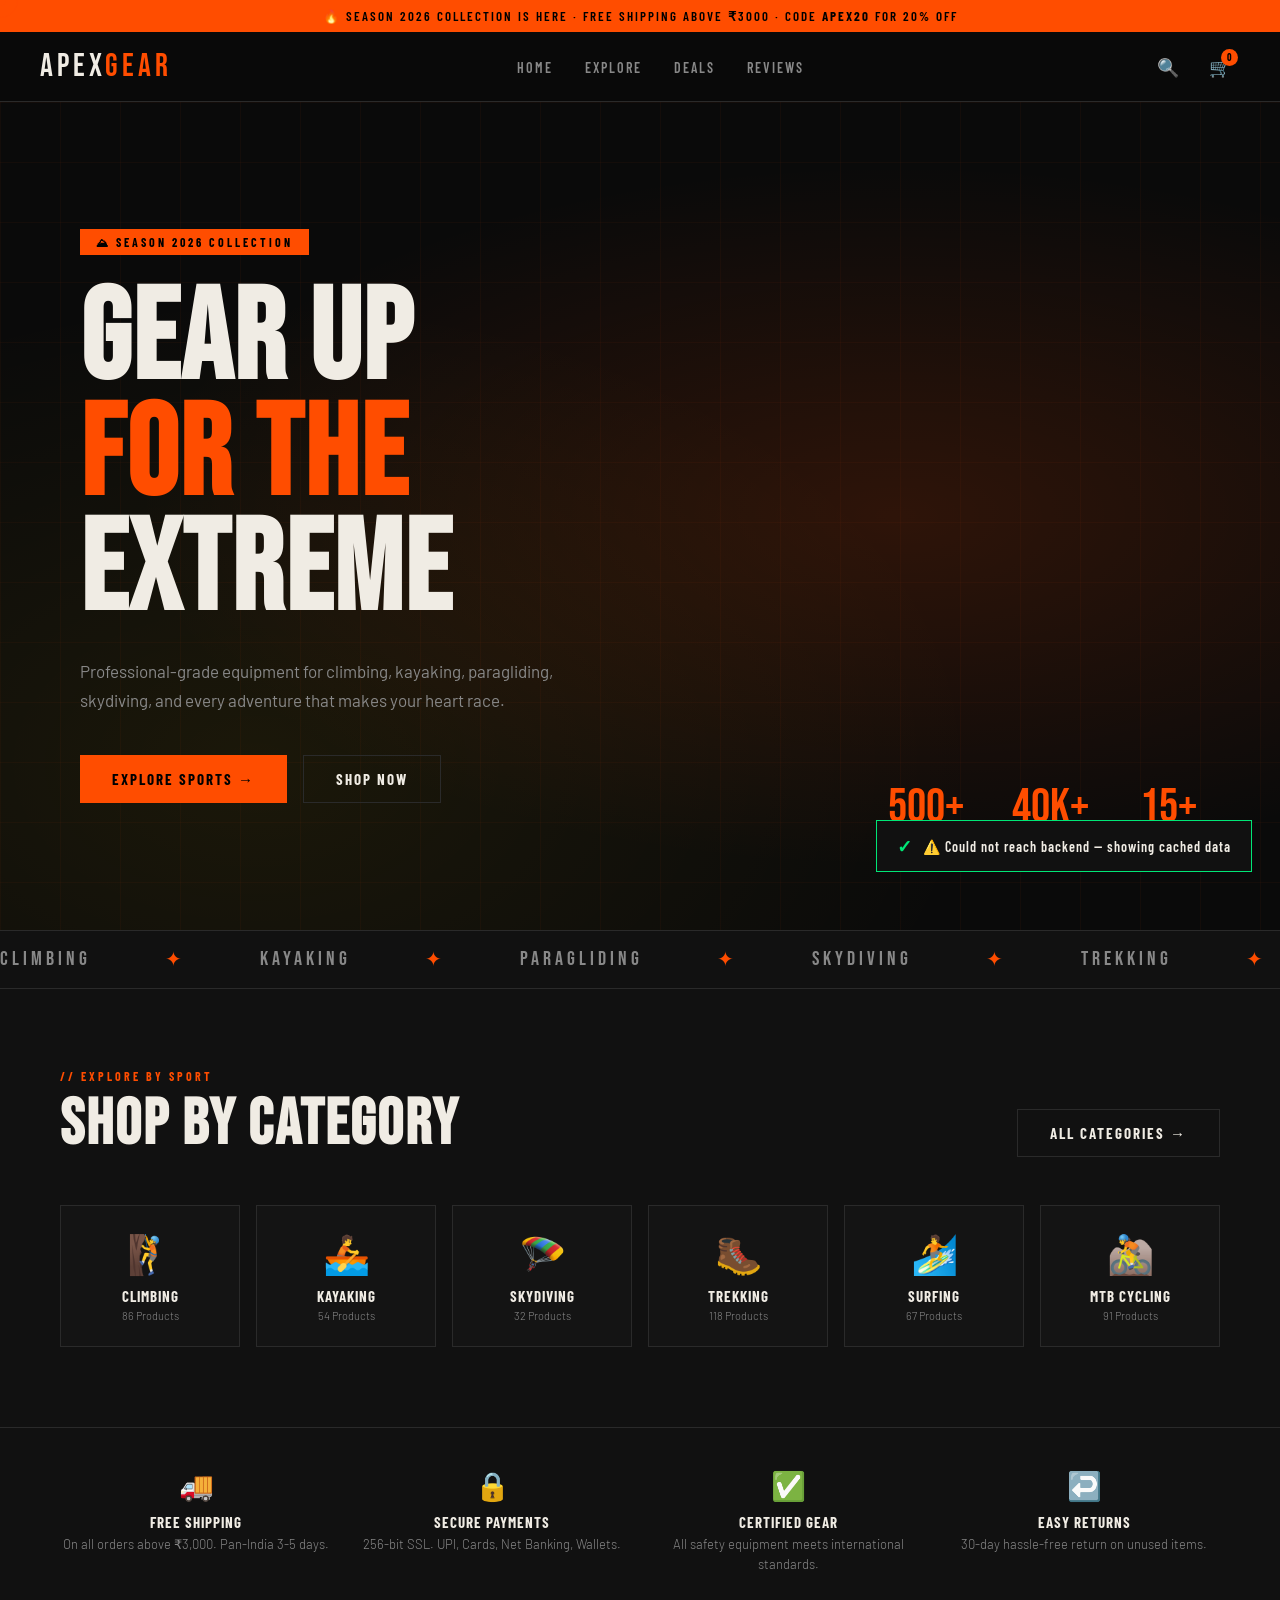
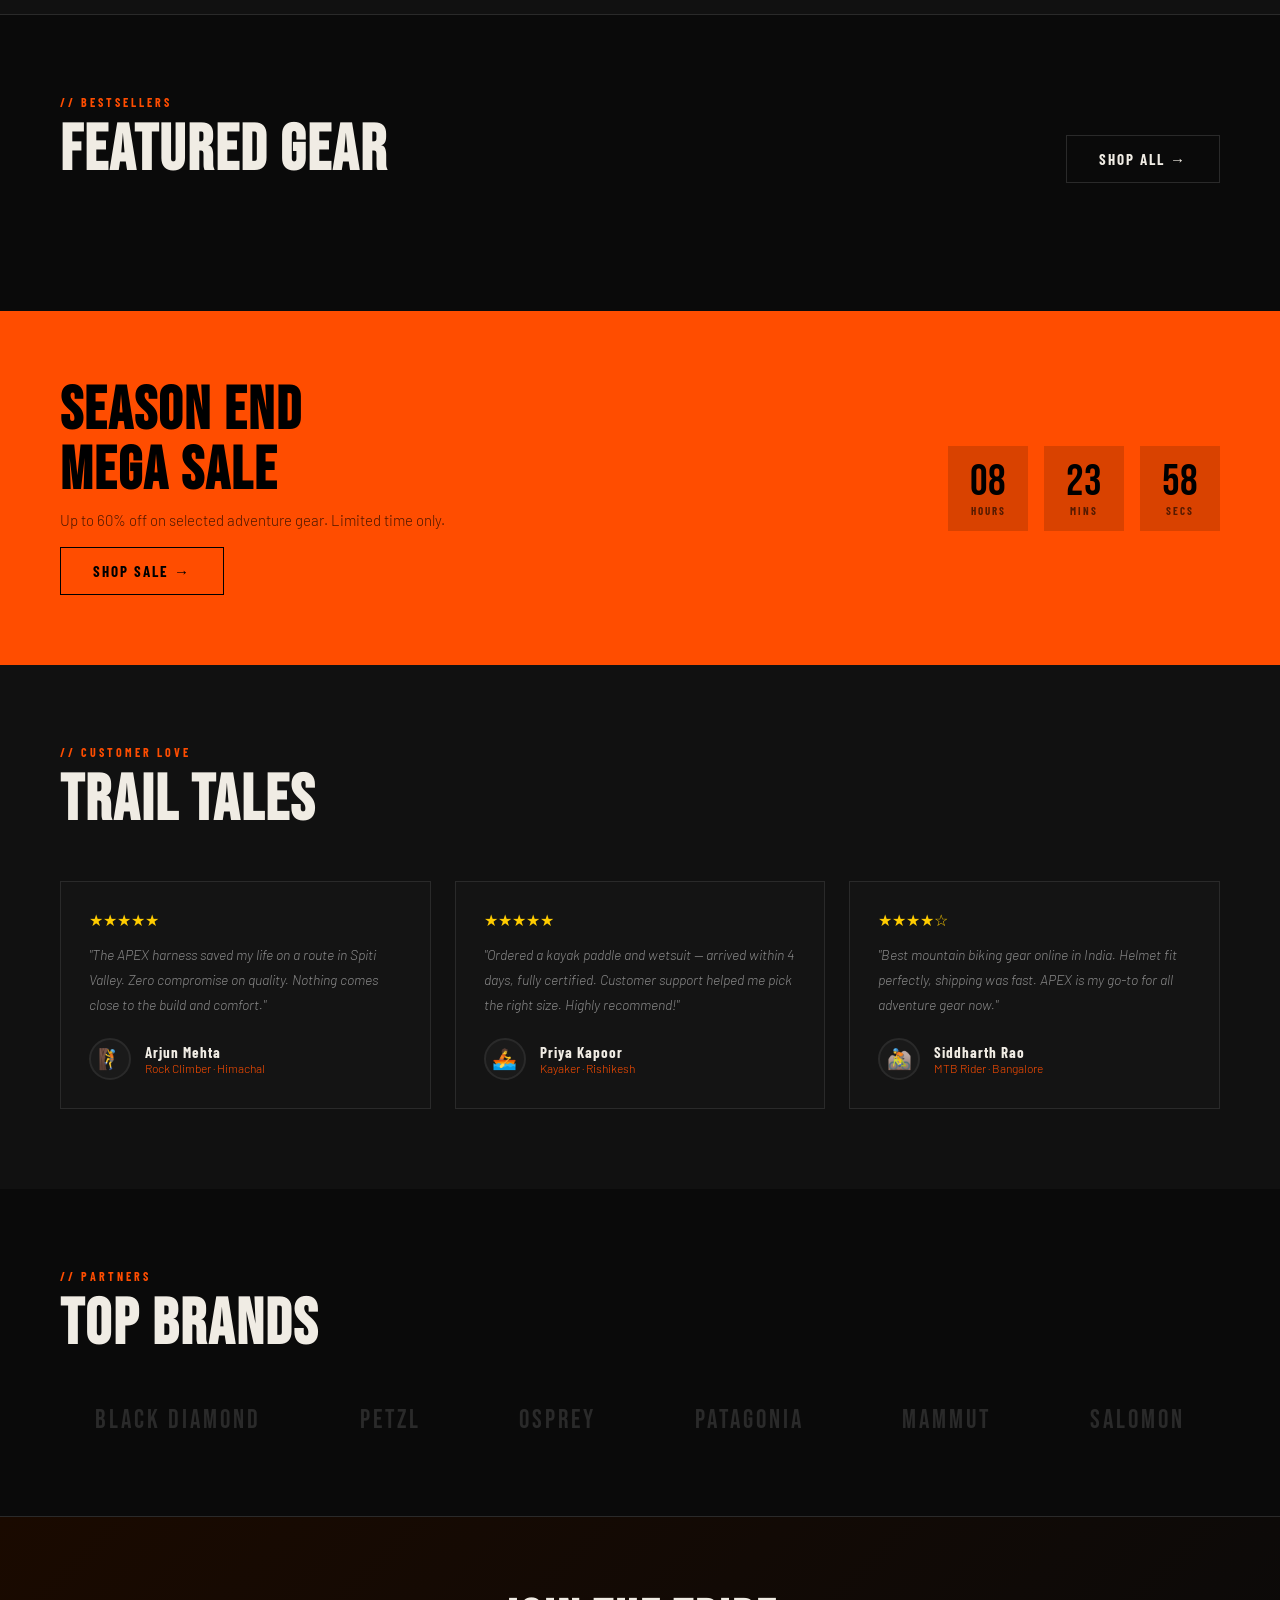
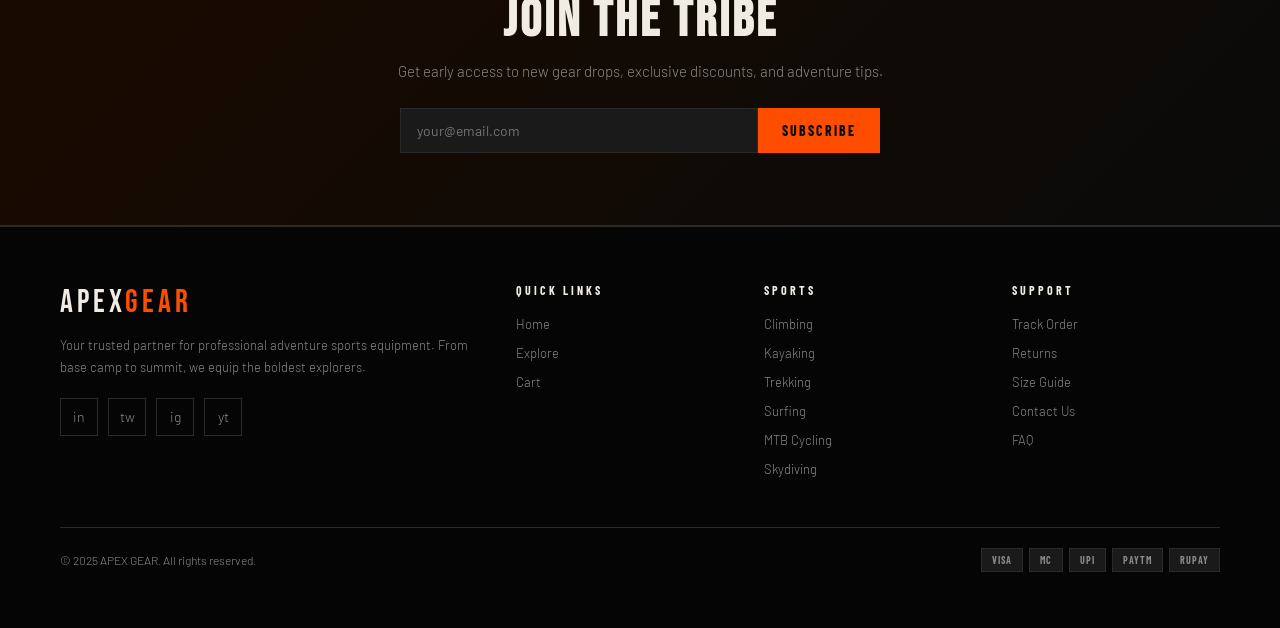
<file: index.html>
<!DOCTYPE html>
<html lang="en">
<head>
<meta charset="UTF-8">
<meta name="viewport" content="width=device-width, initial-scale=1.0">
<title>APEX GEAR — Adventure Sports Equipment</title>
<link href="https://fonts.googleapis.com/css2?family=Bebas+Neue&family=Barlow+Condensed:wght@300;400;600;700&family=Barlow:wght@300;400;500&display=swap" rel="stylesheet">
<style>
:root {
  --bg:#0a0a0a; --surface:#111; --surface2:#1a1a1a; --border:#2a2a2a;
  --accent:#ff4d00; --accent2:#ffcc00; --text:#f0ece4; --muted:#888;
  --green:#00e676; --card-bg:#141414;
}
*,*::before,*::after{box-sizing:border-box;margin:0;padding:0}
html{scroll-behavior:smooth}
body{background:var(--bg);color:var(--text);font-family:'Barlow',sans-serif;font-weight:300;overflow-x:hidden;cursor:none}

/* ── PAGE SYSTEM ── */
.page{display:none;min-height:100vh}
.page.active{display:block}

/* ── CURSOR ── */
#cursor{width:12px;height:12px;background:var(--accent);border-radius:50%;position:fixed;top:0;left:0;pointer-events:none;z-index:99999;transform:translate(-50%,-50%);transition:transform .1s,background .2s}
#cursor-ring{width:36px;height:36px;border:1.5px solid var(--accent);border-radius:50%;position:fixed;top:0;left:0;pointer-events:none;z-index:99998;transform:translate(-50%,-50%);transition:transform .18s ease,width .2s,height .2s;opacity:.6}

/* ── TOPBAR ── */
.topbar{background:var(--accent);color:#000;text-align:center;padding:8px;font-family:'Barlow Condensed',sans-serif;font-size:13px;font-weight:600;letter-spacing:2px;text-transform:uppercase}

/* ── NAV ── */
nav{position:sticky;top:0;z-index:1000;background:rgba(10,10,10,.96);backdrop-filter:blur(20px);border-bottom:1px solid var(--border);padding:0 40px;display:flex;align-items:center;justify-content:space-between;height:70px}
.nav-logo{font-family:'Bebas Neue',sans-serif;font-size:32px;letter-spacing:4px;color:var(--text);text-decoration:none;cursor:none}
.nav-logo span{color:var(--accent)}
.nav-links{display:flex;gap:32px;list-style:none}
.nav-links a{color:var(--muted);text-decoration:none;font-family:'Barlow Condensed',sans-serif;font-size:14px;letter-spacing:2px;text-transform:uppercase;font-weight:600;transition:color .2s;cursor:none}
.nav-links a:hover,.nav-links a.active-link{color:var(--text)}
.nav-actions{display:flex;gap:12px;align-items:center}
.nav-icon{background:none;border:none;color:var(--text);cursor:none;font-size:18px;position:relative;transition:color .2s;display:flex;align-items:center;justify-content:center;width:40px;height:40px;font-family:'Barlow Condensed',sans-serif;font-weight:600;letter-spacing:1px}
.nav-icon:hover{color:var(--accent)}
.cart-badge{position:absolute;top:2px;right:2px;background:var(--accent);color:#000;font-size:10px;font-weight:700;border-radius:50%;width:17px;height:17px;display:flex;align-items:center;justify-content:center}

/* ── BREADCRUMB ── */
.breadcrumb{padding:20px 60px;display:flex;align-items:center;gap:8px;font-family:'Barlow Condensed',sans-serif;font-size:13px;letter-spacing:1px;text-transform:uppercase;color:var(--muted);border-bottom:1px solid var(--border)}
.breadcrumb a{color:var(--muted);cursor:none;background:none;border:none;transition:color .2s;text-decoration:none}
.breadcrumb a:hover{color:var(--accent)}
.breadcrumb span{color:var(--accent)}

/* ── BUTTONS ── */
.btn-primary{background:var(--accent);color:#000;border:none;padding:14px 32px;font-family:'Barlow Condensed',sans-serif;font-size:15px;font-weight:700;letter-spacing:2px;text-transform:uppercase;cursor:none;transition:transform .2s,background .2s;display:inline-block}
.btn-primary:hover{background:#ff6a2a;transform:translateY(-2px)}
.btn-outline{background:transparent;color:var(--text);border:1px solid var(--border);padding:14px 32px;font-family:'Barlow Condensed',sans-serif;font-size:15px;font-weight:700;letter-spacing:2px;text-transform:uppercase;cursor:none;transition:border-color .2s,color .2s;display:inline-block}
.btn-outline:hover{border-color:var(--accent);color:var(--accent)}

/* ── MARQUEE ── */
.marquee-wrap{overflow:hidden;border-top:1px solid var(--border);border-bottom:1px solid var(--border);background:var(--surface);padding:16px 0}
.marquee-inner{display:flex;gap:60px;white-space:nowrap;animation:marquee 22s linear infinite;font-family:'Bebas Neue',sans-serif;font-size:20px;letter-spacing:4px;color:var(--muted)}
.marquee-inner span{color:var(--accent)}
@keyframes marquee{0%{transform:translateX(0)}100%{transform:translateX(-50%)}}

/* ── SECTION ── */
.section-wrap{padding:80px 60px}
.section-label{font-family:'Barlow Condensed',sans-serif;font-size:12px;font-weight:700;letter-spacing:3px;color:var(--accent);text-transform:uppercase;margin-bottom:10px}
.section-title{font-family:'Bebas Neue',sans-serif;font-size:clamp(40px,5vw,72px);letter-spacing:2px;line-height:1}
.section-header{display:flex;align-items:flex-end;justify-content:space-between;margin-bottom:48px}

/* ── PRODUCT CARD ── */
.product-grid{display:grid;grid-template-columns:repeat(4,1fr);gap:24px}
.product-card{background:var(--card-bg);border:1px solid var(--border);overflow:hidden;transition:border-color .25s,transform .25s;cursor:none;position:relative}
.product-card:hover{border-color:var(--accent);transform:translateY(-6px)}
.product-img-wrap{position:relative;height:220px;background:var(--surface2);display:flex;align-items:center;justify-content:center;overflow:hidden}
.product-emoji{font-size:76px;transition:transform .4s;user-select:none}
.product-card:hover .product-emoji{transform:scale(1.15) rotate(-5deg)}
.product-badge{position:absolute;top:10px;left:10px;padding:4px 10px;font-family:'Barlow Condensed',sans-serif;font-size:11px;font-weight:700;letter-spacing:1px;text-transform:uppercase}
.badge-new{background:var(--accent2);color:#000}
.badge-sale{background:var(--accent);color:#000}
.badge-hot{background:var(--green);color:#000}
.product-wishlist{position:absolute;top:10px;right:10px;background:rgba(10,10,10,.7);border:1px solid var(--border);width:34px;height:34px;display:flex;align-items:center;justify-content:center;border-radius:50%;cursor:none;font-size:15px;transition:background .2s,border-color .2s;backdrop-filter:blur(8px)}
.product-wishlist:hover{background:var(--accent);border-color:var(--accent)}
.product-info{padding:18px}
.product-cat{font-family:'Barlow Condensed',sans-serif;font-size:11px;letter-spacing:2px;text-transform:uppercase;color:var(--accent);margin-bottom:6px;font-weight:600}
.product-name{font-family:'Barlow Condensed',sans-serif;font-size:17px;font-weight:700;letter-spacing:.5px;margin-bottom:6px;line-height:1.2}
.product-rating{display:flex;gap:4px;align-items:center;margin-bottom:10px}
.stars{color:var(--accent2);font-size:12px}
.rating-count{font-size:12px;color:var(--muted)}
.product-price-row{display:flex;align-items:center;justify-content:space-between;margin-top:12px}
.product-price{font-family:'Bebas Neue',sans-serif;font-size:26px;color:var(--text);letter-spacing:1px}
.product-original{font-size:13px;color:var(--muted);text-decoration:line-through;margin-left:6px}
.add-cart-btn{background:var(--accent);color:#000;border:none;padding:9px 16px;font-family:'Barlow Condensed',sans-serif;font-size:12px;font-weight:700;letter-spacing:1px;text-transform:uppercase;cursor:none;transition:background .2s,transform .15s}
.add-cart-btn:hover{background:#ff6a2a;transform:scale(1.05)}

/* ── SIDEBAR FILTER ── */
.category-layout{display:grid;grid-template-columns:260px 1fr;gap:32px;align-items:start}
.filter-sidebar{background:var(--card-bg);border:1px solid var(--border);padding:28px;position:sticky;top:90px}
.filter-sidebar h3{font-family:'Bebas Neue',sans-serif;font-size:22px;letter-spacing:2px;margin-bottom:20px;border-bottom:1px solid var(--border);padding-bottom:12px}
.filter-group{margin-bottom:24px}
.filter-group-title{font-family:'Barlow Condensed',sans-serif;font-size:12px;font-weight:700;letter-spacing:2px;text-transform:uppercase;color:var(--muted);margin-bottom:12px}
.filter-option{display:flex;align-items:center;gap:10px;padding:8px 0;cursor:none;transition:color .2s;font-family:'Barlow Condensed',sans-serif;font-size:14px;font-weight:600;letter-spacing:.5px;border:none;background:none;color:var(--muted);width:100%;text-align:left}
.filter-option:hover,.filter-option.active{color:var(--accent)}
.filter-option .check{width:16px;height:16px;border:1px solid var(--border);display:flex;align-items:center;justify-content:center;font-size:10px;flex-shrink:0;transition:all .2s}
.filter-option.active .check{background:var(--accent);border-color:var(--accent);color:#000}
.sort-select{width:100%;background:var(--surface2);border:1px solid var(--border);color:var(--text);padding:10px 12px;font-family:'Barlow Condensed',sans-serif;font-size:13px;font-weight:600;letter-spacing:1px;outline:none;cursor:none;appearance:none}
.sort-select:focus{border-color:var(--accent)}
.results-bar{display:flex;align-items:center;justify-content:space-between;margin-bottom:24px;padding-bottom:16px;border-bottom:1px solid var(--border)}
.results-count{font-family:'Barlow Condensed',sans-serif;font-size:14px;color:var(--muted);letter-spacing:1px}

/* ── HERO ── */
.hero{position:relative;min-height:92vh;display:flex;align-items:center;overflow:hidden;padding:0 80px}
.hero-bg{position:absolute;inset:0;background:radial-gradient(ellipse at 70% 50%,rgba(255,77,0,.15) 0%,transparent 60%),radial-gradient(ellipse at 20% 80%,rgba(255,204,0,.07) 0%,transparent 50%),#0a0a0a}
.hero-grid{position:absolute;inset:0;background-image:linear-gradient(rgba(255,77,0,.04) 1px,transparent 1px),linear-gradient(90deg,rgba(255,77,0,.04) 1px,transparent 1px);background-size:60px 60px}
.hero-content{position:relative;z-index:2;max-width:700px;animation:fadeInUp .8s ease both}
.hero-tag{display:inline-block;background:var(--accent);color:#000;font-family:'Barlow Condensed',sans-serif;font-size:12px;font-weight:700;letter-spacing:3px;text-transform:uppercase;padding:6px 16px;margin-bottom:28px}
.hero h1{font-family:'Bebas Neue',sans-serif;font-size:clamp(72px,10vw,140px);line-height:.9;letter-spacing:2px;margin-bottom:28px}
.hero h1 .acc{color:var(--accent)}
.hero p{font-size:17px;color:var(--muted);max-width:480px;line-height:1.7;margin-bottom:40px;font-weight:400}
.hero-btns{display:flex;gap:16px;flex-wrap:wrap}
.hero-stats{position:absolute;right:80px;bottom:80px;display:flex;gap:48px;z-index:2;animation:fadeInUp .8s .3s ease both}
.stat-item{text-align:center}
.stat-num{font-family:'Bebas Neue',sans-serif;font-size:48px;color:var(--accent);line-height:1}
.stat-label{font-family:'Barlow Condensed',sans-serif;font-size:12px;color:var(--muted);letter-spacing:2px;text-transform:uppercase;margin-top:4px}

/* ── EXPLORE PAGE HERO ── */
.explore-hero{background:var(--surface);border-bottom:1px solid var(--border);padding:60px}
.explore-hero h1{font-family:'Bebas Neue',sans-serif;font-size:72px;letter-spacing:3px;margin-bottom:12px}
.explore-hero p{color:var(--muted);font-size:16px;max-width:560px;line-height:1.7}

/* ── CATEGORY CARDS (Explore Page) ── */
.explore-grid{display:grid;grid-template-columns:repeat(3,1fr);gap:24px}
.explore-card{position:relative;overflow:hidden;border:1px solid var(--border);cursor:none;transition:border-color .3s,transform .3s;background:var(--card-bg)}
.explore-card:hover{border-color:var(--accent);transform:translateY(-6px)}
.explore-card-bg{height:220px;display:flex;align-items:center;justify-content:center;font-size:96px;position:relative;overflow:hidden;transition:background .3s}
.explore-card:hover .explore-card-bg{background:rgba(255,77,0,.08)}
.explore-card-body{padding:24px}
.explore-card-name{font-family:'Bebas Neue',sans-serif;font-size:32px;letter-spacing:2px;margin-bottom:6px}
.explore-card-desc{font-size:14px;color:var(--muted);line-height:1.6;margin-bottom:16px}
.explore-card-meta{display:flex;align-items:center;justify-content:space-between}
.explore-card-count{font-family:'Barlow Condensed',sans-serif;font-size:13px;color:var(--accent);font-weight:700;letter-spacing:1px}
.explore-card-arrow{font-family:'Barlow Condensed',sans-serif;font-size:13px;font-weight:700;letter-spacing:2px;color:var(--muted);transition:color .2s}
.explore-card:hover .explore-card-arrow{color:var(--accent)}
.explore-tags{display:flex;gap:8px;flex-wrap:wrap;margin-top:12px}
.explore-tag{border:1px solid var(--border);padding:4px 10px;font-family:'Barlow Condensed',sans-serif;font-size:11px;font-weight:600;letter-spacing:1px;text-transform:uppercase;color:var(--muted)}

/* ── CATEGORY PAGE HERO ── */
.cat-page-hero{position:relative;padding:60px 60px 40px;border-bottom:1px solid var(--border);overflow:hidden}
.cat-page-hero-bg{position:absolute;inset:0;opacity:.04}
.cat-page-hero-content{position:relative;z-index:2;display:flex;align-items:center;gap:32px}
.cat-page-hero-icon{font-size:80px}
.cat-page-hero-text h1{font-family:'Bebas Neue',sans-serif;font-size:60px;letter-spacing:3px;margin-bottom:8px}
.cat-page-hero-text p{color:var(--muted);font-size:15px;max-width:500px;line-height:1.7}
.cat-page-hero-stats{display:flex;gap:32px;margin-top:20px}
.cat-stat{font-family:'Barlow Condensed',sans-serif;font-size:13px;color:var(--muted);letter-spacing:1px}
.cat-stat strong{color:var(--accent);font-family:'Bebas Neue',sans-serif;font-size:20px;display:block;letter-spacing:1px}

/* ── FEATURES STRIP ── */
.features-strip{background:var(--surface);padding:40px 60px;border-top:1px solid var(--border);border-bottom:1px solid var(--border)}
.features-grid{display:grid;grid-template-columns:repeat(4,1fr);gap:24px;text-align:center}
.feature-icon{font-size:28px;margin-bottom:10px}
.feature-title{font-family:'Barlow Condensed',sans-serif;font-size:15px;font-weight:700;letter-spacing:1px;text-transform:uppercase;margin-bottom:4px}
.feature-desc{font-size:13px;color:var(--muted);line-height:1.5}

/* ── DEALS BANNER ── */
.deals-banner{background:var(--accent);padding:70px 60px;display:flex;align-items:center;justify-content:space-between;gap:40px;flex-wrap:wrap}
.deals-content h2{font-family:'Bebas Neue',sans-serif;font-size:60px;color:#000;letter-spacing:2px;line-height:1}
.deals-content p{color:rgba(0,0,0,.7);font-size:15px;margin-top:10px}
.countdown{display:flex;gap:16px}
.count-unit{text-align:center;background:rgba(0,0,0,.15);padding:14px 22px;min-width:76px}
.count-num{font-family:'Bebas Neue',sans-serif;font-size:44px;color:#000;line-height:1}
.count-label{font-family:'Barlow Condensed',sans-serif;font-size:11px;font-weight:700;letter-spacing:2px;text-transform:uppercase;color:rgba(0,0,0,.6)}

/* ── TESTIMONIALS ── */
.reviews-grid{display:grid;grid-template-columns:repeat(3,1fr);gap:24px}
.review-card{background:var(--card-bg);border:1px solid var(--border);padding:28px}
.review-stars{color:var(--accent2);font-size:16px;margin-bottom:12px}
.review-text{font-size:14px;line-height:1.8;color:var(--muted);margin-bottom:20px;font-style:italic}
.reviewer{display:flex;align-items:center;gap:14px}
.reviewer-avatar{width:42px;height:42px;border-radius:50%;display:flex;align-items:center;justify-content:center;font-size:20px;background:var(--surface2);border:2px solid var(--border)}
.reviewer-name{font-family:'Barlow Condensed',sans-serif;font-size:15px;font-weight:700;letter-spacing:1px}
.reviewer-tag{font-size:12px;color:var(--accent)}

/* ── BRANDS ── */
.brands-row{display:flex;justify-content:space-around;align-items:center;flex-wrap:wrap;gap:28px}
.brand-logo{font-family:'Bebas Neue',sans-serif;font-size:26px;color:var(--border);letter-spacing:3px;transition:color .25s;cursor:none}
.brand-logo:hover{color:var(--text)}

/* ── NEWSLETTER ── */
.newsletter{background:linear-gradient(135deg,#1a0a00,#0a0a0a);border-top:1px solid var(--border);border-bottom:1px solid var(--border);padding:72px 60px;text-align:center}
.newsletter h2{font-family:'Bebas Neue',sans-serif;font-size:52px;letter-spacing:3px;margin-bottom:10px}
.newsletter p{color:var(--muted);margin-bottom:28px;font-size:15px}
.newsletter-form{display:flex;max-width:480px;margin:0 auto}
.newsletter-form input{flex:1;background:var(--surface2);border:1px solid var(--border);color:var(--text);padding:13px 16px;font-family:'Barlow',sans-serif;font-size:14px;outline:none}
.newsletter-form input:focus{border-color:var(--accent)}
.newsletter-form button{background:var(--accent);border:none;color:#000;padding:0 24px;font-family:'Barlow Condensed',sans-serif;font-size:14px;font-weight:700;letter-spacing:2px;text-transform:uppercase;cursor:none;white-space:nowrap;transition:background .2s}
.newsletter-form button:hover{background:#ff6a2a}

/* ── FOOTER ── */
footer{background:#050505;border-top:1px solid var(--border);padding:56px 60px}
.footer-grid{display:grid;grid-template-columns:2fr 1fr 1fr 1fr;gap:40px;margin-bottom:40px}
.footer-brand-name{font-family:'Bebas Neue',sans-serif;font-size:32px;letter-spacing:4px;margin-bottom:12px}
.footer-brand-name span{color:var(--accent)}
.footer-desc{color:var(--muted);font-size:13px;line-height:1.7;margin-bottom:20px}
.social-links{display:flex;gap:10px}
.social-link{width:38px;height:38px;border:1px solid var(--border);display:flex;align-items:center;justify-content:center;color:var(--muted);text-decoration:none;font-size:14px;transition:all .2s;cursor:none}
.social-link:hover{border-color:var(--accent);color:var(--accent)}
.footer-col-title{font-family:'Barlow Condensed',sans-serif;font-size:12px;font-weight:700;letter-spacing:3px;text-transform:uppercase;color:var(--text);margin-bottom:16px}
.footer-links{list-style:none}
.footer-links li{margin-bottom:10px}
.footer-links a{color:var(--muted);text-decoration:none;font-size:13px;transition:color .2s;cursor:none}
.footer-links a:hover{color:var(--accent)}
.footer-bottom{border-top:1px solid var(--border);padding-top:20px;display:flex;justify-content:space-between;align-items:center;flex-wrap:wrap;gap:12px}
.footer-copy{color:var(--muted);font-size:12px}
.payment-icons{display:flex;gap:6px}
.payment-icon{background:var(--surface2);border:1px solid var(--border);padding:5px 10px;font-family:'Barlow Condensed',sans-serif;font-size:10px;font-weight:700;color:var(--muted);letter-spacing:1px}

/* ── PRODUCT DETAIL ── */
.pd-back{display:inline-flex;align-items:center;gap:8px;color:var(--muted);font-family:'Barlow Condensed',sans-serif;font-size:13px;font-weight:600;letter-spacing:2px;text-transform:uppercase;cursor:none;background:none;border:none;transition:color .2s;padding:40px 60px 0}
.pd-back:hover{color:var(--accent)}
.pd-wrapper{display:grid;grid-template-columns:1fr 1fr;gap:72px;padding:24px 60px 80px;align-items:start}
.pd-image-box{background:var(--surface2);border:1px solid var(--border);height:500px;display:flex;align-items:center;justify-content:center;font-size:150px;position:relative;overflow:hidden}
.pd-image-box::after{content:'';position:absolute;inset:0;background:radial-gradient(circle at center,rgba(255,77,0,.08),transparent 70%)}
.pd-cat{font-family:'Barlow Condensed',sans-serif;font-size:12px;letter-spacing:3px;text-transform:uppercase;color:var(--accent);font-weight:600;margin-bottom:10px}
.pd-name{font-family:'Bebas Neue',sans-serif;font-size:clamp(36px,4vw,54px);letter-spacing:2px;line-height:1;margin-bottom:14px}
.pd-rating{display:flex;gap:8px;align-items:center;margin-bottom:20px}
.pd-price{font-family:'Bebas Neue',sans-serif;font-size:44px;color:var(--text);margin-bottom:6px}
.pd-original{font-size:18px;color:var(--muted);text-decoration:line-through;margin-left:10px;vertical-align:middle}
.pd-savings{display:inline-block;background:var(--green);color:#000;font-family:'Barlow Condensed',sans-serif;font-size:12px;font-weight:700;letter-spacing:1px;padding:4px 10px;margin-bottom:22px}
.pd-divider{border:none;border-top:1px solid var(--border);margin:20px 0}
.pd-desc{color:var(--muted);font-size:14px;line-height:1.8;margin-bottom:22px}
.pd-attr-label{font-family:'Barlow Condensed',sans-serif;font-size:11px;font-weight:700;letter-spacing:2px;text-transform:uppercase;color:var(--muted);margin-bottom:8px}
.pd-size-row{display:flex;gap:8px;margin-bottom:20px;flex-wrap:wrap}
.size-btn{border:1px solid var(--border);background:transparent;color:var(--text);padding:7px 14px;font-family:'Barlow Condensed',sans-serif;font-size:13px;font-weight:600;cursor:none;transition:all .2s}
.size-btn:hover,.size-btn.active{border-color:var(--accent);background:var(--accent);color:#000}
.pd-qty-row{display:flex;gap:16px;align-items:center;margin-bottom:22px}
.pd-qty-label{font-family:'Barlow Condensed',sans-serif;font-size:11px;font-weight:700;letter-spacing:2px;text-transform:uppercase;color:var(--muted)}
.pd-qty{display:flex;align-items:center;border:1px solid var(--border)}
.pd-qty-btn{width:38px;height:38px;background:var(--surface2);border:none;color:var(--text);font-size:16px;cursor:none;transition:background .2s}
.pd-qty-btn:hover{background:var(--accent);color:#000}
.pd-qty-num{width:44px;text-align:center;font-family:'Barlow Condensed',sans-serif;font-size:17px;font-weight:700;background:transparent;color:var(--text)}
.pd-actions{display:flex;gap:10px;margin-bottom:24px}
.pd-add-btn{flex:1;background:var(--accent);color:#000;border:none;padding:16px;font-family:'Barlow Condensed',sans-serif;font-size:15px;font-weight:700;letter-spacing:2px;text-transform:uppercase;cursor:none;transition:background .2s}
.pd-add-btn:hover{background:#ff6a2a}
.pd-buy-btn{flex:1;background:transparent;color:var(--text);border:1px solid var(--border);padding:16px;font-family:'Barlow Condensed',sans-serif;font-size:15px;font-weight:700;letter-spacing:1px;text-transform:uppercase;cursor:none;transition:all .2s}
.pd-buy-btn:hover{border-color:var(--accent);color:var(--accent)}
.pd-features{display:grid;grid-template-columns:1fr 1fr;gap:10px}
.pd-feat{display:flex;gap:8px;align-items:center;font-size:13px;color:var(--muted)}
.pd-feat span:first-child{color:var(--green);font-size:14px}

/* ── CART PAGE ── */
.cart-page-wrap{padding:60px;min-height:70vh}
.cart-page-title{font-family:'Bebas Neue',sans-serif;font-size:60px;letter-spacing:3px;margin-bottom:6px}
.cart-page-sub{color:var(--muted);font-size:13px;margin-bottom:40px;letter-spacing:1px;font-family:'Barlow Condensed',sans-serif;text-transform:uppercase}
.cart-page-layout{display:grid;grid-template-columns:1fr 360px;gap:32px;align-items:start}
.cart-items-list{border:1px solid var(--border)}
.cart-row{display:grid;grid-template-columns:76px 1fr auto auto;gap:18px;align-items:center;padding:20px;border-bottom:1px solid var(--border);transition:background .2s}
.cart-row:last-child{border-bottom:none}
.cart-row:hover{background:var(--surface2)}
.cart-row-img{width:76px;height:76px;background:var(--surface2);border:1px solid var(--border);display:flex;align-items:center;justify-content:center;font-size:34px;flex-shrink:0}
.cart-row-cat{font-size:11px;color:var(--accent);font-family:'Barlow Condensed',sans-serif;letter-spacing:2px;text-transform:uppercase;margin-bottom:4px}
.cart-row-name{font-family:'Barlow Condensed',sans-serif;font-size:16px;font-weight:700;letter-spacing:.5px;margin-bottom:4px}
.cart-row-unit{font-size:12px;color:var(--muted)}
.cart-row-qty{display:flex;align-items:center;border:1px solid var(--border)}
.cq-btn{width:32px;height:32px;background:var(--surface2);border:none;color:var(--text);font-size:15px;cursor:none;transition:all .2s}
.cq-btn:hover{background:var(--accent);color:#000}
.cq-num{width:36px;text-align:center;font-family:'Barlow Condensed',sans-serif;font-size:15px;font-weight:700}
.cart-row-total{font-family:'Bebas Neue',sans-serif;font-size:26px;color:var(--accent);text-align:right}
.cart-row-remove{font-size:12px;color:var(--muted);font-family:'Barlow Condensed',sans-serif;cursor:none;background:none;border:none;letter-spacing:1px;margin-top:4px;transition:color .2s;display:block;text-align:right}
.cart-row-remove:hover{color:var(--accent)}
.cart-summary-box{background:var(--card-bg);border:1px solid var(--border);padding:28px;position:sticky;top:80px}
.cart-sum-title{font-family:'Bebas Neue',sans-serif;font-size:26px;letter-spacing:2px;margin-bottom:20px}
.sum-row{display:flex;justify-content:space-between;align-items:center;padding:10px 0;border-bottom:1px solid var(--border);font-family:'Barlow Condensed',sans-serif;font-size:13px;font-weight:600;letter-spacing:1px;text-transform:uppercase;color:var(--muted)}
.sum-row.grand{color:var(--text);font-size:15px;border:none;padding-top:14px}
.sum-row.grand .sum-val{font-family:'Bebas Neue',sans-serif;font-size:30px;color:var(--accent)}
.promo-wrap{display:flex;margin:16px 0}
.promo-wrap input{flex:1;background:var(--surface2);border:1px solid var(--border);border-right:none;color:var(--text);padding:10px 12px;font-family:'Barlow',sans-serif;font-size:12px;outline:none}
.promo-wrap input:focus{border-color:var(--accent)}
.promo-wrap button{background:var(--accent);border:none;color:#000;padding:0 16px;font-family:'Barlow Condensed',sans-serif;font-size:12px;font-weight:700;letter-spacing:1px;text-transform:uppercase;cursor:none}
.checkout-big-btn{width:100%;background:var(--accent);color:#000;border:none;padding:16px;font-family:'Barlow Condensed',sans-serif;font-size:15px;font-weight:700;letter-spacing:2px;text-transform:uppercase;cursor:none;transition:background .2s;margin-top:6px}
.checkout-big-btn:hover{background:#ff6a2a}
.cart-continue{display:block;text-align:center;margin-top:10px;color:var(--muted);font-family:'Barlow Condensed',sans-serif;font-size:12px;letter-spacing:1px;text-transform:uppercase;cursor:none;background:none;border:none;transition:color .2s;width:100%;padding:8px}
.cart-continue:hover{color:var(--accent)}
.cart-trust{display:flex;gap:12px;margin-top:16px;padding-top:16px;border-top:1px solid var(--border)}
.cart-trust-item{display:flex;flex-direction:column;align-items:center;text-align:center;flex:1}
.cart-trust-item span:first-child{font-size:18px;margin-bottom:4px}
.cart-trust-item span:last-child{font-family:'Barlow Condensed',sans-serif;font-size:10px;color:var(--muted);letter-spacing:1px;text-transform:uppercase}
.empty-cart{text-align:center;padding:80px 40px;color:var(--muted)}
.empty-cart .empty-icon{font-size:72px;margin-bottom:20px}
.empty-cart h2{font-family:'Bebas Neue',sans-serif;font-size:36px;letter-spacing:2px;margin-bottom:10px;color:var(--text)}
.empty-cart p{margin-bottom:28px;font-size:14px}

/* ── CHECKOUT ── */
.checkout-wrap{padding:60px}
.checkout-grid{display:grid;grid-template-columns:1fr 400px;gap:48px;align-items:start}
.checkout-title{font-family:'Bebas Neue',sans-serif;font-size:60px;letter-spacing:3px;margin-bottom:6px}
.checkout-sub{color:var(--muted);font-size:13px;margin-bottom:40px;letter-spacing:1px;font-family:'Barlow Condensed',sans-serif;text-transform:uppercase}
.checkout-step{margin-bottom:36px}
.step-header{display:flex;align-items:center;gap:14px;margin-bottom:20px;padding-bottom:14px;border-bottom:1px solid var(--border)}
.step-num{width:34px;height:34px;background:var(--accent);color:#000;font-family:'Bebas Neue',sans-serif;font-size:18px;display:flex;align-items:center;justify-content:center;flex-shrink:0}
.step-name{font-family:'Bebas Neue',sans-serif;font-size:22px;letter-spacing:2px}
.form-grid{display:grid;grid-template-columns:1fr 1fr;gap:14px}
.form-field{display:flex;flex-direction:column;gap:5px}
.form-field.full{grid-column:1/-1}
.form-field label{font-family:'Barlow Condensed',sans-serif;font-size:11px;font-weight:700;letter-spacing:2px;text-transform:uppercase;color:var(--muted)}
.form-field input,.form-field select{background:var(--surface2);border:1px solid var(--border);color:var(--text);padding:11px 13px;font-family:'Barlow',sans-serif;font-size:13px;outline:none;transition:border-color .2s;width:100%}
.form-field input:focus,.form-field select:focus{border-color:var(--accent)}
.form-field select{appearance:none;cursor:none}
.pay-tabs{display:flex;border:1px solid var(--border);margin-bottom:20px}
.pay-tab{flex:1;padding:12px;background:transparent;border:none;color:var(--muted);font-family:'Barlow Condensed',sans-serif;font-size:12px;font-weight:600;letter-spacing:1px;text-transform:uppercase;cursor:none;transition:all .2s;display:flex;align-items:center;justify-content:center;gap:6px}
.pay-tab.active{background:var(--accent);color:#000}
.pay-tab-content{display:none}
.pay-tab-content.active{display:block}
.pay-now-btn{width:100%;background:var(--accent);color:#000;border:none;padding:18px;font-family:'Barlow Condensed',sans-serif;font-size:16px;font-weight:700;letter-spacing:3px;text-transform:uppercase;cursor:none;transition:background .2s;margin-top:14px;display:flex;align-items:center;justify-content:center;gap:10px}
.pay-now-btn:hover{background:#ff6a2a}
.secure-badge{display:flex;align-items:center;justify-content:center;gap:6px;margin-top:10px;color:var(--muted);font-size:12px}
.secure-badge .green{color:var(--green)}
.checkout-order-box{background:var(--card-bg);border:1px solid var(--border);padding:28px;position:sticky;top:80px}
.order-box-title{font-family:'Bebas Neue',sans-serif;font-size:26px;letter-spacing:2px;margin-bottom:20px}
.order-item-row{display:flex;gap:14px;padding:14px 0;border-bottom:1px solid var(--border);align-items:center}
.order-item-thumb{width:52px;height:52px;background:var(--surface2);border:1px solid var(--border);display:flex;align-items:center;justify-content:center;font-size:22px;flex-shrink:0}
.order-item-info{flex:1}
.order-item-name{font-family:'Barlow Condensed',sans-serif;font-size:14px;font-weight:600}
.order-item-sub{font-size:11px;color:var(--muted);margin-top:2px}
.order-item-price{font-family:'Bebas Neue',sans-serif;font-size:20px;color:var(--accent)}
.order-totals{margin-top:16px}
.ototal-row{display:flex;justify-content:space-between;padding:9px 0;font-family:'Barlow Condensed',sans-serif;font-size:13px;font-weight:600;letter-spacing:1px;text-transform:uppercase;color:var(--muted);border-bottom:1px solid var(--border)}
.ototal-row.grand{color:var(--text);font-size:14px;border:none;padding-top:14px}
.ototal-row.grand .oval{font-family:'Bebas Neue',sans-serif;font-size:26px;color:var(--accent)}

/* ── SUCCESS ── */
.success-page{display:flex;flex-direction:column;align-items:center;justify-content:center;min-height:80vh;text-align:center;padding:60px}
.success-icon{font-size:72px;margin-bottom:20px;animation:bounceIn .6s ease}
.success-title{font-family:'Bebas Neue',sans-serif;font-size:60px;letter-spacing:3px;margin-bottom:10px;color:var(--green)}
.success-sub{color:var(--muted);font-size:15px;max-width:460px;line-height:1.7;margin-bottom:10px}
.success-order{font-family:'Barlow Condensed',sans-serif;font-size:14px;color:var(--accent);letter-spacing:2px;font-weight:700;margin-bottom:36px}
@keyframes bounceIn{0%{transform:scale(0);opacity:0}60%{transform:scale(1.2)}100%{transform:scale(1);opacity:1}}

/* ── SEARCH ── */
.search-modal{position:fixed;inset:0;background:rgba(5,5,5,.97);z-index:8000;display:flex;align-items:flex-start;justify-content:center;padding-top:120px;opacity:0;pointer-events:none;transition:opacity .25s}
.search-modal.open{opacity:1;pointer-events:all}
.search-inner{width:100%;max-width:700px;padding:0 24px}
.search-input-wrap{display:flex;align-items:center;gap:14px;border-bottom:2px solid var(--accent);padding-bottom:14px}
.search-input-big{flex:1;background:transparent;border:none;color:var(--text);font-family:'Barlow Condensed',sans-serif;font-size:34px;letter-spacing:1px;outline:none}
.search-input-big::placeholder{color:var(--border)}
.search-close{background:none;border:none;color:var(--muted);font-size:22px;cursor:none;transition:color .2s}
.search-close:hover{color:var(--accent)}
.search-tags{display:flex;gap:10px;flex-wrap:wrap;margin-top:28px}
.search-tag{border:1px solid var(--border);color:var(--muted);padding:7px 14px;font-family:'Barlow Condensed',sans-serif;font-size:12px;font-weight:600;letter-spacing:1px;text-transform:uppercase;cursor:none;background:none;transition:all .2s}
.search-tag:hover{border-color:var(--accent);color:var(--accent)}

/* ── TOAST ── */
.toast{position:fixed;bottom:28px;right:28px;background:var(--surface);border:1px solid var(--green);padding:14px 20px;z-index:99999;font-family:'Barlow Condensed',sans-serif;font-size:14px;font-weight:600;letter-spacing:1px;display:flex;align-items:center;gap:10px;transform:translateY(80px);opacity:0;transition:all .35s cubic-bezier(.4,0,.2,1)}
.toast.show{transform:translateY(0);opacity:1}
.toast-icon{color:var(--green);font-size:18px}

@keyframes fadeInUp{from{opacity:0;transform:translateY(30px)}to{opacity:1;transform:translateY(0)}}
::-webkit-scrollbar{width:6px}
::-webkit-scrollbar-track{background:var(--bg)}
::-webkit-scrollbar-thumb{background:var(--border);border-radius:3px}
::-webkit-scrollbar-thumb:hover{background:var(--accent)}

/* ── RESPONSIVE ── */
@media(max-width:1100px){
  .explore-grid{grid-template-columns:repeat(2,1fr)}
  .product-grid{grid-template-columns:repeat(2,1fr)}
  .footer-grid{grid-template-columns:1fr 1fr}
  .features-grid{grid-template-columns:repeat(2,1fr)}
  .cart-page-layout{grid-template-columns:1fr}
  .checkout-grid{grid-template-columns:1fr}
  .category-layout{grid-template-columns:1fr}
  .filter-sidebar{position:static}
}
@media(max-width:768px){
  nav{padding:0 20px}
  .nav-links{display:none}
  .hero{padding:0 24px;min-height:80vh;flex-direction:column}
  .hero-stats{position:static;margin-top:32px;gap:28px}
  .section-wrap{padding:60px 24px}
  .explore-grid{grid-template-columns:1fr}
  .product-grid{grid-template-columns:1fr}
  .footer-grid{grid-template-columns:1fr}
  .features-grid{grid-template-columns:1fr 1fr}
  .reviews-grid{grid-template-columns:1fr}
  .deals-banner{flex-direction:column}
  .hero h1{font-size:64px}
  .pd-wrapper{grid-template-columns:1fr;padding:0 24px 60px}
  .pd-back{padding:32px 24px 0}
  .cart-page-wrap{padding:40px 24px}
  .checkout-wrap{padding:40px 24px}
  .form-grid{grid-template-columns:1fr}
  .breadcrumb{padding:16px 24px}
  .cat-page-hero{padding:40px 24px 28px}
  .explore-hero{padding:40px 24px}
}
</style>
</head>
<body>

<div id="cursor"></div>
<div id="cursor-ring"></div>

<div class="toast" id="toast"><span class="toast-icon">✓</span><span id="toast-msg"></span></div>

<div class="search-modal" id="searchModal">
  <div class="search-inner">
    <div class="search-input-wrap">
      <span style="font-size:22px;color:var(--accent)">🔍</span>
      <input type="text" class="search-input-big" placeholder="Search gear, sports, brands..." id="searchInput" oninput="liveSearch(this.value)">
      <button class="search-close" onclick="closeSearch()">✕</button>
    </div>
    <div class="search-tags">
      <button class="search-tag" onclick="doSearch('climbing')">Climbing</button>
      <button class="search-tag" onclick="doSearch('kayaking')">Kayaking</button>
      <button class="search-tag" onclick="doSearch('trekking')">Trekking</button>
      <button class="search-tag" onclick="doSearch('surfing')">Surfing</button>
      <button class="search-tag" onclick="doSearch('cycling')">Cycling</button>
      <button class="search-tag" onclick="doSearch('skydiving')">Skydiving</button>
    </div>
    <div id="searchResults" style="margin-top:24px;display:grid;grid-template-columns:repeat(3,1fr);gap:12px"></div>
  </div>
</div>

<!-- ═══════════════════════ PAGE: HOME ═══════════════════════ -->
<div class="page active" id="page-home">
  <div class="topbar">🔥 SEASON 2026 COLLECTION IS HERE · FREE SHIPPING ABOVE ₹3000 · CODE <strong>APEX20</strong> FOR 20% OFF</div>
  <nav>
    <a class="nav-logo" onclick="goHome()">APEX<span>GEAR</span></a>
    <ul class="nav-links">
      <li><a onclick="goHome()">Home</a></li>
      <li><a onclick="goExplore()">Explore</a></li>
      <li><a onclick="goHome(); setTimeout(()=>document.getElementById('deals').scrollIntoView({behavior:'smooth'}),100)">Deals</a></li>
      <li><a onclick="goHome(); setTimeout(()=>document.getElementById('testimonials').scrollIntoView({behavior:'smooth'}),100)">Reviews</a></li>
    </ul>
    <div class="nav-actions">
      <button class="nav-icon" onclick="openSearch()">🔍</button>
      <button class="nav-icon" style="position:relative" onclick="goCart()">🛒<span class="cart-badge" id="cc1">0</span></button>
    </div>
  </nav>

  <section class="hero">
    <div class="hero-bg"></div>
    <div class="hero-grid"></div>
    <div class="hero-content">
      <div class="hero-tag">⛰ Season 2026 Collection</div>
      <h1>GEAR UP<br><span class="acc">FOR THE</span><br>EXTREME</h1>
      <p>Professional-grade equipment for climbing, kayaking, paragliding, skydiving, and every adventure that makes your heart race.</p>
      <div class="hero-btns">
        <button class="btn-primary" onclick="goExplore()">Explore Sports →</button>
        <button class="btn-outline" onclick="goHome(); setTimeout(()=>document.getElementById('featured').scrollIntoView({behavior:'smooth'}),100)">Shop Now</button>
      </div>
    </div>
    <div class="hero-stats">
      <div class="stat-item"><div class="stat-num">500+</div><div class="stat-label">Products</div></div>
      <div class="stat-item"><div class="stat-num">40K+</div><div class="stat-label">Athletes</div></div>
      <div class="stat-item"><div class="stat-num">15+</div><div class="stat-label">Countries</div></div>
    </div>
  </section>

  <div class="marquee-wrap">
    <div class="marquee-inner">
      CLIMBING &nbsp;<span>✦</span>&nbsp; KAYAKING &nbsp;<span>✦</span>&nbsp; PARAGLIDING &nbsp;<span>✦</span>&nbsp; SKYDIVING &nbsp;<span>✦</span>&nbsp; TREKKING &nbsp;<span>✦</span>&nbsp; SURFING &nbsp;<span>✦</span>&nbsp; MOUNTAIN BIKING &nbsp;<span>✦</span>&nbsp; BUNGEE JUMPING &nbsp;<span>✦</span>&nbsp; WHITE WATER RAFTING &nbsp;<span>✦</span>&nbsp;
      CLIMBING &nbsp;<span>✦</span>&nbsp; KAYAKING &nbsp;<span>✦</span>&nbsp; PARAGLIDING &nbsp;<span>✦</span>&nbsp; SKYDIVING &nbsp;<span>✦</span>&nbsp; TREKKING &nbsp;<span>✦</span>&nbsp; SURFING &nbsp;<span>✦</span>&nbsp; MOUNTAIN BIKING &nbsp;<span>✦</span>&nbsp; BUNGEE JUMPING &nbsp;<span>✦</span>&nbsp; WHITE WATER RAFTING &nbsp;<span>✦</span>&nbsp;
    </div>
  </div>

  <!-- SHOP BY SPORT (mini) -->
  <div class="section-wrap" style="background:var(--surface)">
    <div class="section-header">
      <div><div class="section-label">// Explore By Sport</div><h2 class="section-title">SHOP BY CATEGORY</h2></div>
      <button class="btn-outline" onclick="goExplore()">All Categories →</button>
    </div>
    <div style="display:grid;grid-template-columns:repeat(6,1fr);gap:16px">
      <div onclick="goCategoryPage('climbing')" style="background:var(--card-bg);border:1px solid var(--border);padding:24px 16px;text-align:center;cursor:none;transition:border-color .25s,transform .25s,background .25s;position:relative;overflow:hidden" onmouseover="this.style.borderColor='var(--accent)';this.style.transform='translateY(-4px)'" onmouseout="this.style.borderColor='var(--border)';this.style.transform=''">
        <div style="font-size:38px;margin-bottom:10px">🧗</div>
        <div style="font-family:Barlow Condensed,sans-serif;font-size:15px;font-weight:700;letter-spacing:1px;text-transform:uppercase">Climbing</div>
        <div style="font-size:11px;color:var(--muted);margin-top:4px">86 Products</div>
      </div>
      <div onclick="goCategoryPage('kayaking')" style="background:var(--card-bg);border:1px solid var(--border);padding:24px 16px;text-align:center;cursor:none;transition:border-color .25s,transform .25s" onmouseover="this.style.borderColor='var(--accent)';this.style.transform='translateY(-4px)'" onmouseout="this.style.borderColor='var(--border)';this.style.transform=''">
        <div style="font-size:38px;margin-bottom:10px">🚣</div>
        <div style="font-family:Barlow Condensed,sans-serif;font-size:15px;font-weight:700;letter-spacing:1px;text-transform:uppercase">Kayaking</div>
        <div style="font-size:11px;color:var(--muted);margin-top:4px">54 Products</div>
      </div>
      <div onclick="goCategoryPage('skydiving')" style="background:var(--card-bg);border:1px solid var(--border);padding:24px 16px;text-align:center;cursor:none;transition:border-color .25s,transform .25s" onmouseover="this.style.borderColor='var(--accent)';this.style.transform='translateY(-4px)'" onmouseout="this.style.borderColor='var(--border)';this.style.transform=''">
        <div style="font-size:38px;margin-bottom:10px">🪂</div>
        <div style="font-family:Barlow Condensed,sans-serif;font-size:15px;font-weight:700;letter-spacing:1px;text-transform:uppercase">Skydiving</div>
        <div style="font-size:11px;color:var(--muted);margin-top:4px">32 Products</div>
      </div>
      <div onclick="goCategoryPage('trekking')" style="background:var(--card-bg);border:1px solid var(--border);padding:24px 16px;text-align:center;cursor:none;transition:border-color .25s,transform .25s" onmouseover="this.style.borderColor='var(--accent)';this.style.transform='translateY(-4px)'" onmouseout="this.style.borderColor='var(--border)';this.style.transform=''">
        <div style="font-size:38px;margin-bottom:10px">🥾</div>
        <div style="font-family:Barlow Condensed,sans-serif;font-size:15px;font-weight:700;letter-spacing:1px;text-transform:uppercase">Trekking</div>
        <div style="font-size:11px;color:var(--muted);margin-top:4px">118 Products</div>
      </div>
      <div onclick="goCategoryPage('surfing')" style="background:var(--card-bg);border:1px solid var(--border);padding:24px 16px;text-align:center;cursor:none;transition:border-color .25s,transform .25s" onmouseover="this.style.borderColor='var(--accent)';this.style.transform='translateY(-4px)'" onmouseout="this.style.borderColor='var(--border)';this.style.transform=''">
        <div style="font-size:38px;margin-bottom:10px">🏄</div>
        <div style="font-family:Barlow Condensed,sans-serif;font-size:15px;font-weight:700;letter-spacing:1px;text-transform:uppercase">Surfing</div>
        <div style="font-size:11px;color:var(--muted);margin-top:4px">67 Products</div>
      </div>
      <div onclick="goCategoryPage('cycling')" style="background:var(--card-bg);border:1px solid var(--border);padding:24px 16px;text-align:center;cursor:none;transition:border-color .25s,transform .25s" onmouseover="this.style.borderColor='var(--accent)';this.style.transform='translateY(-4px)'" onmouseout="this.style.borderColor='var(--border)';this.style.transform=''">
        <div style="font-size:38px;margin-bottom:10px">🚵</div>
        <div style="font-family:Barlow Condensed,sans-serif;font-size:15px;font-weight:700;letter-spacing:1px;text-transform:uppercase">MTB Cycling</div>
        <div style="font-size:11px;color:var(--muted);margin-top:4px">91 Products</div>
      </div>
    </div>
  </div>

  <div class="features-strip">
    <div class="features-grid">
      <div><div class="feature-icon">🚚</div><div class="feature-title">Free Shipping</div><div class="feature-desc">On all orders above ₹3,000. Pan-India 3-5 days.</div></div>
      <div><div class="feature-icon">🔒</div><div class="feature-title">Secure Payments</div><div class="feature-desc">256-bit SSL. UPI, Cards, Net Banking, Wallets.</div></div>
      <div><div class="feature-icon">✅</div><div class="feature-title">Certified Gear</div><div class="feature-desc">All safety equipment meets international standards.</div></div>
      <div><div class="feature-icon">↩️</div><div class="feature-title">Easy Returns</div><div class="feature-desc">30-day hassle-free return on unused items.</div></div>
    </div>
  </div>

  <!-- FEATURED PRODUCTS -->
  <div class="section-wrap" id="featured">
    <div class="section-header">
      <div><div class="section-label">// Bestsellers</div><h2 class="section-title">FEATURED GEAR</h2></div>
      <button class="btn-outline" onclick="goExplore()">Shop All →</button>
    </div>
    <div class="product-grid" id="homeProductGrid"></div>
  </div>

  <!-- DEALS -->
  <section class="deals-banner" id="deals">
    <div class="deals-content">
      <h2>SEASON END<br>MEGA SALE</h2>
      <p>Up to 60% off on selected adventure gear. Limited time only.</p>
      <button class="btn-outline" style="margin-top:18px;border-color:#000;color:#000;" onclick="goExplore()">Shop Sale →</button>
    </div>
    <div class="countdown">
      <div class="count-unit"><div class="count-num" id="cd-h">08</div><div class="count-label">Hours</div></div>
      <div class="count-unit"><div class="count-num" id="cd-m">24</div><div class="count-label">Mins</div></div>
      <div class="count-unit"><div class="count-num" id="cd-s">00</div><div class="count-label">Secs</div></div>
    </div>
  </section>

  <!-- TESTIMONIALS -->
  <div class="section-wrap" id="testimonials" style="background:var(--surface)">
    <div class="section-header"><div><div class="section-label">// Customer Love</div><h2 class="section-title">TRAIL TALES</h2></div></div>
    <div class="reviews-grid">
      <div class="review-card"><div class="review-stars">★★★★★</div><p class="review-text">"The APEX harness saved my life on a route in Spiti Valley. Zero compromise on quality. Nothing comes close to the build and comfort."</p><div class="reviewer"><div class="reviewer-avatar">🧗</div><div><div class="reviewer-name">Arjun Mehta</div><div class="reviewer-tag">Rock Climber · Himachal</div></div></div></div>
      <div class="review-card"><div class="review-stars">★★★★★</div><p class="review-text">"Ordered a kayak paddle and wetsuit — arrived within 4 days, fully certified. Customer support helped me pick the right size. Highly recommend!"</p><div class="reviewer"><div class="reviewer-avatar">🚣</div><div><div class="reviewer-name">Priya Kapoor</div><div class="reviewer-tag">Kayaker · Rishikesh</div></div></div></div>
      <div class="review-card"><div class="review-stars">★★★★☆</div><p class="review-text">"Best mountain biking gear online in India. Helmet fit perfectly, shipping was fast. APEX is my go-to for all adventure gear now."</p><div class="reviewer"><div class="reviewer-avatar">🚵</div><div><div class="reviewer-name">Siddharth Rao</div><div class="reviewer-tag">MTB Rider · Bangalore</div></div></div></div>
    </div>
  </div>

  <!-- BRANDS -->
  <div class="section-wrap">
    <div class="section-header"><div><div class="section-label">// Partners</div><h2 class="section-title">TOP BRANDS</h2></div></div>
    <div class="brands-row">
      <div class="brand-logo">BLACK DIAMOND</div><div class="brand-logo">PETZL</div><div class="brand-logo">OSPREY</div>
      <div class="brand-logo">PATAGONIA</div><div class="brand-logo">MAMMUT</div><div class="brand-logo">SALOMON</div>
    </div>
  </div>

  <div class="newsletter">
    <h2>JOIN THE TRIBE</h2>
    <p>Get early access to new gear drops, exclusive discounts, and adventure tips.</p>
    <div class="newsletter-form">
      <input type="email" placeholder="your@email.com">
      <button onclick="showToast('Thanks for subscribing! 🏔')">Subscribe</button>
    </div>
  </div>

  <footer>
    <div class="footer-grid">
      <div>
        <div class="footer-brand-name">APEX<span>GEAR</span></div>
        <p class="footer-desc">Your trusted partner for professional adventure sports equipment. From base camp to summit, we equip the boldest explorers.</p>
        <div class="social-links"><a class="social-link" href="#">in</a><a class="social-link" href="#">tw</a><a class="social-link" href="#">ig</a><a class="social-link" href="#">yt</a></div>
      </div>
      <div>
        <div class="footer-col-title">Quick Links</div>
        <ul class="footer-links">
          <li><a onclick="goHome()">Home</a></li>
          <li><a onclick="goExplore()">Explore</a></li>
          <li><a onclick="goCart()">Cart</a></li>
        </ul>
      </div>
      <div>
        <div class="footer-col-title">Sports</div>
        <ul class="footer-links">
          <li><a onclick="goCategoryPage('climbing')">Climbing</a></li>
          <li><a onclick="goCategoryPage('kayaking')">Kayaking</a></li>
          <li><a onclick="goCategoryPage('trekking')">Trekking</a></li>
          <li><a onclick="goCategoryPage('surfing')">Surfing</a></li>
          <li><a onclick="goCategoryPage('cycling')">MTB Cycling</a></li>
          <li><a onclick="goCategoryPage('skydiving')">Skydiving</a></li>
        </ul>
      </div>
      <div>
        <div class="footer-col-title">Support</div>
        <ul class="footer-links">
          <li><a href="#">Track Order</a></li>
          <li><a href="#">Returns</a></li>
          <li><a href="#">Size Guide</a></li>
          <li><a href="#">Contact Us</a></li>
          <li><a href="#">FAQ</a></li>
        </ul>
      </div>
    </div>
    <div class="footer-bottom">
      <div class="footer-copy">© 2025 APEX GEAR. All rights reserved.</div>
      <div class="payment-icons"><div class="payment-icon">VISA</div><div class="payment-icon">MC</div><div class="payment-icon">UPI</div><div class="payment-icon">PAYTM</div><div class="payment-icon">RUPAY</div></div>
    </div>
  </footer>
</div>

<!-- ═══════════════════════ PAGE: EXPLORE ═══════════════════════ -->
<div class="page" id="page-explore">
  <div class="topbar">🔥 FREE SHIPPING ABOVE ₹3000 · CODE <strong>APEX20</strong> FOR 20% OFF</div>
  <nav>
    <a class="nav-logo" onclick="goHome()">APEX<span>GEAR</span></a>
    <ul class="nav-links">
      <li><a onclick="goHome()">Home</a></li>
      <li><a class="active-link" onclick="goExplore()">Explore</a></li>
    </ul>
    <div class="nav-actions">
      <button class="nav-icon" onclick="openSearch()">🔍</button>
      <button class="nav-icon" style="position:relative" onclick="goCart()">🛒<span class="cart-badge" id="cc2">0</span></button>
    </div>
  </nav>

  <div class="breadcrumb">
    <button onclick="goHome()">Home</button>
    <span>›</span>
    <span>Explore All Sports</span>
  </div>

  <div class="explore-hero">
    <div class="section-label">// All Categories</div>
    <h1>EXPLORE SPORTS</h1>
    <p>From high altitude climbing to deep water kayaking — find your sport and the gear that takes you further. Every category has expert-curated equipment for beginners and professionals alike.</p>
  </div>

  <div class="section-wrap">
    <div class="explore-grid" id="exploreGrid">
      <!-- Injected by JS -->
    </div>
  </div>

  <div class="features-strip">
    <div class="features-grid">
      <div><div class="feature-icon">🚚</div><div class="feature-title">Free Shipping</div><div class="feature-desc">On all orders above ₹3,000.</div></div>
      <div><div class="feature-icon">🔒</div><div class="feature-title">Secure Payments</div><div class="feature-desc">256-bit SSL encryption.</div></div>
      <div><div class="feature-icon">✅</div><div class="feature-title">Certified Gear</div><div class="feature-desc">International safety standards.</div></div>
      <div><div class="feature-icon">↩️</div><div class="feature-title">Easy Returns</div><div class="feature-desc">30-day hassle-free returns.</div></div>
    </div>
  </div>

  <footer>
    <div class="footer-grid">
      <div>
        <div class="footer-brand-name">APEX<span>GEAR</span></div>
        <p class="footer-desc">Your trusted partner for professional adventure sports equipment.</p>
        <div class="social-links"><a class="social-link" href="#">in</a><a class="social-link" href="#">ig</a><a class="social-link" href="#">yt</a></div>
      </div>
      <div>
        <div class="footer-col-title">Sports</div>
        <ul class="footer-links">
          <li><a onclick="goCategoryPage('climbing')">Climbing</a></li>
          <li><a onclick="goCategoryPage('kayaking')">Kayaking</a></li>
          <li><a onclick="goCategoryPage('trekking')">Trekking</a></li>
          <li><a onclick="goCategoryPage('surfing')">Surfing</a></li>
          <li><a onclick="goCategoryPage('cycling')">MTB Cycling</a></li>
          <li><a onclick="goCategoryPage('skydiving')">Skydiving</a></li>
        </ul>
      </div>
      <div><div class="footer-col-title">Support</div><ul class="footer-links"><li><a href="#">Track Order</a></li><li><a href="#">Returns</a></li><li><a href="#">FAQ</a></li></ul></div>
      <div><div class="footer-col-title">Company</div><ul class="footer-links"><li><a href="#">About Us</a></li><li><a href="#">Careers</a></li><li><a href="#">Contact</a></li></ul></div>
    </div>
    <div class="footer-bottom">
      <div class="footer-copy">© 2025 APEX GEAR. All rights reserved.</div>
      <div class="payment-icons"><div class="payment-icon">VISA</div><div class="payment-icon">MC</div><div class="payment-icon">UPI</div><div class="payment-icon">RUPAY</div></div>
    </div>
  </footer>
</div>

<!-- ═══════════════════════ PAGE: CATEGORY ═══════════════════════ -->
<div class="page" id="page-category">
  <div class="topbar">🔥 FREE SHIPPING ABOVE ₹3000 · CODE <strong>APEX20</strong> FOR 20% OFF</div>
  <nav>
    <a class="nav-logo" onclick="goHome()">APEX<span>GEAR</span></a>
    <ul class="nav-links">
      <li><a onclick="goHome()">Home</a></li>
      <li><a onclick="goExplore()">Explore</a></li>
      <li><a id="catNavLink" class="active-link">Climbing</a></li>
    </ul>
    <div class="nav-actions">
      <button class="nav-icon" onclick="openSearch()">🔍</button>
      <button class="nav-icon" style="position:relative" onclick="goCart()">🛒<span class="cart-badge" id="cc3">0</span></button>
    </div>
  </nav>

  <div class="breadcrumb">
    <button onclick="goHome()">Home</button>
    <span>›</span>
    <button onclick="goExplore()">Explore</button>
    <span>›</span>
    <span id="catBreadcrumb">Climbing</span>
  </div>

  <div class="cat-page-hero" id="catPageHero">
    <!-- Injected by JS -->
  </div>

  <div class="section-wrap">
    <div class="category-layout">
      <!-- SIDEBAR -->
      <div class="filter-sidebar">
        <h3>FILTER</h3>
        <div class="filter-group">
          <div class="filter-group-title">Price Range</div>
          <button class="filter-option active" onclick="applyPriceFilter('all',this)"><span class="check">✓</span>All Prices</button>
          <button class="filter-option" onclick="applyPriceFilter('under5k',this)"><span class="check"></span>Under ₹5,000</button>
          <button class="filter-option" onclick="applyPriceFilter('5k-10k',this)"><span class="check"></span>₹5,000 – ₹10,000</button>
          <button class="filter-option" onclick="applyPriceFilter('above10k',this)"><span class="check"></span>Above ₹10,000</button>
        </div>
        <div class="filter-group">
          <div class="filter-group-title">Availability</div>
          <button class="filter-option active" id="filterBadgeAll" onclick="applyBadgeFilter('all',this)"><span class="check">✓</span>All Items</button>
          <button class="filter-option" id="filterBadgeSale" onclick="applyBadgeFilter('sale',this)"><span class="check"></span>On Sale</button>
          <button class="filter-option" id="filterBadgeNew" onclick="applyBadgeFilter('new',this)"><span class="check"></span>New Arrivals</button>
          <button class="filter-option" id="filterBadgeHot" onclick="applyBadgeFilter('hot',this)"><span class="check"></span>🔥 Trending</button>
        </div>
        <div class="filter-group">
          <div class="filter-group-title">Sort By</div>
          <select class="sort-select" onchange="applySort(this.value)">
            <option value="default">Featured</option>
            <option value="low">Price: Low to High</option>
            <option value="high">Price: High to Low</option>
            <option value="rating">Top Rated</option>
          </select>
        </div>
        <div class="filter-group" style="border-top:1px solid var(--border);padding-top:20px;margin-top:4px">
          <div class="filter-group-title">Other Sports</div>
          <div id="otherSportsLinks"></div>
        </div>
      </div>

      <!-- PRODUCTS -->
      <div>
        <div class="results-bar">
          <span class="results-count" id="resultsCount">12 products</span>
          <div style="display:flex;gap:10px;align-items:center;font-family:Barlow Condensed,sans-serif;font-size:13px;color:var(--muted)">
            Showing all results
          </div>
        </div>
        <div class="product-grid" id="catProductGrid"></div>
      </div>
    </div>
  </div>

  <footer>
    <div class="footer-grid">
      <div>
        <div class="footer-brand-name">APEX<span>GEAR</span></div>
        <p class="footer-desc">Your trusted partner for professional adventure sports equipment.</p>
        <div class="social-links"><a class="social-link" href="#">in</a><a class="social-link" href="#">ig</a><a class="social-link" href="#">yt</a></div>
      </div>
      <div><div class="footer-col-title">Sports</div><ul class="footer-links"><li><a onclick="goCategoryPage('climbing')">Climbing</a></li><li><a onclick="goCategoryPage('kayaking')">Kayaking</a></li><li><a onclick="goCategoryPage('trekking')">Trekking</a></li><li><a onclick="goCategoryPage('surfing')">Surfing</a></li><li><a onclick="goCategoryPage('cycling')">MTB Cycling</a></li><li><a onclick="goCategoryPage('skydiving')">Skydiving</a></li></ul></div>
      <div><div class="footer-col-title">Support</div><ul class="footer-links"><li><a href="#">Track Order</a></li><li><a href="#">Returns</a></li><li><a href="#">FAQ</a></li></ul></div>
      <div><div class="footer-col-title">Company</div><ul class="footer-links"><li><a href="#">About Us</a></li><li><a href="#">Contact</a></li></ul></div>
    </div>
    <div class="footer-bottom">
      <div class="footer-copy">© 2025 APEX GEAR. All rights reserved.</div>
      <div class="payment-icons"><div class="payment-icon">VISA</div><div class="payment-icon">MC</div><div class="payment-icon">UPI</div><div class="payment-icon">RUPAY</div></div>
    </div>
  </footer>
</div>

<!-- ═══════════════════════ PAGE: PRODUCT DETAIL ═══════════════════════ -->
<div class="page" id="page-product">
  <div class="topbar">🔥 FREE SHIPPING ABOVE ₹3000 · CODE <strong>APEX20</strong> FOR 20% OFF</div>
  <nav>
    <a class="nav-logo" onclick="goHome()">APEX<span>GEAR</span></a>
    <ul class="nav-links">
      <li><a onclick="goHome()">Home</a></li>
      <li><a onclick="goExplore()">Explore</a></li>
    </ul>
    <div class="nav-actions">
      <button class="nav-icon" onclick="openSearch()">🔍</button>
      <button class="nav-icon" style="position:relative" onclick="goCart()">🛒<span class="cart-badge" id="cc4">0</span></button>
    </div>
  </nav>

  <div class="breadcrumb" id="pdBreadcrumb"></div>
  <div class="pd-wrapper" id="pdWrapper"></div>

  <div class="section-wrap" id="relatedSection" style="background:var(--surface)">
    <div class="section-header"><div><div class="section-label">// You May Also Like</div><h2 class="section-title">RELATED GEAR</h2></div></div>
    <div class="product-grid" id="relatedGrid"></div>
  </div>
</div>

<!-- ═══════════════════════ PAGE: CART ═══════════════════════ -->
<div class="page" id="page-cart">
  <div class="topbar">🛒 REVIEW YOUR GEAR · FREE SHIPPING ABOVE ₹3000</div>
  <nav>
    <a class="nav-logo" onclick="goHome()">APEX<span>GEAR</span></a>
    <ul class="nav-links">
      <li><a onclick="goHome()">Home</a></li>
      <li><a onclick="goExplore()">Explore</a></li>
    </ul>
    <div class="nav-actions">
      <button class="nav-icon" style="position:relative" onclick="goCart()">🛒<span class="cart-badge" id="cc5">0</span></button>
    </div>
  </nav>
  <div class="breadcrumb"><button onclick="goHome()">Home</button><span>›</span><span>Cart</span></div>

  <div class="cart-page-wrap">
    <div class="cart-page-title">YOUR CART</div>
    <div class="cart-page-sub" id="cartPageSub">0 items</div>
    <div id="cartPageEmpty" class="empty-cart" style="display:none">
      <div class="empty-icon">🛒</div>
      <h2>YOUR CART IS EMPTY</h2>
      <p>Looks like you haven't added any gear yet.</p>
      <button class="btn-primary" onclick="goExplore()">Explore Gear →</button>
    </div>
    <div class="cart-page-layout" id="cartPageLayout">
      <div class="cart-items-list" id="cartItemsList"></div>
      <div class="cart-summary-box">
        <div class="cart-sum-title">ORDER SUMMARY</div>
        <div class="sum-row"><span>Subtotal</span><span id="sumSubtotal">₹0</span></div>
        <div class="sum-row"><span>Shipping</span><span style="color:var(--green)">FREE</span></div>
        <div class="sum-row"><span>Discount</span><span style="color:var(--green)" id="sumDiscount">₹0</span></div>
        <div class="sum-row grand"><span>Grand Total</span><span class="sum-val" id="sumTotal">₹0</span></div>
        <div class="promo-wrap">
          <input type="text" placeholder="Promo code (try APEX20)" id="cartPromoInput">
          <button onclick="applyCartPromo()">Apply</button>
        </div>
        <button class="checkout-big-btn" onclick="goCheckout()">⚡ Proceed to Checkout</button>
        <button class="cart-continue" onclick="goExplore()">← Continue Shopping</button>
        <div class="cart-trust">
          <div class="cart-trust-item"><span>🔒</span><span>Secure</span></div>
          <div class="cart-trust-item"><span>🚚</span><span>Fast Ship</span></div>
          <div class="cart-trust-item"><span>↩️</span><span>Returns</span></div>
          <div class="cart-trust-item"><span>✅</span><span>Certified</span></div>
        </div>
      </div>
    </div>
  </div>
</div>

<!-- ═══════════════════════ PAGE: CHECKOUT ═══════════════════════ -->
<div class="page" id="page-checkout">
  <div class="topbar">🔒 SECURE CHECKOUT · 256-BIT SSL ENCRYPTED</div>
  <nav>
    <a class="nav-logo" onclick="goHome()">APEX<span>GEAR</span></a>
    <ul class="nav-links"><li><a onclick="goCart()">← Back to Cart</a></li></ul>
    <div class="nav-actions"><button class="nav-icon" style="position:relative" onclick="goCart()">🛒<span class="cart-badge" id="cc6">0</span></button></div>
  </nav>
  <div class="breadcrumb"><button onclick="goHome()">Home</button><span>›</span><button onclick="goCart()">Cart</button><span>›</span><span>Checkout</span></div>

  <div class="checkout-wrap">
    <div class="checkout-title">CHECKOUT</div>
    <div class="checkout-sub">Secure · Fast · Easy</div>
    <div class="checkout-grid">
      <div>
        <div class="checkout-step">
          <div class="step-header"><div class="step-num">1</div><div class="step-name">DELIVERY DETAILS</div></div>
          <div class="form-grid">
            <div class="form-field"><label>First Name</label><input type="text" placeholder="Arjun"></div>
            <div class="form-field"><label>Last Name</label><input type="text" placeholder="Mehta"></div>
            <div class="form-field"><label>Email</label><input type="email" placeholder="arjun@example.com"></div>
            <div class="form-field"><label>Phone</label><input type="tel" placeholder="98765 43210"></div>
            <div class="form-field full"><label>Address</label><input type="text" placeholder="Flat 4B, Mountain View Apartments"></div>
            <div class="form-field"><label>City</label><input type="text" placeholder="Dehradun"></div>
            <div class="form-field"><label>State</label><select><option>Uttarakhand</option><option>Delhi</option><option>Maharashtra</option><option>Karnataka</option><option>Rajasthan</option><option>Himachal Pradesh</option></select></div>
            <div class="form-field"><label>PIN Code</label><input type="text" placeholder="248001" maxlength="6"></div>
            <div class="form-field"><label>Country</label><select><option>India</option></select></div>
          </div>
        </div>
        <div class="checkout-step">
          <div class="step-header"><div class="step-num">2</div><div class="step-name">PAYMENT METHOD</div></div>
          <div class="pay-tabs">
            <button class="pay-tab active" onclick="switchPayTab('card',this)">💳 Card</button>
            <button class="pay-tab" onclick="switchPayTab('upi',this)">📱 UPI</button>
            <button class="pay-tab" onclick="switchPayTab('netbanking',this)">🏦 Net Banking</button>
            <button class="pay-tab" onclick="switchPayTab('wallet',this)">👛 Wallet</button>
          </div>
          <div class="pay-tab-content active" id="ptab-card">
            <div style="display:flex;gap:8px;margin-bottom:14px;flex-wrap:wrap">
              <span style="background:var(--surface2);border:1px solid var(--border);padding:5px 10px;font-family:Barlow Condensed;font-size:11px;font-weight:700;color:var(--muted)">VISA</span>
              <span style="background:var(--surface2);border:1px solid var(--border);padding:5px 10px;font-family:Barlow Condensed;font-size:11px;font-weight:700;color:var(--muted)">MASTERCARD</span>
              <span style="background:var(--surface2);border:1px solid var(--border);padding:5px 10px;font-family:Barlow Condensed;font-size:11px;font-weight:700;color:var(--muted)">AMEX</span>
              <span style="background:var(--surface2);border:1px solid var(--border);padding:5px 10px;font-family:Barlow Condensed;font-size:11px;font-weight:700;color:var(--muted)">RUPAY</span>
            </div>
            <div class="form-grid">
              <div class="form-field full"><label>Card Number</label><input type="text" placeholder="1234 5678 9012 3456" maxlength="19" oninput="formatCard(this)"></div>
              <div class="form-field full"><label>Cardholder Name</label><input type="text" placeholder="ARJUN MEHTA"></div>
              <div class="form-field"><label>Expiry</label><input type="text" placeholder="MM / YY" maxlength="7" oninput="formatExpiry(this)"></div>
              <div class="form-field"><label>CVV</label><input type="password" placeholder="•••" maxlength="4"></div>
            </div>
          </div>
          <div class="pay-tab-content" id="ptab-upi">
            <div class="form-grid"><div class="form-field full"><label>UPI ID</label><input type="text" placeholder="yourname@upi"></div></div>
            <p style="color:var(--muted);font-size:13px;margin-top:8px">Supported: PhonePe, Google Pay, Paytm, BHIM UPI</p>
          </div>
          <div class="pay-tab-content" id="ptab-netbanking">
            <div class="form-grid"><div class="form-field full"><label>Select Bank</label><select><option>State Bank of India</option><option>HDFC Bank</option><option>ICICI Bank</option><option>Axis Bank</option><option>Kotak Mahindra Bank</option></select></div></div>
            <p style="color:var(--muted);font-size:13px;margin-top:8px">You will be redirected to your bank's secure portal.</p>
          </div>
          <div class="pay-tab-content" id="ptab-wallet">
            <div class="form-grid">
              <div class="form-field"><label>Wallet</label><select><option>Paytm</option><option>PhonePe</option><option>Amazon Pay</option><option>MobiKwik</option></select></div>
              <div class="form-field"><label>Mobile</label><input type="tel" placeholder="98765 43210" maxlength="10"></div>
            </div>
          </div>
          <button class="pay-now-btn" onclick="processPayment()"><span>🔒</span> PAY NOW — <span id="payBtnTotal">₹0</span></button>
          <div class="secure-badge">🔐 256-bit SSL Secured by <span class="green">&nbsp;RazorPay</span>&nbsp;&amp;&nbsp;<span class="green">Stripe</span></div>
        </div>
      </div>
      <div class="checkout-order-box">
        <div class="order-box-title">ORDER SUMMARY</div>
        <div id="checkoutOrderItems"></div>
        <div class="order-totals">
          <div class="ototal-row"><span>Subtotal</span><span id="coSubtotal">₹0</span></div>
          <div class="ototal-row"><span>Shipping</span><span style="color:var(--green)">FREE</span></div>
          <div class="ototal-row"><span>Discount</span><span style="color:var(--green)" id="coDiscount">₹0</span></div>
          <div class="ototal-row grand"><span>Total</span><span class="oval" id="coTotal">₹0</span></div>
        </div>
        <div style="margin-top:20px;padding-top:16px;border-top:1px solid var(--border);display:flex;flex-direction:column;gap:12px">
          <div style="display:flex;gap:10px;align-items:center"><span style="font-size:20px">🔒</span><div><div style="font-family:Barlow Condensed;font-size:13px;font-weight:700;letter-spacing:1px">SECURE TRANSACTION</div><div style="font-size:11px;color:var(--muted)">Your data is protected</div></div></div>
          <div style="display:flex;gap:10px;align-items:center"><span style="font-size:20px">🚚</span><div><div style="font-family:Barlow Condensed;font-size:13px;font-weight:700;letter-spacing:1px">FAST DELIVERY</div><div style="font-size:11px;color:var(--muted)">Ships within 24 hours</div></div></div>
          <div style="display:flex;gap:10px;align-items:center"><span style="font-size:20px">↩️</span><div><div style="font-family:Barlow Condensed;font-size:13px;font-weight:700;letter-spacing:1px">EASY RETURNS</div><div style="font-size:11px;color:var(--muted)">30-day hassle-free</div></div></div>
        </div>
      </div>
    </div>
  </div>
</div>

<!-- ═══════════════════════ PAGE: SUCCESS ═══════════════════════ -->
<div class="page" id="page-success">
  <div class="topbar">🎉 ORDER CONFIRMED — APEX GEAR</div>
  <nav><a class="nav-logo" onclick="goHome()">APEX<span>GEAR</span></a></nav>
  <div class="success-page">
    <div class="success-icon">📦</div>
    <div class="success-title">ORDER CONFIRMED!</div>
    <p class="success-sub">Your adventure gear is packed and ready to ship. You'll receive a tracking email shortly.</p>
    <div class="success-order" id="successOrderId">ORDER #APEX-2026-XXXX</div>
    <div style="display:flex;gap:14px;flex-wrap:wrap;justify-content:center">
      <button class="btn-primary" onclick="goHome()">Continue Shopping →</button>
      <button class="btn-outline" onclick="showToast('📧 Tracking email sent!')">Track Order</button>
    </div>
  </div>
</div>

<script>
// ── CURSOR ──────────────────────────────────────────────────
const cursor = document.getElementById('cursor');
const ring = document.getElementById('cursor-ring');
document.addEventListener('mousemove', e => {
  cursor.style.left = e.clientX+'px'; cursor.style.top = e.clientY+'px';
  setTimeout(() => { ring.style.left = e.clientX+'px'; ring.style.top = e.clientY+'px'; }, 60);
});

// ── DATA ────────────────────────────────────────────────────
const categories = {
  climbing: {
    name:'Climbing', emoji:'🧗', color:'#ff4d00',
    desc:'Conquer vertical terrain with professional-grade climbing equipment. From beginner-friendly gear to advanced alpine tools — safety is paramount.',
    longDesc:'Whether you\'re a gym climber or an alpine mountaineer, our climbing gear collection covers every style and level. All equipment is CE EN and UIAA certified.',
    count:86, tags:['Ropes','Harnesses','Helmets','Carabiners','Chalk Bags','Cams','Shoes'],
    banner:'High-altitude performance gear'
  },
  kayaking: {
    name:'Kayaking', emoji:'🚣', color:'#0088ff',
    desc:'Navigate rivers, lakes and open seas with expert kayaking gear. From inflatable kayaks to carbon paddles — built for every water condition.',
    longDesc:'Our kayaking range covers everything from flatwater touring to whitewater rapids. All boats and accessories are rigorously tested for durability and performance.',
    count:54, tags:['Kayaks','Paddles','PFDs','Wetsuits','Dry Bags','Helmets','Leashes'],
    banner:'Master every waterway'
  },
  trekking: {
    name:'Trekking', emoji:'🥾', color:'#4caf50',
    desc:'Hit the trails in comfort and confidence. Our trekking collection has boots, packs, poles and all-weather apparel for every terrain and season.',
    longDesc:'From day hikes to multi-week expeditions, our trekking gear is built to handle it all. Featuring top brands like Salomon, Osprey, and Black Diamond.',
    count:118, tags:['Boots','Backpacks','Poles','Gaiters','Headlamps','Sleeping Bags','Tents'],
    banner:'Every trail, every season'
  },
  surfing: {
    name:'Surfing', emoji:'🏄', color:'#00bcd4',
    desc:'Ride the waves with professional surfing gear. Wetsuits, boards, leashes and accessories — designed for performance in all water conditions.',
    longDesc:'From beginner softboards to pro shortboards, we have everything to get you on the water and shredding. All surf apparel is made from eco-friendly materials.',
    count:67, tags:['Boards','Wetsuits','Leashes','Fins','Wax','Rashguards','Bags'],
    banner:'Ride every swell'
  },
  cycling: {
    name:'MTB Cycling', emoji:'🚵', color:'#ff9800',
    desc:'Dominate singletrack and mountain trails with our MTB gear collection. Helmets, shoes, apparel and components for all riding styles.',
    longDesc:'Whether you\'re hitting downhill runs or cross-country racing, our MTB range has the protection and performance gear to push your limits.',
    count:91, tags:['Helmets','Shoes','Gloves','Jerseys','Shorts','Goggles','Body Armour'],
    banner:'Shred every trail'
  },
  skydiving: {
    name:'Skydiving', emoji:'🪂', color:'#9c27b0',
    desc:'Leap into the sky with certified, professional-grade skydiving equipment. AAD units, jumpsuits, altimeters and training gear for every jump level.',
    longDesc:'Our skydiving equipment is sourced from the world\'s most trusted manufacturers. Every product is FAA/TSO certified and meets international safety standards.',
    count:32, tags:['AAD Units','Jumpsuits','Altimeters','Helmets','Gloves','Audible Altimeters'],
    banner:'Certified for every altitude'
  }
};

// ── BACKEND CONFIG ───────────────────────────────────────────
const API_BASE = 'https://adventure-sports-devops-1.onrender.com';

// ── VISUAL EXTRAS LOOKUP (emoji, badge, stars, etc. keyed by product id) ──
// Backend only stores: id, name, category, price, description
// Frontend enriches with visual data from this map (falls back to defaults)
const VISUAL_EXTRAS = {
  1:  { emoji:'⛑️',  badge:'sale', stars:'★★★★★', reviews:142, stock:24, original:5499, sizes:['S','M','L','XL'] },
  2:  { emoji:'🧗',  badge:'hot',  stars:'★★★★★', reviews:98,  stock:15, original:null,  sizes:['XS','S','M','L','XL'] },
  3:  { emoji:'🔗',  badge:'sale', stars:'★★★★☆', reviews:215, stock:60, original:2499,  sizes:['One Size'] },
  4:  { emoji:'🚣',  badge:'new',  stars:'★★★★★', reviews:57,  stock:8,  original:34999, sizes:['One Size'] },
  5:  { emoji:'🏓',  badge:null,   stars:'★★★★☆', reviews:81,  stock:19, original:null,  sizes:['220cm','230cm','240cm'] },
  6:  { emoji:'🤿',  badge:'sale', stars:'★★★★★', reviews:63,  stock:33, original:7999,  sizes:['XS','S','M','L','XL','XXL'] },
  7:  { emoji:'🥾',  badge:'new',  stars:'★★★★★', reviews:189, stock:41, original:null,  sizes:['UK 6','UK 7','UK 8','UK 9','UK 10','UK 11'] },
  8:  { emoji:'🎒',  badge:'sale', stars:'★★★★★', reviews:302, stock:12, original:17999, sizes:['S/M','M/L'] },
  9:  { emoji:'🚵',  badge:'hot',  stars:'★★★★☆', reviews:74,  stock:28, original:null,  sizes:['S','M','L','XL'] },
  10: { emoji:'👟',  badge:'sale', stars:'★★★★☆', reviews:91,  stock:36, original:6999,  sizes:['EU 40','EU 41','EU 42','EU 43','EU 44','EU 45'] },
  11: { emoji:'🪂',  badge:'new',  stars:'★★★★★', reviews:28,  stock:5,  original:null,  sizes:['One Size'] },
  12: { emoji:'🏄',  badge:'sale', stars:'★★★★☆', reviews:155, stock:72, original:1799,  sizes:['One Size'] },
};

// Category emoji map for new products from backend
const CAT_EMOJI = { climbing:'🧗', kayaking:'🚣', trekking:'🥾', surfing:'🏄', cycling:'🚵', skydiving:'🪂' };

// ── MAP backend product → frontend product ───────────────────
function mapProduct(p) {
  const extra = VISUAL_EXTRAS[p.id] || {};
  return {
    id:       p.id,
    name:     p.name,
    cat:      (p.category || '').toLowerCase(),
    price:    p.price,
    desc:     p.description,
    emoji:    extra.emoji  || CAT_EMOJI[(p.category||'').toLowerCase()] || '🏔️',
    badge:    extra.badge  ?? null,
    stars:    extra.stars  || '★★★★☆',
    reviews:  extra.reviews|| 0,
    stock:    extra.stock  || 10,
    original: extra.original || null,
    sizes:    extra.sizes  || ['One Size'],
  };
}

// ── API HELPERS ──────────────────────────────────────────────
async function apiFetch(path, options = {}) {
  try {
    const res = await fetch(API_BASE + path, {
      headers: { 'Content-Type': 'application/json', ...options.headers },
      ...options,
    });
    if (!res.ok) throw new Error(`HTTP ${res.status}`);
    const text = await res.text();
    return text ? JSON.parse(text) : null;
  } catch (err) {
    console.error('API error:', err);
    showToast('⚠️ Backend error: ' + err.message);
    return null;
  }
}

async function loadProducts() {
  const data = await apiFetch('/products');
  if (data && Array.isArray(data)) return data.map(mapProduct);
  // fallback to localStorage cache if backend is unreachable
  try { const s = localStorage.getItem('apexgear_products'); return s ? JSON.parse(s).map(mapProduct) : []; } catch(e){ return []; }
}

async function saveProducts(updatedList) {
  // Persist to localStorage as a local cache
  try { localStorage.setItem('apexgear_products', JSON.stringify(updatedList)); } catch(e){}
  // No bulk PUT on this backend — individual updates go through updateProductOnBackend()
}

async function addProductToBackend(p) {
  // Sends: { id, name, category, price, description }
  return await apiFetch('/products', {
    method: 'POST',
    body: JSON.stringify({ id: p.id, name: p.name, category: p.cat, price: p.price, description: p.desc }),
  });
}

async function updateProductOnBackend(id, p) {
  return await apiFetch(`/products/${id}`, {
    method: 'PUT',
    body: JSON.stringify({ id: p.id, name: p.name, category: p.cat, price: p.price, description: p.desc }),
  });
}

async function deleteProductFromBackend(id) {
  return await apiFetch(`/products/${id}`, { method: 'DELETE' });
}

// ── INIT: load products from backend ────────────────────────
let products = [];
(async () => {
  showToast('⏳ Loading products...');
  products = await loadProducts();
  if (products.length) {
    localStorage.setItem('apexgear_products', JSON.stringify(products));
    showToast('✅ Products loaded from backend!');
  } else {
    showToast('⚠️ Could not reach backend — showing cached data');
  }
  renderHomeProducts();
  renderExplorePage();
})();

// Reload products from backend whenever tab becomes visible
document.addEventListener('visibilitychange', async () => {
  if (!document.hidden) {
    products = await loadProducts();
    renderHomeProducts();
  }
});

let cart = [], cartPromoApplied = false, selectedPdQty = 1, selectedSize = '';
let currentCat = 'climbing', currentPriceFilter = 'all', currentBadgeFilter = 'all', currentSort = 'default';
let prevPage = 'home'; // track where to go back from product page

// ── PAGE NAVIGATION ─────────────────────────────────────────
function showPage(id) {
  document.querySelectorAll('.page').forEach(p => p.classList.remove('active'));
  document.getElementById(id).classList.add('active');
  window.scrollTo(0,0);
}
function goHome() { showPage('page-home'); }
function goExplore() { renderExplorePage(); showPage('page-explore'); }
function goCart() { renderCartPage(); showPage('page-cart'); }
function goCheckout() { if(!cart.length){showToast('⚠️ Add some gear first!');return;} renderCheckoutSummary(); showPage('page-checkout'); }

// ── HOME PRODUCTS ────────────────────────────────────────────
function renderHomeProducts() {
  const grid = document.getElementById('homeProductGrid');
  const featured = products.slice(0,8);
  grid.innerHTML = featured.map(p => productCardHTML(p)).join('');
}

// ── EXPLORE PAGE ─────────────────────────────────────────────
function renderExplorePage() {
  const grid = document.getElementById('exploreGrid');
  grid.innerHTML = Object.entries(categories).map(([key, cat]) => `
    <div class="explore-card" onclick="goCategoryPage('${key}')">
      <div class="explore-card-bg" style="background:var(--surface2)">
        <span style="font-size:96px;z-index:1;position:relative">${cat.emoji}</span>
      </div>
      <div class="explore-card-body">
        <div class="explore-card-name">${cat.name.toUpperCase()}</div>
        <p class="explore-card-desc">${cat.desc}</p>
        <div class="explore-card-meta">
          <span class="explore-card-count">${cat.count} Products</span>
          <span class="explore-card-arrow">SHOP NOW →</span>
        </div>
        <div class="explore-tags">
          ${cat.tags.slice(0,4).map(t=>`<span class="explore-tag">${t}</span>`).join('')}
        </div>
      </div>
    </div>
  `).join('');
}

// ── CATEGORY PAGE ────────────────────────────────────────────
function goCategoryPage(catKey, fromPage='explore') {
  currentCat = catKey;
  currentPriceFilter = 'all';
  currentBadgeFilter = 'all';
  currentSort = 'default';
  prevPage = fromPage;

  const cat = categories[catKey];
  document.getElementById('catBreadcrumb').textContent = cat.name;
  document.getElementById('catNavLink').textContent = cat.name;
  document.title = `APEX GEAR — ${cat.name}`;

  // hero
  document.getElementById('catPageHero').innerHTML = `
    <div class="cat-page-hero-bg" style="background:radial-gradient(circle at 70% 50%,${cat.color}22,transparent 70%)"></div>
    <div class="cat-page-hero-content">
      <div class="cat-page-hero-icon">${cat.emoji}</div>
      <div class="cat-page-hero-text">
        <h1>${cat.name.toUpperCase()}</h1>
        <p>${cat.longDesc}</p>
        <div class="cat-page-hero-stats">
          <div class="cat-stat"><strong>${cat.count}</strong>Products</div>
          <div class="cat-stat"><strong>Top</strong>Brands</div>
          <div class="cat-stat"><strong>✅</strong>Certified</div>
        </div>
        <div style="margin-top:16px;display:flex;gap:8px;flex-wrap:wrap">
          ${cat.tags.map(t=>`<span style="border:1px solid var(--border);padding:4px 10px;font-family:Barlow Condensed,sans-serif;font-size:11px;font-weight:600;letter-spacing:1px;color:var(--muted);text-transform:uppercase">${t}</span>`).join('')}
        </div>
      </div>
    </div>
  `;

  // other sports sidebar
  const otherLinks = document.getElementById('otherSportsLinks');
  otherLinks.innerHTML = Object.entries(categories).map(([key,c]) =>
    `<button class="filter-option${key===catKey?' active':''}" onclick="goCategoryPage('${key}')">
      <span class="check">${key===catKey?'✓':''}</span>${c.emoji} ${c.name}
    </button>`
  ).join('');

  // reset filter UI
  document.querySelectorAll('.filter-sidebar .filter-option').forEach(b => {
    b.classList.remove('active');
    b.querySelector('.check').textContent = '';
  });
  const firstPrice = document.querySelector('.filter-sidebar .filter-option');
  if(firstPrice){ firstPrice.classList.add('active'); firstPrice.querySelector('.check').textContent='✓'; }
  document.getElementById('filterBadgeAll').classList.add('active');
  document.getElementById('filterBadgeAll').querySelector('.check').textContent='✓';

  renderCategoryProducts();
  showPage('page-category');
}

function getFilteredCatProducts() {
  let items = products.filter(p => p.cat === currentCat);
  if(currentPriceFilter==='under5k') items=items.filter(p=>p.price<5000);
  else if(currentPriceFilter==='5k-10k') items=items.filter(p=>p.price>=5000&&p.price<=10000);
  else if(currentPriceFilter==='above10k') items=items.filter(p=>p.price>10000);
  if(currentBadgeFilter!=='all') items=items.filter(p=>p.badge===currentBadgeFilter);
  if(currentSort==='low') items=[...items].sort((a,b)=>a.price-b.price);
  else if(currentSort==='high') items=[...items].sort((a,b)=>b.price-a.price);
  else if(currentSort==='rating') items=[...items].sort((a,b)=>b.reviews-a.reviews);
  return items;
}

function renderCategoryProducts() {
  const items = getFilteredCatProducts();
  document.getElementById('resultsCount').textContent = `${items.length} product${items.length!==1?'s':''}`;
  const grid = document.getElementById('catProductGrid');
  if(!items.length) {
    grid.innerHTML = `<div style="grid-column:1/-1;text-align:center;padding:60px;color:var(--muted)"><div style="font-size:48px;margin-bottom:16px">😔</div><div style="font-family:Bebas Neue;font-size:28px;letter-spacing:2px">No Products Found</div><p style="margin-top:8px">Try adjusting your filters</p></div>`;
    return;
  }
  grid.innerHTML = items.map(p => productCardHTML(p)).join('');
}

function applyPriceFilter(filter, btn) {
  currentPriceFilter = filter;
  document.querySelectorAll('.filter-sidebar .filter-option').forEach(b => {
    if(['all','under5k','5k-10k','above10k'].some(v=>b.getAttribute('onclick')&&b.getAttribute('onclick').includes(v))){
      b.classList.remove('active'); b.querySelector('.check').textContent='';
    }
  });
  btn.classList.add('active'); btn.querySelector('.check').textContent='✓';
  renderCategoryProducts();
}

function applyBadgeFilter(filter, btn) {
  currentBadgeFilter = filter;
  ['filterBadgeAll','filterBadgeSale','filterBadgeNew','filterBadgeHot'].forEach(id=>{
    const el=document.getElementById(id);
    if(el){el.classList.remove('active');el.querySelector('.check').textContent='';}
  });
  btn.classList.add('active'); btn.querySelector('.check').textContent='✓';
  renderCategoryProducts();
}

function applySort(val) { currentSort = val; renderCategoryProducts(); }

// ── PRODUCT CARD HTML ────────────────────────────────────────
function productCardHTML(p) {
  return `
    <div class="product-card" onclick="openProduct(${p.id})">
      <div class="product-img-wrap">
        <div class="product-emoji">${p.emoji}</div>
        ${p.badge?`<div class="product-badge badge-${p.badge}">${p.badge==='new'?'NEW':p.badge==='sale'?'SALE':'🔥 HOT'}</div>`:''}
        <button class="product-wishlist" onclick="event.stopPropagation();toggleWishlist(this)">♡</button>
      </div>
      <div class="product-info">
        <div class="product-cat">${p.cat.toUpperCase()}</div>
        <div class="product-name">${p.name}</div>
        <div class="product-rating"><span class="stars">${p.stars}</span><span class="rating-count">(${p.reviews})</span></div>
        <div class="product-price-row">
          <div>
            <span class="product-price">₹${p.price.toLocaleString()}</span>
            ${p.original?`<span class="product-original">₹${p.original.toLocaleString()}</span>`:''}
          </div>
          <button class="add-cart-btn" onclick="event.stopPropagation();addToCart(${p.id})">+ ADD</button>
        </div>
      </div>
    </div>`;
}

// ── PRODUCT DETAIL ───────────────────────────────────────────
function openProduct(id) {
  const p = products.find(x=>x.id===id); if(!p) return;
  selectedPdQty = 1; selectedSize = p.sizes?.[0]||'';
  const savings = p.original ? Math.round(((p.original-p.price)/p.original)*100) : 0;
  const cat = categories[p.cat];

  // breadcrumb
  document.getElementById('pdBreadcrumb').innerHTML = `
    <button onclick="goHome()">Home</button><span>›</span>
    <button onclick="goExplore()">Explore</button><span>›</span>
    <button onclick="goCategoryPage('${p.cat}')">${cat.name}</button><span>›</span>
    <span>${p.name}</span>`;

  document.getElementById('pdWrapper').innerHTML = `
    <div class="pd-image-box">
      <div style="font-size:150px;z-index:1;position:relative">${p.emoji}</div>
      ${p.badge?`<div class="product-badge badge-${p.badge}" style="position:absolute;top:16px;left:16px;padding:5px 12px;font-family:Barlow Condensed;font-size:12px;font-weight:700;letter-spacing:1px;text-transform:uppercase">${p.badge==='new'?'NEW':p.badge==='sale'?'SALE':'🔥 HOT'}</div>`:''}
    </div>
    <div>
      <div class="pd-cat">${p.cat.toUpperCase()} / ${cat.name}</div>
      <h1 class="pd-name">${p.name}</h1>
      <div class="pd-rating"><span class="stars" style="font-size:15px">${p.stars}</span><span style="font-size:13px;color:var(--muted);margin-left:4px">(${p.reviews} verified reviews)</span></div>
      <div class="pd-price">₹${p.price.toLocaleString()}${p.original?`<span class="pd-original">₹${p.original.toLocaleString()}</span>`:''}</div>
      ${savings>0?`<div class="pd-savings">✓ You save ${savings}% — ₹${(p.original-p.price).toLocaleString()}</div>`:''}
      <hr class="pd-divider">
      <p class="pd-desc">${p.desc}</p>
      ${p.sizes&&p.sizes.length>1?`
        <div class="pd-attr-label">Select Size</div>
        <div class="pd-size-row" id="sizeRow">
          ${p.sizes.map((s,i)=>`<button class="size-btn${i===0?' active':''}" onclick="selectSize(this,'${s}')">${s}</button>`).join('')}
        </div>`:''}
      <div class="pd-qty-row">
        <span class="pd-qty-label">Quantity</span>
        <div class="pd-qty">
          <button class="pd-qty-btn" onclick="changePdQty(-1)">−</button>
          <span class="pd-qty-num" id="pdQtyNum">1</span>
          <button class="pd-qty-btn" onclick="changePdQty(1)">+</button>
        </div>
      </div>
      <div class="pd-actions">
        <button class="pd-add-btn" onclick="addToCartPd(${p.id})">🛒 ADD TO CART</button>
        <button class="pd-buy-btn" onclick="addToCartPd(${p.id},true)">⚡ BUY NOW</button>
      </div>
      <div class="pd-features">
        <div class="pd-feat"><span>✓</span><span>Free shipping above ₹3,000</span></div>
        <div class="pd-feat"><span>✓</span><span>Certified & safety tested</span></div>
        <div class="pd-feat"><span>✓</span><span>30-day easy returns</span></div>
        <div class="pd-feat"><span>✓</span><span>Authentic brand guarantee</span></div>
      </div>
    </div>`;

  // Related
  const related = products.filter(x=>x.cat===p.cat&&x.id!==p.id).slice(0,4);
  if(related.length) {
    document.getElementById('relatedSection').style.display='';
    document.getElementById('relatedGrid').innerHTML = related.map(rp=>productCardHTML(rp)).join('');
  } else {
    document.getElementById('relatedSection').style.display='none';
  }
  showPage('page-product');
}

function selectSize(btn, size) {
  document.querySelectorAll('#sizeRow .size-btn').forEach(b=>b.classList.remove('active'));
  btn.classList.add('active'); selectedSize=size;
}
function changePdQty(d) {
  selectedPdQty = Math.max(1, selectedPdQty+d);
  document.getElementById('pdQtyNum').textContent = selectedPdQty;
}
function addToCartPd(id, buyNow=false) {
  const p=products.find(x=>x.id===id);
  const ex=cart.find(x=>x.id===id);
  if(ex) ex.qty+=selectedPdQty; else cart.push({...p,qty:selectedPdQty,size:selectedSize});
  updateCartBadges(); showToast(`${p.emoji} ${p.name} added to cart!`);
  if(buyNow) setTimeout(()=>goCart(),600);
}

// ── CART ────────────────────────────────────────────────────
function addToCart(id) {
  const p=products.find(x=>x.id===id);
  const ex=cart.find(x=>x.id===id);
  if(ex) ex.qty++; else cart.push({...p,qty:1});
  updateCartBadges(); showToast(`${p.emoji} ${p.name} added to cart!`);
}

function updateCartBadges() {
  const count=cart.reduce((s,x)=>s+x.qty,0);
  ['cc1','cc2','cc3','cc4','cc5','cc6'].forEach(id=>{
    const el=document.getElementById(id); if(el) el.textContent=count;
  });
}

function renderCartPage() {
  const count=cart.reduce((s,x)=>s+x.qty,0);
  document.getElementById('cartPageSub').textContent=`${count} item${count!==1?'s':''}`;
  const layout=document.getElementById('cartPageLayout');
  const empty=document.getElementById('cartPageEmpty');
  if(!cart.length){layout.style.display='none';empty.style.display='block';return;}
  empty.style.display='none'; layout.style.display='';
  document.getElementById('cartItemsList').innerHTML = cart.map(item=>`
    <div class="cart-row">
      <div class="cart-row-img">${item.emoji}</div>
      <div>
        <div class="cart-row-cat">${item.cat}</div>
        <div class="cart-row-name">${item.name}</div>
        ${item.size?`<div class="cart-row-unit">Size: ${item.size}</div>`:''}
        <div class="cart-row-unit">Unit: ₹${item.price.toLocaleString()}</div>
      </div>
      <div class="cart-row-qty">
        <button class="cq-btn" onclick="cartQty(${item.id},-1)">−</button>
        <span class="cq-num">${item.qty}</span>
        <button class="cq-btn" onclick="cartQty(${item.id},1)">+</button>
      </div>
      <div>
        <div class="cart-row-total">₹${(item.price*item.qty).toLocaleString()}</div>
        <button class="cart-row-remove" onclick="removeFromCart(${item.id})">Remove</button>
      </div>
    </div>`).join('');
  const sub=cart.reduce((s,x)=>s+x.price*x.qty,0);
  const disc=cartPromoApplied?Math.round(sub*.2):0;
  document.getElementById('sumSubtotal').textContent='₹'+sub.toLocaleString();
  document.getElementById('sumDiscount').textContent=disc>0?'−₹'+disc.toLocaleString():'₹0';
  document.getElementById('sumTotal').textContent='₹'+(sub-disc).toLocaleString();
}

function cartQty(id,d){const it=cart.find(x=>x.id===id);if(!it)return;it.qty+=d;if(it.qty<=0)cart=cart.filter(x=>x.id!==id);renderCartPage();updateCartBadges();}
function removeFromCart(id){cart=cart.filter(x=>x.id!==id);renderCartPage();updateCartBadges();showToast('Item removed from cart');}
function applyCartPromo(){const c=document.getElementById('cartPromoInput').value.toUpperCase();if(c==='APEX20'){cartPromoApplied=true;showToast('✅ 20% discount applied!');renderCartPage();}else{showToast('❌ Invalid promo code');}}

// ── CHECKOUT ────────────────────────────────────────────────
function renderCheckoutSummary(){
  const sub=cart.reduce((s,x)=>s+x.price*x.qty,0);
  const disc=cartPromoApplied?Math.round(sub*.2):0;
  const total=sub-disc;
  document.getElementById('checkoutOrderItems').innerHTML=cart.map(it=>`
    <div class="order-item-row">
      <div class="order-item-thumb">${it.emoji}</div>
      <div class="order-item-info"><div class="order-item-name">${it.name}</div><div class="order-item-sub">${it.size?`Size:${it.size} · `:''}Qty:${it.qty}</div></div>
      <div class="order-item-price">₹${(it.price*it.qty).toLocaleString()}</div>
    </div>`).join('');
  document.getElementById('coSubtotal').textContent='₹'+sub.toLocaleString();
  document.getElementById('coDiscount').textContent=disc>0?'−₹'+disc.toLocaleString():'₹0';
  document.getElementById('coTotal').textContent='₹'+total.toLocaleString();
  document.getElementById('payBtnTotal').textContent='₹'+total.toLocaleString();
}

function switchPayTab(tab,btn){
  document.querySelectorAll('.pay-tab-content').forEach(t=>t.classList.remove('active'));
  document.getElementById('ptab-'+tab).classList.add('active');
  document.querySelectorAll('.pay-tab').forEach(b=>b.classList.remove('active'));
  btn.classList.add('active');
}
function formatCard(i){let v=i.value.replace(/\D/g,'').substring(0,16);i.value=v.replace(/(.{4})/g,'$1 ').trim();}
function formatExpiry(i){let v=i.value.replace(/\D/g,'').substring(0,4);if(v.length>2)v=v.substring(0,2)+' / '+v.substring(2);i.value=v;}
async function processPayment(){
  showToast('⏳ Processing payment...');
  const orderId='APEX-2026-'+Math.floor(Math.random()*90000+10000);
  const sub=cart.reduce((s,x)=>s+x.price*x.qty,0);
  const disc=cartPromoApplied?Math.round(sub*.2):0;
  const order={
    id:orderId, date:new Date().toISOString(),
    items:cart.map(i=>({id:i.id,name:i.name,emoji:i.emoji,cat:i.cat,qty:i.qty,price:i.price,size:i.size||''})),
    subtotal:sub, discount:disc, total:sub-disc,
    status:'Processing', customer:'Customer'
  };
  // Save order locally
  try{
    const orders=JSON.parse(localStorage.getItem('apexgear_orders')||'[]');
    orders.unshift(order);
    localStorage.setItem('apexgear_orders',JSON.stringify(orders));
  }catch(e){}
  // Update stock on backend via PUT for each cart item
  for(const ci of cart){
    const p=products.find(x=>x.id===ci.id);
    if(p){
      const newStock=Math.max(0,(p.stock||10)-ci.qty);
      p.stock=newStock;
      // PUT updated product to backend
      await updateProductOnBackend(p.id, p);
    }
  }
  // Reload fresh product list from backend
  products = await loadProducts();
  cart=[];cartPromoApplied=false;updateCartBadges();
  document.getElementById('successOrderId').textContent='ORDER #'+orderId;
  showPage('page-success');showToast('🎉 Order confirmed! Gear ships in 24 hours.');
}

// ── SEARCH ──────────────────────────────────────────────────
function openSearch(){document.getElementById('searchModal').classList.add('open');setTimeout(()=>document.getElementById('searchInput').focus(),100);}
function closeSearch(){document.getElementById('searchModal').classList.remove('open');}
function liveSearch(q){
  const res=document.getElementById('searchResults');
  if(!q.trim()){res.innerHTML='';return;}
  const matches=products.filter(p=>p.name.toLowerCase().includes(q.toLowerCase())||p.cat.toLowerCase().includes(q.toLowerCase())).slice(0,6);
  res.innerHTML=matches.map(p=>`
    <div onclick="closeSearch();openProduct(${p.id})" style="background:var(--card-bg);border:1px solid var(--border);padding:12px;display:flex;gap:10px;align-items:center;cursor:none;transition:border-color .2s" onmouseover="this.style.borderColor='var(--accent)'" onmouseout="this.style.borderColor='var(--border)'">
      <span style="font-size:28px">${p.emoji}</span>
      <div><div style="font-family:Barlow Condensed;font-size:14px;font-weight:700">${p.name}</div><div style="font-size:12px;color:var(--accent);font-family:Barlow Condensed;letter-spacing:1px">${p.cat.toUpperCase()} · ₹${p.price.toLocaleString()}</div></div>
    </div>`).join('');
}
function doSearch(q){
  closeSearch();
  const cat=q.toLowerCase();
  if(categories[cat]){goCategoryPage(cat);}else{
    goHome();showToast('🔍 Showing results for "'+q+'"');
  }
}
document.addEventListener('keydown',e=>{if(e.key==='Escape')closeSearch();});

// ── WISHLIST ────────────────────────────────────────────────
function toggleWishlist(btn){const a=btn.textContent==='♥';btn.textContent=a?'♡':'♥';btn.style.color=a?'':'var(--accent)';showToast(a?'Removed from wishlist':'♥ Added to wishlist!');}

// ── TOAST ───────────────────────────────────────────────────
function showToast(msg){const t=document.getElementById('toast');document.getElementById('toast-msg').textContent=msg;t.classList.add('show');setTimeout(()=>t.classList.remove('show'),2800);}

// ── COUNTDOWN ───────────────────────────────────────────────
let cdTarget=Date.now()+(8*3600+24*60)*1000;
function tick(){const d=cdTarget-Date.now();if(d<=0){cdTarget=Date.now()+(8*3600+24*60)*1000;return;}const h=Math.floor(d/3600000),m=Math.floor((d%3600000)/60000),s=Math.floor((d%60000)/1000);const p=n=>String(n).padStart(2,'0');const h_=document.getElementById('cd-h');if(h_){h_.textContent=p(h);document.getElementById('cd-m').textContent=p(m);document.getElementById('cd-s').textContent=p(s);}}
setInterval(tick,1000);tick();

// ── INIT handled by async IIFE above ─────────────────────────
</script>
</body>
</html>
</file>
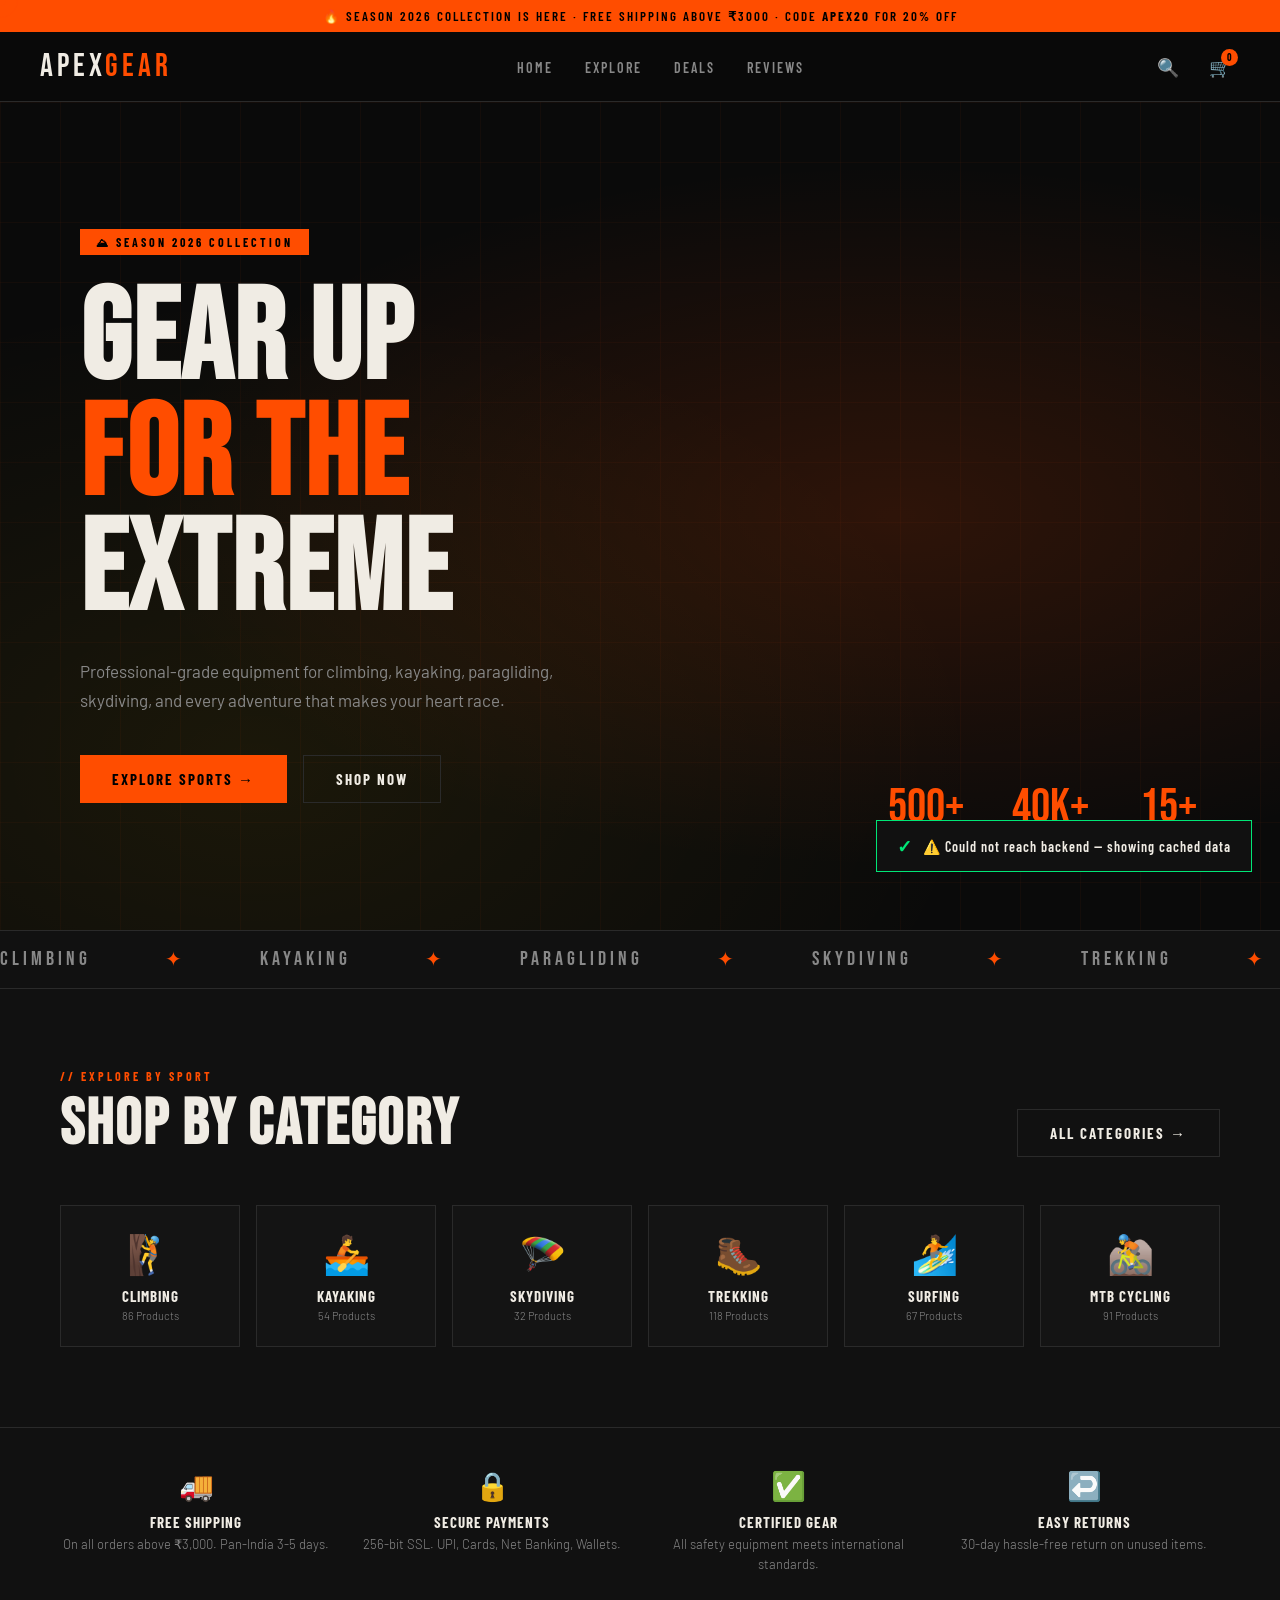
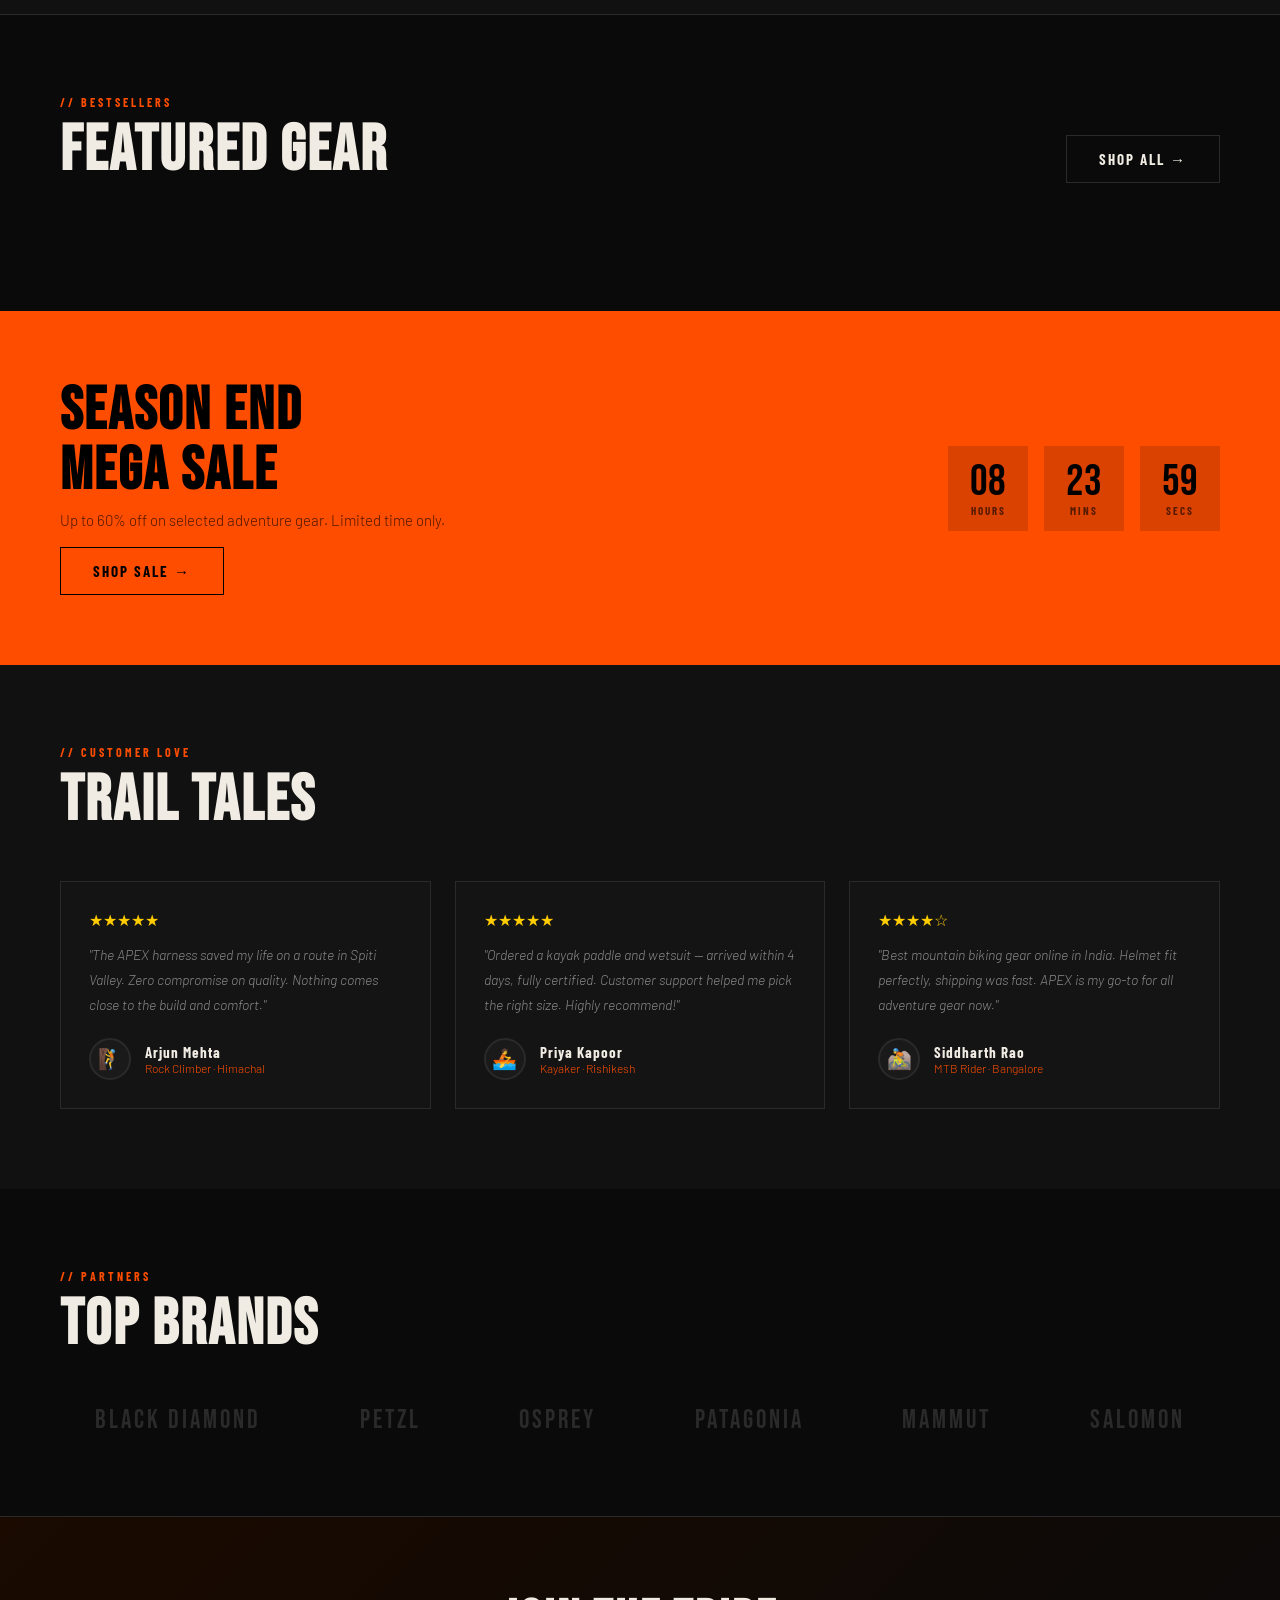
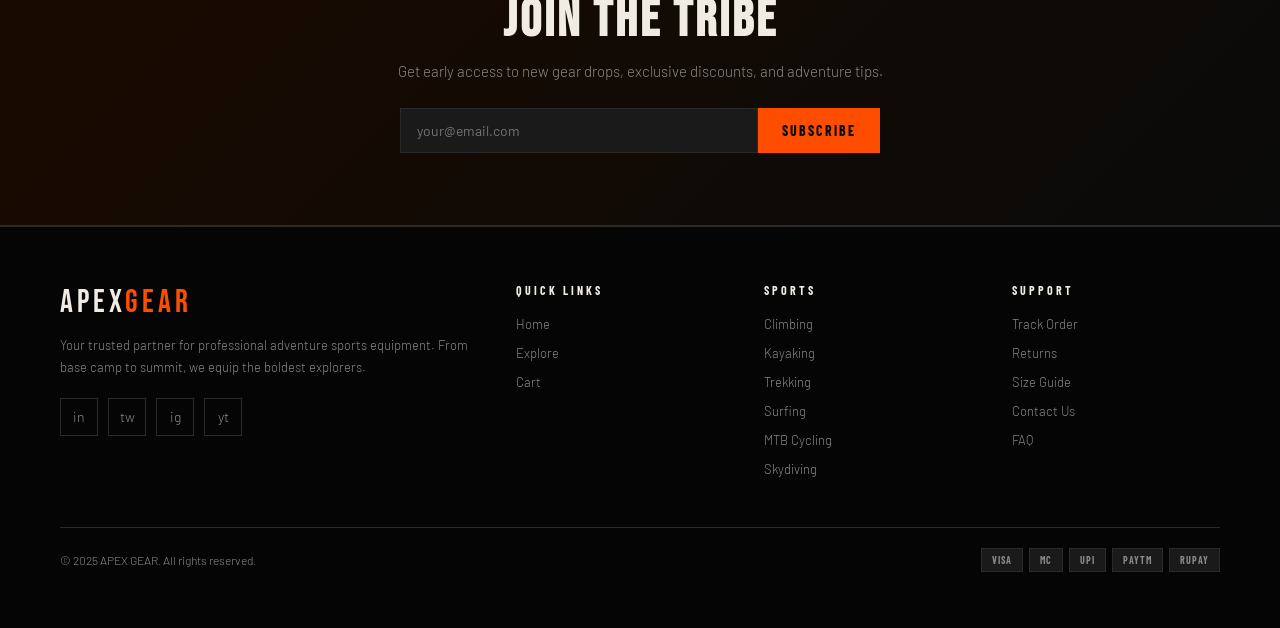
<file: frontend/index.html>
<!DOCTYPE html>
<html lang="en">
<head>
<meta charset="UTF-8">
<meta name="viewport" content="width=device-width, initial-scale=1.0">
<title>APEX GEAR — Adventure Sports Equipment</title>
<link href="https://fonts.googleapis.com/css2?family=Bebas+Neue&family=Barlow+Condensed:wght@300;400;600;700&family=Barlow:wght@300;400;500&display=swap" rel="stylesheet">
<style>
:root {
  --bg:#0a0a0a; --surface:#111; --surface2:#1a1a1a; --border:#2a2a2a;
  --accent:#ff4d00; --accent2:#ffcc00; --text:#f0ece4; --muted:#888;
  --green:#00e676; --card-bg:#141414;
}
*,*::before,*::after{box-sizing:border-box;margin:0;padding:0}
html{scroll-behavior:smooth}
body{background:var(--bg);color:var(--text);font-family:'Barlow',sans-serif;font-weight:300;overflow-x:hidden;cursor:none}

/* ── PAGE SYSTEM ── */
.page{display:none;min-height:100vh}
.page.active{display:block}

/* ── CURSOR ── */
#cursor{width:12px;height:12px;background:var(--accent);border-radius:50%;position:fixed;top:0;left:0;pointer-events:none;z-index:99999;transform:translate(-50%,-50%);transition:transform .1s,background .2s}
#cursor-ring{width:36px;height:36px;border:1.5px solid var(--accent);border-radius:50%;position:fixed;top:0;left:0;pointer-events:none;z-index:99998;transform:translate(-50%,-50%);transition:transform .18s ease,width .2s,height .2s;opacity:.6}

/* ── TOPBAR ── */
.topbar{background:var(--accent);color:#000;text-align:center;padding:8px;font-family:'Barlow Condensed',sans-serif;font-size:13px;font-weight:600;letter-spacing:2px;text-transform:uppercase}

/* ── NAV ── */
nav{position:sticky;top:0;z-index:1000;background:rgba(10,10,10,.96);backdrop-filter:blur(20px);border-bottom:1px solid var(--border);padding:0 40px;display:flex;align-items:center;justify-content:space-between;height:70px}
.nav-logo{font-family:'Bebas Neue',sans-serif;font-size:32px;letter-spacing:4px;color:var(--text);text-decoration:none;cursor:none}
.nav-logo span{color:var(--accent)}
.nav-links{display:flex;gap:32px;list-style:none}
.nav-links a{color:var(--muted);text-decoration:none;font-family:'Barlow Condensed',sans-serif;font-size:14px;letter-spacing:2px;text-transform:uppercase;font-weight:600;transition:color .2s;cursor:none}
.nav-links a:hover,.nav-links a.active-link{color:var(--text)}
.nav-actions{display:flex;gap:12px;align-items:center}
.nav-icon{background:none;border:none;color:var(--text);cursor:none;font-size:18px;position:relative;transition:color .2s;display:flex;align-items:center;justify-content:center;width:40px;height:40px;font-family:'Barlow Condensed',sans-serif;font-weight:600;letter-spacing:1px}
.nav-icon:hover{color:var(--accent)}
.cart-badge{position:absolute;top:2px;right:2px;background:var(--accent);color:#000;font-size:10px;font-weight:700;border-radius:50%;width:17px;height:17px;display:flex;align-items:center;justify-content:center}

/* ── BREADCRUMB ── */
.breadcrumb{padding:20px 60px;display:flex;align-items:center;gap:8px;font-family:'Barlow Condensed',sans-serif;font-size:13px;letter-spacing:1px;text-transform:uppercase;color:var(--muted);border-bottom:1px solid var(--border)}
.breadcrumb a{color:var(--muted);cursor:none;background:none;border:none;transition:color .2s;text-decoration:none}
.breadcrumb a:hover{color:var(--accent)}
.breadcrumb span{color:var(--accent)}

/* ── BUTTONS ── */
.btn-primary{background:var(--accent);color:#000;border:none;padding:14px 32px;font-family:'Barlow Condensed',sans-serif;font-size:15px;font-weight:700;letter-spacing:2px;text-transform:uppercase;cursor:none;transition:transform .2s,background .2s;display:inline-block}
.btn-primary:hover{background:#ff6a2a;transform:translateY(-2px)}
.btn-outline{background:transparent;color:var(--text);border:1px solid var(--border);padding:14px 32px;font-family:'Barlow Condensed',sans-serif;font-size:15px;font-weight:700;letter-spacing:2px;text-transform:uppercase;cursor:none;transition:border-color .2s,color .2s;display:inline-block}
.btn-outline:hover{border-color:var(--accent);color:var(--accent)}

/* ── MARQUEE ── */
.marquee-wrap{overflow:hidden;border-top:1px solid var(--border);border-bottom:1px solid var(--border);background:var(--surface);padding:16px 0}
.marquee-inner{display:flex;gap:60px;white-space:nowrap;animation:marquee 22s linear infinite;font-family:'Bebas Neue',sans-serif;font-size:20px;letter-spacing:4px;color:var(--muted)}
.marquee-inner span{color:var(--accent)}
@keyframes marquee{0%{transform:translateX(0)}100%{transform:translateX(-50%)}}

/* ── SECTION ── */
.section-wrap{padding:80px 60px}
.section-label{font-family:'Barlow Condensed',sans-serif;font-size:12px;font-weight:700;letter-spacing:3px;color:var(--accent);text-transform:uppercase;margin-bottom:10px}
.section-title{font-family:'Bebas Neue',sans-serif;font-size:clamp(40px,5vw,72px);letter-spacing:2px;line-height:1}
.section-header{display:flex;align-items:flex-end;justify-content:space-between;margin-bottom:48px}

/* ── PRODUCT CARD ── */
.product-grid{display:grid;grid-template-columns:repeat(4,1fr);gap:24px}
.product-card{background:var(--card-bg);border:1px solid var(--border);overflow:hidden;transition:border-color .25s,transform .25s;cursor:none;position:relative}
.product-card:hover{border-color:var(--accent);transform:translateY(-6px)}
.product-img-wrap{position:relative;height:220px;background:var(--surface2);display:flex;align-items:center;justify-content:center;overflow:hidden}
.product-emoji{font-size:76px;transition:transform .4s;user-select:none}
.product-card:hover .product-emoji{transform:scale(1.15) rotate(-5deg)}
.product-badge{position:absolute;top:10px;left:10px;padding:4px 10px;font-family:'Barlow Condensed',sans-serif;font-size:11px;font-weight:700;letter-spacing:1px;text-transform:uppercase}
.badge-new{background:var(--accent2);color:#000}
.badge-sale{background:var(--accent);color:#000}
.badge-hot{background:var(--green);color:#000}
.product-wishlist{position:absolute;top:10px;right:10px;background:rgba(10,10,10,.7);border:1px solid var(--border);width:34px;height:34px;display:flex;align-items:center;justify-content:center;border-radius:50%;cursor:none;font-size:15px;transition:background .2s,border-color .2s;backdrop-filter:blur(8px)}
.product-wishlist:hover{background:var(--accent);border-color:var(--accent)}
.product-info{padding:18px}
.product-cat{font-family:'Barlow Condensed',sans-serif;font-size:11px;letter-spacing:2px;text-transform:uppercase;color:var(--accent);margin-bottom:6px;font-weight:600}
.product-name{font-family:'Barlow Condensed',sans-serif;font-size:17px;font-weight:700;letter-spacing:.5px;margin-bottom:6px;line-height:1.2}
.product-rating{display:flex;gap:4px;align-items:center;margin-bottom:10px}
.stars{color:var(--accent2);font-size:12px}
.rating-count{font-size:12px;color:var(--muted)}
.product-price-row{display:flex;align-items:center;justify-content:space-between;margin-top:12px}
.product-price{font-family:'Bebas Neue',sans-serif;font-size:26px;color:var(--text);letter-spacing:1px}
.product-original{font-size:13px;color:var(--muted);text-decoration:line-through;margin-left:6px}
.add-cart-btn{background:var(--accent);color:#000;border:none;padding:9px 16px;font-family:'Barlow Condensed',sans-serif;font-size:12px;font-weight:700;letter-spacing:1px;text-transform:uppercase;cursor:none;transition:background .2s,transform .15s}
.add-cart-btn:hover{background:#ff6a2a;transform:scale(1.05)}

/* ── SIDEBAR FILTER ── */
.category-layout{display:grid;grid-template-columns:260px 1fr;gap:32px;align-items:start}
.filter-sidebar{background:var(--card-bg);border:1px solid var(--border);padding:28px;position:sticky;top:90px}
.filter-sidebar h3{font-family:'Bebas Neue',sans-serif;font-size:22px;letter-spacing:2px;margin-bottom:20px;border-bottom:1px solid var(--border);padding-bottom:12px}
.filter-group{margin-bottom:24px}
.filter-group-title{font-family:'Barlow Condensed',sans-serif;font-size:12px;font-weight:700;letter-spacing:2px;text-transform:uppercase;color:var(--muted);margin-bottom:12px}
.filter-option{display:flex;align-items:center;gap:10px;padding:8px 0;cursor:none;transition:color .2s;font-family:'Barlow Condensed',sans-serif;font-size:14px;font-weight:600;letter-spacing:.5px;border:none;background:none;color:var(--muted);width:100%;text-align:left}
.filter-option:hover,.filter-option.active{color:var(--accent)}
.filter-option .check{width:16px;height:16px;border:1px solid var(--border);display:flex;align-items:center;justify-content:center;font-size:10px;flex-shrink:0;transition:all .2s}
.filter-option.active .check{background:var(--accent);border-color:var(--accent);color:#000}
.sort-select{width:100%;background:var(--surface2);border:1px solid var(--border);color:var(--text);padding:10px 12px;font-family:'Barlow Condensed',sans-serif;font-size:13px;font-weight:600;letter-spacing:1px;outline:none;cursor:none;appearance:none}
.sort-select:focus{border-color:var(--accent)}
.results-bar{display:flex;align-items:center;justify-content:space-between;margin-bottom:24px;padding-bottom:16px;border-bottom:1px solid var(--border)}
.results-count{font-family:'Barlow Condensed',sans-serif;font-size:14px;color:var(--muted);letter-spacing:1px}

/* ── HERO ── */
.hero{position:relative;min-height:92vh;display:flex;align-items:center;overflow:hidden;padding:0 80px}
.hero-bg{position:absolute;inset:0;background:radial-gradient(ellipse at 70% 50%,rgba(255,77,0,.15) 0%,transparent 60%),radial-gradient(ellipse at 20% 80%,rgba(255,204,0,.07) 0%,transparent 50%),#0a0a0a}
.hero-grid{position:absolute;inset:0;background-image:linear-gradient(rgba(255,77,0,.04) 1px,transparent 1px),linear-gradient(90deg,rgba(255,77,0,.04) 1px,transparent 1px);background-size:60px 60px}
.hero-content{position:relative;z-index:2;max-width:700px;animation:fadeInUp .8s ease both}
.hero-tag{display:inline-block;background:var(--accent);color:#000;font-family:'Barlow Condensed',sans-serif;font-size:12px;font-weight:700;letter-spacing:3px;text-transform:uppercase;padding:6px 16px;margin-bottom:28px}
.hero h1{font-family:'Bebas Neue',sans-serif;font-size:clamp(72px,10vw,140px);line-height:.9;letter-spacing:2px;margin-bottom:28px}
.hero h1 .acc{color:var(--accent)}
.hero p{font-size:17px;color:var(--muted);max-width:480px;line-height:1.7;margin-bottom:40px;font-weight:400}
.hero-btns{display:flex;gap:16px;flex-wrap:wrap}
.hero-stats{position:absolute;right:80px;bottom:80px;display:flex;gap:48px;z-index:2;animation:fadeInUp .8s .3s ease both}
.stat-item{text-align:center}
.stat-num{font-family:'Bebas Neue',sans-serif;font-size:48px;color:var(--accent);line-height:1}
.stat-label{font-family:'Barlow Condensed',sans-serif;font-size:12px;color:var(--muted);letter-spacing:2px;text-transform:uppercase;margin-top:4px}

/* ── EXPLORE PAGE HERO ── */
.explore-hero{background:var(--surface);border-bottom:1px solid var(--border);padding:60px}
.explore-hero h1{font-family:'Bebas Neue',sans-serif;font-size:72px;letter-spacing:3px;margin-bottom:12px}
.explore-hero p{color:var(--muted);font-size:16px;max-width:560px;line-height:1.7}

/* ── CATEGORY CARDS (Explore Page) ── */
.explore-grid{display:grid;grid-template-columns:repeat(3,1fr);gap:24px}
.explore-card{position:relative;overflow:hidden;border:1px solid var(--border);cursor:none;transition:border-color .3s,transform .3s;background:var(--card-bg)}
.explore-card:hover{border-color:var(--accent);transform:translateY(-6px)}
.explore-card-bg{height:220px;display:flex;align-items:center;justify-content:center;font-size:96px;position:relative;overflow:hidden;transition:background .3s}
.explore-card:hover .explore-card-bg{background:rgba(255,77,0,.08)}
.explore-card-body{padding:24px}
.explore-card-name{font-family:'Bebas Neue',sans-serif;font-size:32px;letter-spacing:2px;margin-bottom:6px}
.explore-card-desc{font-size:14px;color:var(--muted);line-height:1.6;margin-bottom:16px}
.explore-card-meta{display:flex;align-items:center;justify-content:space-between}
.explore-card-count{font-family:'Barlow Condensed',sans-serif;font-size:13px;color:var(--accent);font-weight:700;letter-spacing:1px}
.explore-card-arrow{font-family:'Barlow Condensed',sans-serif;font-size:13px;font-weight:700;letter-spacing:2px;color:var(--muted);transition:color .2s}
.explore-card:hover .explore-card-arrow{color:var(--accent)}
.explore-tags{display:flex;gap:8px;flex-wrap:wrap;margin-top:12px}
.explore-tag{border:1px solid var(--border);padding:4px 10px;font-family:'Barlow Condensed',sans-serif;font-size:11px;font-weight:600;letter-spacing:1px;text-transform:uppercase;color:var(--muted)}

/* ── CATEGORY PAGE HERO ── */
.cat-page-hero{position:relative;padding:60px 60px 40px;border-bottom:1px solid var(--border);overflow:hidden}
.cat-page-hero-bg{position:absolute;inset:0;opacity:.04}
.cat-page-hero-content{position:relative;z-index:2;display:flex;align-items:center;gap:32px}
.cat-page-hero-icon{font-size:80px}
.cat-page-hero-text h1{font-family:'Bebas Neue',sans-serif;font-size:60px;letter-spacing:3px;margin-bottom:8px}
.cat-page-hero-text p{color:var(--muted);font-size:15px;max-width:500px;line-height:1.7}
.cat-page-hero-stats{display:flex;gap:32px;margin-top:20px}
.cat-stat{font-family:'Barlow Condensed',sans-serif;font-size:13px;color:var(--muted);letter-spacing:1px}
.cat-stat strong{color:var(--accent);font-family:'Bebas Neue',sans-serif;font-size:20px;display:block;letter-spacing:1px}

/* ── FEATURES STRIP ── */
.features-strip{background:var(--surface);padding:40px 60px;border-top:1px solid var(--border);border-bottom:1px solid var(--border)}
.features-grid{display:grid;grid-template-columns:repeat(4,1fr);gap:24px;text-align:center}
.feature-icon{font-size:28px;margin-bottom:10px}
.feature-title{font-family:'Barlow Condensed',sans-serif;font-size:15px;font-weight:700;letter-spacing:1px;text-transform:uppercase;margin-bottom:4px}
.feature-desc{font-size:13px;color:var(--muted);line-height:1.5}

/* ── DEALS BANNER ── */
.deals-banner{background:var(--accent);padding:70px 60px;display:flex;align-items:center;justify-content:space-between;gap:40px;flex-wrap:wrap}
.deals-content h2{font-family:'Bebas Neue',sans-serif;font-size:60px;color:#000;letter-spacing:2px;line-height:1}
.deals-content p{color:rgba(0,0,0,.7);font-size:15px;margin-top:10px}
.countdown{display:flex;gap:16px}
.count-unit{text-align:center;background:rgba(0,0,0,.15);padding:14px 22px;min-width:76px}
.count-num{font-family:'Bebas Neue',sans-serif;font-size:44px;color:#000;line-height:1}
.count-label{font-family:'Barlow Condensed',sans-serif;font-size:11px;font-weight:700;letter-spacing:2px;text-transform:uppercase;color:rgba(0,0,0,.6)}

/* ── TESTIMONIALS ── */
.reviews-grid{display:grid;grid-template-columns:repeat(3,1fr);gap:24px}
.review-card{background:var(--card-bg);border:1px solid var(--border);padding:28px}
.review-stars{color:var(--accent2);font-size:16px;margin-bottom:12px}
.review-text{font-size:14px;line-height:1.8;color:var(--muted);margin-bottom:20px;font-style:italic}
.reviewer{display:flex;align-items:center;gap:14px}
.reviewer-avatar{width:42px;height:42px;border-radius:50%;display:flex;align-items:center;justify-content:center;font-size:20px;background:var(--surface2);border:2px solid var(--border)}
.reviewer-name{font-family:'Barlow Condensed',sans-serif;font-size:15px;font-weight:700;letter-spacing:1px}
.reviewer-tag{font-size:12px;color:var(--accent)}

/* ── BRANDS ── */
.brands-row{display:flex;justify-content:space-around;align-items:center;flex-wrap:wrap;gap:28px}
.brand-logo{font-family:'Bebas Neue',sans-serif;font-size:26px;color:var(--border);letter-spacing:3px;transition:color .25s;cursor:none}
.brand-logo:hover{color:var(--text)}

/* ── NEWSLETTER ── */
.newsletter{background:linear-gradient(135deg,#1a0a00,#0a0a0a);border-top:1px solid var(--border);border-bottom:1px solid var(--border);padding:72px 60px;text-align:center}
.newsletter h2{font-family:'Bebas Neue',sans-serif;font-size:52px;letter-spacing:3px;margin-bottom:10px}
.newsletter p{color:var(--muted);margin-bottom:28px;font-size:15px}
.newsletter-form{display:flex;max-width:480px;margin:0 auto}
.newsletter-form input{flex:1;background:var(--surface2);border:1px solid var(--border);color:var(--text);padding:13px 16px;font-family:'Barlow',sans-serif;font-size:14px;outline:none}
.newsletter-form input:focus{border-color:var(--accent)}
.newsletter-form button{background:var(--accent);border:none;color:#000;padding:0 24px;font-family:'Barlow Condensed',sans-serif;font-size:14px;font-weight:700;letter-spacing:2px;text-transform:uppercase;cursor:none;white-space:nowrap;transition:background .2s}
.newsletter-form button:hover{background:#ff6a2a}

/* ── FOOTER ── */
footer{background:#050505;border-top:1px solid var(--border);padding:56px 60px}
.footer-grid{display:grid;grid-template-columns:2fr 1fr 1fr 1fr;gap:40px;margin-bottom:40px}
.footer-brand-name{font-family:'Bebas Neue',sans-serif;font-size:32px;letter-spacing:4px;margin-bottom:12px}
.footer-brand-name span{color:var(--accent)}
.footer-desc{color:var(--muted);font-size:13px;line-height:1.7;margin-bottom:20px}
.social-links{display:flex;gap:10px}
.social-link{width:38px;height:38px;border:1px solid var(--border);display:flex;align-items:center;justify-content:center;color:var(--muted);text-decoration:none;font-size:14px;transition:all .2s;cursor:none}
.social-link:hover{border-color:var(--accent);color:var(--accent)}
.footer-col-title{font-family:'Barlow Condensed',sans-serif;font-size:12px;font-weight:700;letter-spacing:3px;text-transform:uppercase;color:var(--text);margin-bottom:16px}
.footer-links{list-style:none}
.footer-links li{margin-bottom:10px}
.footer-links a{color:var(--muted);text-decoration:none;font-size:13px;transition:color .2s;cursor:none}
.footer-links a:hover{color:var(--accent)}
.footer-bottom{border-top:1px solid var(--border);padding-top:20px;display:flex;justify-content:space-between;align-items:center;flex-wrap:wrap;gap:12px}
.footer-copy{color:var(--muted);font-size:12px}
.payment-icons{display:flex;gap:6px}
.payment-icon{background:var(--surface2);border:1px solid var(--border);padding:5px 10px;font-family:'Barlow Condensed',sans-serif;font-size:10px;font-weight:700;color:var(--muted);letter-spacing:1px}

/* ── PRODUCT DETAIL ── */
.pd-back{display:inline-flex;align-items:center;gap:8px;color:var(--muted);font-family:'Barlow Condensed',sans-serif;font-size:13px;font-weight:600;letter-spacing:2px;text-transform:uppercase;cursor:none;background:none;border:none;transition:color .2s;padding:40px 60px 0}
.pd-back:hover{color:var(--accent)}
.pd-wrapper{display:grid;grid-template-columns:1fr 1fr;gap:72px;padding:24px 60px 80px;align-items:start}
.pd-image-box{background:var(--surface2);border:1px solid var(--border);height:500px;display:flex;align-items:center;justify-content:center;font-size:150px;position:relative;overflow:hidden}
.pd-image-box::after{content:'';position:absolute;inset:0;background:radial-gradient(circle at center,rgba(255,77,0,.08),transparent 70%)}
.pd-cat{font-family:'Barlow Condensed',sans-serif;font-size:12px;letter-spacing:3px;text-transform:uppercase;color:var(--accent);font-weight:600;margin-bottom:10px}
.pd-name{font-family:'Bebas Neue',sans-serif;font-size:clamp(36px,4vw,54px);letter-spacing:2px;line-height:1;margin-bottom:14px}
.pd-rating{display:flex;gap:8px;align-items:center;margin-bottom:20px}
.pd-price{font-family:'Bebas Neue',sans-serif;font-size:44px;color:var(--text);margin-bottom:6px}
.pd-original{font-size:18px;color:var(--muted);text-decoration:line-through;margin-left:10px;vertical-align:middle}
.pd-savings{display:inline-block;background:var(--green);color:#000;font-family:'Barlow Condensed',sans-serif;font-size:12px;font-weight:700;letter-spacing:1px;padding:4px 10px;margin-bottom:22px}
.pd-divider{border:none;border-top:1px solid var(--border);margin:20px 0}
.pd-desc{color:var(--muted);font-size:14px;line-height:1.8;margin-bottom:22px}
.pd-attr-label{font-family:'Barlow Condensed',sans-serif;font-size:11px;font-weight:700;letter-spacing:2px;text-transform:uppercase;color:var(--muted);margin-bottom:8px}
.pd-size-row{display:flex;gap:8px;margin-bottom:20px;flex-wrap:wrap}
.size-btn{border:1px solid var(--border);background:transparent;color:var(--text);padding:7px 14px;font-family:'Barlow Condensed',sans-serif;font-size:13px;font-weight:600;cursor:none;transition:all .2s}
.size-btn:hover,.size-btn.active{border-color:var(--accent);background:var(--accent);color:#000}
.pd-qty-row{display:flex;gap:16px;align-items:center;margin-bottom:22px}
.pd-qty-label{font-family:'Barlow Condensed',sans-serif;font-size:11px;font-weight:700;letter-spacing:2px;text-transform:uppercase;color:var(--muted)}
.pd-qty{display:flex;align-items:center;border:1px solid var(--border)}
.pd-qty-btn{width:38px;height:38px;background:var(--surface2);border:none;color:var(--text);font-size:16px;cursor:none;transition:background .2s}
.pd-qty-btn:hover{background:var(--accent);color:#000}
.pd-qty-num{width:44px;text-align:center;font-family:'Barlow Condensed',sans-serif;font-size:17px;font-weight:700;background:transparent;color:var(--text)}
.pd-actions{display:flex;gap:10px;margin-bottom:24px}
.pd-add-btn{flex:1;background:var(--accent);color:#000;border:none;padding:16px;font-family:'Barlow Condensed',sans-serif;font-size:15px;font-weight:700;letter-spacing:2px;text-transform:uppercase;cursor:none;transition:background .2s}
.pd-add-btn:hover{background:#ff6a2a}
.pd-buy-btn{flex:1;background:transparent;color:var(--text);border:1px solid var(--border);padding:16px;font-family:'Barlow Condensed',sans-serif;font-size:15px;font-weight:700;letter-spacing:1px;text-transform:uppercase;cursor:none;transition:all .2s}
.pd-buy-btn:hover{border-color:var(--accent);color:var(--accent)}
.pd-features{display:grid;grid-template-columns:1fr 1fr;gap:10px}
.pd-feat{display:flex;gap:8px;align-items:center;font-size:13px;color:var(--muted)}
.pd-feat span:first-child{color:var(--green);font-size:14px}

/* ── CART PAGE ── */
.cart-page-wrap{padding:60px;min-height:70vh}
.cart-page-title{font-family:'Bebas Neue',sans-serif;font-size:60px;letter-spacing:3px;margin-bottom:6px}
.cart-page-sub{color:var(--muted);font-size:13px;margin-bottom:40px;letter-spacing:1px;font-family:'Barlow Condensed',sans-serif;text-transform:uppercase}
.cart-page-layout{display:grid;grid-template-columns:1fr 360px;gap:32px;align-items:start}
.cart-items-list{border:1px solid var(--border)}
.cart-row{display:grid;grid-template-columns:76px 1fr auto auto;gap:18px;align-items:center;padding:20px;border-bottom:1px solid var(--border);transition:background .2s}
.cart-row:last-child{border-bottom:none}
.cart-row:hover{background:var(--surface2)}
.cart-row-img{width:76px;height:76px;background:var(--surface2);border:1px solid var(--border);display:flex;align-items:center;justify-content:center;font-size:34px;flex-shrink:0}
.cart-row-cat{font-size:11px;color:var(--accent);font-family:'Barlow Condensed',sans-serif;letter-spacing:2px;text-transform:uppercase;margin-bottom:4px}
.cart-row-name{font-family:'Barlow Condensed',sans-serif;font-size:16px;font-weight:700;letter-spacing:.5px;margin-bottom:4px}
.cart-row-unit{font-size:12px;color:var(--muted)}
.cart-row-qty{display:flex;align-items:center;border:1px solid var(--border)}
.cq-btn{width:32px;height:32px;background:var(--surface2);border:none;color:var(--text);font-size:15px;cursor:none;transition:all .2s}
.cq-btn:hover{background:var(--accent);color:#000}
.cq-num{width:36px;text-align:center;font-family:'Barlow Condensed',sans-serif;font-size:15px;font-weight:700}
.cart-row-total{font-family:'Bebas Neue',sans-serif;font-size:26px;color:var(--accent);text-align:right}
.cart-row-remove{font-size:12px;color:var(--muted);font-family:'Barlow Condensed',sans-serif;cursor:none;background:none;border:none;letter-spacing:1px;margin-top:4px;transition:color .2s;display:block;text-align:right}
.cart-row-remove:hover{color:var(--accent)}
.cart-summary-box{background:var(--card-bg);border:1px solid var(--border);padding:28px;position:sticky;top:80px}
.cart-sum-title{font-family:'Bebas Neue',sans-serif;font-size:26px;letter-spacing:2px;margin-bottom:20px}
.sum-row{display:flex;justify-content:space-between;align-items:center;padding:10px 0;border-bottom:1px solid var(--border);font-family:'Barlow Condensed',sans-serif;font-size:13px;font-weight:600;letter-spacing:1px;text-transform:uppercase;color:var(--muted)}
.sum-row.grand{color:var(--text);font-size:15px;border:none;padding-top:14px}
.sum-row.grand .sum-val{font-family:'Bebas Neue',sans-serif;font-size:30px;color:var(--accent)}
.promo-wrap{display:flex;margin:16px 0}
.promo-wrap input{flex:1;background:var(--surface2);border:1px solid var(--border);border-right:none;color:var(--text);padding:10px 12px;font-family:'Barlow',sans-serif;font-size:12px;outline:none}
.promo-wrap input:focus{border-color:var(--accent)}
.promo-wrap button{background:var(--accent);border:none;color:#000;padding:0 16px;font-family:'Barlow Condensed',sans-serif;font-size:12px;font-weight:700;letter-spacing:1px;text-transform:uppercase;cursor:none}
.checkout-big-btn{width:100%;background:var(--accent);color:#000;border:none;padding:16px;font-family:'Barlow Condensed',sans-serif;font-size:15px;font-weight:700;letter-spacing:2px;text-transform:uppercase;cursor:none;transition:background .2s;margin-top:6px}
.checkout-big-btn:hover{background:#ff6a2a}
.cart-continue{display:block;text-align:center;margin-top:10px;color:var(--muted);font-family:'Barlow Condensed',sans-serif;font-size:12px;letter-spacing:1px;text-transform:uppercase;cursor:none;background:none;border:none;transition:color .2s;width:100%;padding:8px}
.cart-continue:hover{color:var(--accent)}
.cart-trust{display:flex;gap:12px;margin-top:16px;padding-top:16px;border-top:1px solid var(--border)}
.cart-trust-item{display:flex;flex-direction:column;align-items:center;text-align:center;flex:1}
.cart-trust-item span:first-child{font-size:18px;margin-bottom:4px}
.cart-trust-item span:last-child{font-family:'Barlow Condensed',sans-serif;font-size:10px;color:var(--muted);letter-spacing:1px;text-transform:uppercase}
.empty-cart{text-align:center;padding:80px 40px;color:var(--muted)}
.empty-cart .empty-icon{font-size:72px;margin-bottom:20px}
.empty-cart h2{font-family:'Bebas Neue',sans-serif;font-size:36px;letter-spacing:2px;margin-bottom:10px;color:var(--text)}
.empty-cart p{margin-bottom:28px;font-size:14px}

/* ── CHECKOUT ── */
.checkout-wrap{padding:60px}
.checkout-grid{display:grid;grid-template-columns:1fr 400px;gap:48px;align-items:start}
.checkout-title{font-family:'Bebas Neue',sans-serif;font-size:60px;letter-spacing:3px;margin-bottom:6px}
.checkout-sub{color:var(--muted);font-size:13px;margin-bottom:40px;letter-spacing:1px;font-family:'Barlow Condensed',sans-serif;text-transform:uppercase}
.checkout-step{margin-bottom:36px}
.step-header{display:flex;align-items:center;gap:14px;margin-bottom:20px;padding-bottom:14px;border-bottom:1px solid var(--border)}
.step-num{width:34px;height:34px;background:var(--accent);color:#000;font-family:'Bebas Neue',sans-serif;font-size:18px;display:flex;align-items:center;justify-content:center;flex-shrink:0}
.step-name{font-family:'Bebas Neue',sans-serif;font-size:22px;letter-spacing:2px}
.form-grid{display:grid;grid-template-columns:1fr 1fr;gap:14px}
.form-field{display:flex;flex-direction:column;gap:5px}
.form-field.full{grid-column:1/-1}
.form-field label{font-family:'Barlow Condensed',sans-serif;font-size:11px;font-weight:700;letter-spacing:2px;text-transform:uppercase;color:var(--muted)}
.form-field input,.form-field select{background:var(--surface2);border:1px solid var(--border);color:var(--text);padding:11px 13px;font-family:'Barlow',sans-serif;font-size:13px;outline:none;transition:border-color .2s;width:100%}
.form-field input:focus,.form-field select:focus{border-color:var(--accent)}
.form-field select{appearance:none;cursor:none}
.pay-tabs{display:flex;border:1px solid var(--border);margin-bottom:20px}
.pay-tab{flex:1;padding:12px;background:transparent;border:none;color:var(--muted);font-family:'Barlow Condensed',sans-serif;font-size:12px;font-weight:600;letter-spacing:1px;text-transform:uppercase;cursor:none;transition:all .2s;display:flex;align-items:center;justify-content:center;gap:6px}
.pay-tab.active{background:var(--accent);color:#000}
.pay-tab-content{display:none}
.pay-tab-content.active{display:block}
.pay-now-btn{width:100%;background:var(--accent);color:#000;border:none;padding:18px;font-family:'Barlow Condensed',sans-serif;font-size:16px;font-weight:700;letter-spacing:3px;text-transform:uppercase;cursor:none;transition:background .2s;margin-top:14px;display:flex;align-items:center;justify-content:center;gap:10px}
.pay-now-btn:hover{background:#ff6a2a}
.secure-badge{display:flex;align-items:center;justify-content:center;gap:6px;margin-top:10px;color:var(--muted);font-size:12px}
.secure-badge .green{color:var(--green)}
.checkout-order-box{background:var(--card-bg);border:1px solid var(--border);padding:28px;position:sticky;top:80px}
.order-box-title{font-family:'Bebas Neue',sans-serif;font-size:26px;letter-spacing:2px;margin-bottom:20px}
.order-item-row{display:flex;gap:14px;padding:14px 0;border-bottom:1px solid var(--border);align-items:center}
.order-item-thumb{width:52px;height:52px;background:var(--surface2);border:1px solid var(--border);display:flex;align-items:center;justify-content:center;font-size:22px;flex-shrink:0}
.order-item-info{flex:1}
.order-item-name{font-family:'Barlow Condensed',sans-serif;font-size:14px;font-weight:600}
.order-item-sub{font-size:11px;color:var(--muted);margin-top:2px}
.order-item-price{font-family:'Bebas Neue',sans-serif;font-size:20px;color:var(--accent)}
.order-totals{margin-top:16px}
.ototal-row{display:flex;justify-content:space-between;padding:9px 0;font-family:'Barlow Condensed',sans-serif;font-size:13px;font-weight:600;letter-spacing:1px;text-transform:uppercase;color:var(--muted);border-bottom:1px solid var(--border)}
.ototal-row.grand{color:var(--text);font-size:14px;border:none;padding-top:14px}
.ototal-row.grand .oval{font-family:'Bebas Neue',sans-serif;font-size:26px;color:var(--accent)}

/* ── SUCCESS ── */
.success-page{display:flex;flex-direction:column;align-items:center;justify-content:center;min-height:80vh;text-align:center;padding:60px}
.success-icon{font-size:72px;margin-bottom:20px;animation:bounceIn .6s ease}
.success-title{font-family:'Bebas Neue',sans-serif;font-size:60px;letter-spacing:3px;margin-bottom:10px;color:var(--green)}
.success-sub{color:var(--muted);font-size:15px;max-width:460px;line-height:1.7;margin-bottom:10px}
.success-order{font-family:'Barlow Condensed',sans-serif;font-size:14px;color:var(--accent);letter-spacing:2px;font-weight:700;margin-bottom:36px}
@keyframes bounceIn{0%{transform:scale(0);opacity:0}60%{transform:scale(1.2)}100%{transform:scale(1);opacity:1}}

/* ── SEARCH ── */
.search-modal{position:fixed;inset:0;background:rgba(5,5,5,.97);z-index:8000;display:flex;align-items:flex-start;justify-content:center;padding-top:120px;opacity:0;pointer-events:none;transition:opacity .25s}
.search-modal.open{opacity:1;pointer-events:all}
.search-inner{width:100%;max-width:700px;padding:0 24px}
.search-input-wrap{display:flex;align-items:center;gap:14px;border-bottom:2px solid var(--accent);padding-bottom:14px}
.search-input-big{flex:1;background:transparent;border:none;color:var(--text);font-family:'Barlow Condensed',sans-serif;font-size:34px;letter-spacing:1px;outline:none}
.search-input-big::placeholder{color:var(--border)}
.search-close{background:none;border:none;color:var(--muted);font-size:22px;cursor:none;transition:color .2s}
.search-close:hover{color:var(--accent)}
.search-tags{display:flex;gap:10px;flex-wrap:wrap;margin-top:28px}
.search-tag{border:1px solid var(--border);color:var(--muted);padding:7px 14px;font-family:'Barlow Condensed',sans-serif;font-size:12px;font-weight:600;letter-spacing:1px;text-transform:uppercase;cursor:none;background:none;transition:all .2s}
.search-tag:hover{border-color:var(--accent);color:var(--accent)}

/* ── TOAST ── */
.toast{position:fixed;bottom:28px;right:28px;background:var(--surface);border:1px solid var(--green);padding:14px 20px;z-index:99999;font-family:'Barlow Condensed',sans-serif;font-size:14px;font-weight:600;letter-spacing:1px;display:flex;align-items:center;gap:10px;transform:translateY(80px);opacity:0;transition:all .35s cubic-bezier(.4,0,.2,1)}
.toast.show{transform:translateY(0);opacity:1}
.toast-icon{color:var(--green);font-size:18px}

@keyframes fadeInUp{from{opacity:0;transform:translateY(30px)}to{opacity:1;transform:translateY(0)}}
::-webkit-scrollbar{width:6px}
::-webkit-scrollbar-track{background:var(--bg)}
::-webkit-scrollbar-thumb{background:var(--border);border-radius:3px}
::-webkit-scrollbar-thumb:hover{background:var(--accent)}

/* ── RESPONSIVE ── */
@media(max-width:1100px){
  .explore-grid{grid-template-columns:repeat(2,1fr)}
  .product-grid{grid-template-columns:repeat(2,1fr)}
  .footer-grid{grid-template-columns:1fr 1fr}
  .features-grid{grid-template-columns:repeat(2,1fr)}
  .cart-page-layout{grid-template-columns:1fr}
  .checkout-grid{grid-template-columns:1fr}
  .category-layout{grid-template-columns:1fr}
  .filter-sidebar{position:static}
}
@media(max-width:768px){
  nav{padding:0 20px}
  .nav-links{display:none}
  .hero{padding:0 24px;min-height:80vh;flex-direction:column}
  .hero-stats{position:static;margin-top:32px;gap:28px}
  .section-wrap{padding:60px 24px}
  .explore-grid{grid-template-columns:1fr}
  .product-grid{grid-template-columns:1fr}
  .footer-grid{grid-template-columns:1fr}
  .features-grid{grid-template-columns:1fr 1fr}
  .reviews-grid{grid-template-columns:1fr}
  .deals-banner{flex-direction:column}
  .hero h1{font-size:64px}
  .pd-wrapper{grid-template-columns:1fr;padding:0 24px 60px}
  .pd-back{padding:32px 24px 0}
  .cart-page-wrap{padding:40px 24px}
  .checkout-wrap{padding:40px 24px}
  .form-grid{grid-template-columns:1fr}
  .breadcrumb{padding:16px 24px}
  .cat-page-hero{padding:40px 24px 28px}
  .explore-hero{padding:40px 24px}
}
</style>
</head>
<body>

<div id="cursor"></div>
<div id="cursor-ring"></div>

<div class="toast" id="toast"><span class="toast-icon">✓</span><span id="toast-msg"></span></div>

<div class="search-modal" id="searchModal">
  <div class="search-inner">
    <div class="search-input-wrap">
      <span style="font-size:22px;color:var(--accent)">🔍</span>
      <input type="text" class="search-input-big" placeholder="Search gear, sports, brands..." id="searchInput" oninput="liveSearch(this.value)">
      <button class="search-close" onclick="closeSearch()">✕</button>
    </div>
    <div class="search-tags">
      <button class="search-tag" onclick="doSearch('climbing')">Climbing</button>
      <button class="search-tag" onclick="doSearch('kayaking')">Kayaking</button>
      <button class="search-tag" onclick="doSearch('trekking')">Trekking</button>
      <button class="search-tag" onclick="doSearch('surfing')">Surfing</button>
      <button class="search-tag" onclick="doSearch('cycling')">Cycling</button>
      <button class="search-tag" onclick="doSearch('skydiving')">Skydiving</button>
    </div>
    <div id="searchResults" style="margin-top:24px;display:grid;grid-template-columns:repeat(3,1fr);gap:12px"></div>
  </div>
</div>

<!-- ═══════════════════════ PAGE: HOME ═══════════════════════ -->
<div class="page active" id="page-home">
  <div class="topbar">🔥 SEASON 2026 COLLECTION IS HERE · FREE SHIPPING ABOVE ₹3000 · CODE <strong>APEX20</strong> FOR 20% OFF</div>
  <nav>
    <a class="nav-logo" onclick="goHome()">APEX<span>GEAR</span></a>
    <ul class="nav-links">
      <li><a onclick="goHome()">Home</a></li>
      <li><a onclick="goExplore()">Explore</a></li>
      <li><a onclick="goHome(); setTimeout(()=>document.getElementById('deals').scrollIntoView({behavior:'smooth'}),100)">Deals</a></li>
      <li><a onclick="goHome(); setTimeout(()=>document.getElementById('testimonials').scrollIntoView({behavior:'smooth'}),100)">Reviews</a></li>
    </ul>
    <div class="nav-actions">
      <button class="nav-icon" onclick="openSearch()">🔍</button>
      <button class="nav-icon" style="position:relative" onclick="goCart()">🛒<span class="cart-badge" id="cc1">0</span></button>
    </div>
  </nav>

  <section class="hero">
    <div class="hero-bg"></div>
    <div class="hero-grid"></div>
    <div class="hero-content">
      <div class="hero-tag">⛰ Season 2026 Collection</div>
      <h1>GEAR UP<br><span class="acc">FOR THE</span><br>EXTREME</h1>
      <p>Professional-grade equipment for climbing, kayaking, paragliding, skydiving, and every adventure that makes your heart race.</p>
      <div class="hero-btns">
        <button class="btn-primary" onclick="goExplore()">Explore Sports →</button>
        <button class="btn-outline" onclick="goHome(); setTimeout(()=>document.getElementById('featured').scrollIntoView({behavior:'smooth'}),100)">Shop Now</button>
      </div>
    </div>
    <div class="hero-stats">
      <div class="stat-item"><div class="stat-num">500+</div><div class="stat-label">Products</div></div>
      <div class="stat-item"><div class="stat-num">40K+</div><div class="stat-label">Athletes</div></div>
      <div class="stat-item"><div class="stat-num">15+</div><div class="stat-label">Countries</div></div>
    </div>
  </section>

  <div class="marquee-wrap">
    <div class="marquee-inner">
      CLIMBING &nbsp;<span>✦</span>&nbsp; KAYAKING &nbsp;<span>✦</span>&nbsp; PARAGLIDING &nbsp;<span>✦</span>&nbsp; SKYDIVING &nbsp;<span>✦</span>&nbsp; TREKKING &nbsp;<span>✦</span>&nbsp; SURFING &nbsp;<span>✦</span>&nbsp; MOUNTAIN BIKING &nbsp;<span>✦</span>&nbsp; BUNGEE JUMPING &nbsp;<span>✦</span>&nbsp; WHITE WATER RAFTING &nbsp;<span>✦</span>&nbsp;
      CLIMBING &nbsp;<span>✦</span>&nbsp; KAYAKING &nbsp;<span>✦</span>&nbsp; PARAGLIDING &nbsp;<span>✦</span>&nbsp; SKYDIVING &nbsp;<span>✦</span>&nbsp; TREKKING &nbsp;<span>✦</span>&nbsp; SURFING &nbsp;<span>✦</span>&nbsp; MOUNTAIN BIKING &nbsp;<span>✦</span>&nbsp; BUNGEE JUMPING &nbsp;<span>✦</span>&nbsp; WHITE WATER RAFTING &nbsp;<span>✦</span>&nbsp;
    </div>
  </div>

  <!-- SHOP BY SPORT (mini) -->
  <div class="section-wrap" style="background:var(--surface)">
    <div class="section-header">
      <div><div class="section-label">// Explore By Sport</div><h2 class="section-title">SHOP BY CATEGORY</h2></div>
      <button class="btn-outline" onclick="goExplore()">All Categories →</button>
    </div>
    <div style="display:grid;grid-template-columns:repeat(6,1fr);gap:16px">
      <div onclick="goCategoryPage('climbing')" style="background:var(--card-bg);border:1px solid var(--border);padding:24px 16px;text-align:center;cursor:none;transition:border-color .25s,transform .25s,background .25s;position:relative;overflow:hidden" onmouseover="this.style.borderColor='var(--accent)';this.style.transform='translateY(-4px)'" onmouseout="this.style.borderColor='var(--border)';this.style.transform=''">
        <div style="font-size:38px;margin-bottom:10px">🧗</div>
        <div style="font-family:Barlow Condensed,sans-serif;font-size:15px;font-weight:700;letter-spacing:1px;text-transform:uppercase">Climbing</div>
        <div style="font-size:11px;color:var(--muted);margin-top:4px">86 Products</div>
      </div>
      <div onclick="goCategoryPage('kayaking')" style="background:var(--card-bg);border:1px solid var(--border);padding:24px 16px;text-align:center;cursor:none;transition:border-color .25s,transform .25s" onmouseover="this.style.borderColor='var(--accent)';this.style.transform='translateY(-4px)'" onmouseout="this.style.borderColor='var(--border)';this.style.transform=''">
        <div style="font-size:38px;margin-bottom:10px">🚣</div>
        <div style="font-family:Barlow Condensed,sans-serif;font-size:15px;font-weight:700;letter-spacing:1px;text-transform:uppercase">Kayaking</div>
        <div style="font-size:11px;color:var(--muted);margin-top:4px">54 Products</div>
      </div>
      <div onclick="goCategoryPage('skydiving')" style="background:var(--card-bg);border:1px solid var(--border);padding:24px 16px;text-align:center;cursor:none;transition:border-color .25s,transform .25s" onmouseover="this.style.borderColor='var(--accent)';this.style.transform='translateY(-4px)'" onmouseout="this.style.borderColor='var(--border)';this.style.transform=''">
        <div style="font-size:38px;margin-bottom:10px">🪂</div>
        <div style="font-family:Barlow Condensed,sans-serif;font-size:15px;font-weight:700;letter-spacing:1px;text-transform:uppercase">Skydiving</div>
        <div style="font-size:11px;color:var(--muted);margin-top:4px">32 Products</div>
      </div>
      <div onclick="goCategoryPage('trekking')" style="background:var(--card-bg);border:1px solid var(--border);padding:24px 16px;text-align:center;cursor:none;transition:border-color .25s,transform .25s" onmouseover="this.style.borderColor='var(--accent)';this.style.transform='translateY(-4px)'" onmouseout="this.style.borderColor='var(--border)';this.style.transform=''">
        <div style="font-size:38px;margin-bottom:10px">🥾</div>
        <div style="font-family:Barlow Condensed,sans-serif;font-size:15px;font-weight:700;letter-spacing:1px;text-transform:uppercase">Trekking</div>
        <div style="font-size:11px;color:var(--muted);margin-top:4px">118 Products</div>
      </div>
      <div onclick="goCategoryPage('surfing')" style="background:var(--card-bg);border:1px solid var(--border);padding:24px 16px;text-align:center;cursor:none;transition:border-color .25s,transform .25s" onmouseover="this.style.borderColor='var(--accent)';this.style.transform='translateY(-4px)'" onmouseout="this.style.borderColor='var(--border)';this.style.transform=''">
        <div style="font-size:38px;margin-bottom:10px">🏄</div>
        <div style="font-family:Barlow Condensed,sans-serif;font-size:15px;font-weight:700;letter-spacing:1px;text-transform:uppercase">Surfing</div>
        <div style="font-size:11px;color:var(--muted);margin-top:4px">67 Products</div>
      </div>
      <div onclick="goCategoryPage('cycling')" style="background:var(--card-bg);border:1px solid var(--border);padding:24px 16px;text-align:center;cursor:none;transition:border-color .25s,transform .25s" onmouseover="this.style.borderColor='var(--accent)';this.style.transform='translateY(-4px)'" onmouseout="this.style.borderColor='var(--border)';this.style.transform=''">
        <div style="font-size:38px;margin-bottom:10px">🚵</div>
        <div style="font-family:Barlow Condensed,sans-serif;font-size:15px;font-weight:700;letter-spacing:1px;text-transform:uppercase">MTB Cycling</div>
        <div style="font-size:11px;color:var(--muted);margin-top:4px">91 Products</div>
      </div>
    </div>
  </div>

  <div class="features-strip">
    <div class="features-grid">
      <div><div class="feature-icon">🚚</div><div class="feature-title">Free Shipping</div><div class="feature-desc">On all orders above ₹3,000. Pan-India 3-5 days.</div></div>
      <div><div class="feature-icon">🔒</div><div class="feature-title">Secure Payments</div><div class="feature-desc">256-bit SSL. UPI, Cards, Net Banking, Wallets.</div></div>
      <div><div class="feature-icon">✅</div><div class="feature-title">Certified Gear</div><div class="feature-desc">All safety equipment meets international standards.</div></div>
      <div><div class="feature-icon">↩️</div><div class="feature-title">Easy Returns</div><div class="feature-desc">30-day hassle-free return on unused items.</div></div>
    </div>
  </div>

  <!-- FEATURED PRODUCTS -->
  <div class="section-wrap" id="featured">
    <div class="section-header">
      <div><div class="section-label">// Bestsellers</div><h2 class="section-title">FEATURED GEAR</h2></div>
      <button class="btn-outline" onclick="goExplore()">Shop All →</button>
    </div>
    <div class="product-grid" id="homeProductGrid"></div>
  </div>

  <!-- DEALS -->
  <section class="deals-banner" id="deals">
    <div class="deals-content">
      <h2>SEASON END<br>MEGA SALE</h2>
      <p>Up to 60% off on selected adventure gear. Limited time only.</p>
      <button class="btn-outline" style="margin-top:18px;border-color:#000;color:#000;" onclick="goExplore()">Shop Sale →</button>
    </div>
    <div class="countdown">
      <div class="count-unit"><div class="count-num" id="cd-h">08</div><div class="count-label">Hours</div></div>
      <div class="count-unit"><div class="count-num" id="cd-m">24</div><div class="count-label">Mins</div></div>
      <div class="count-unit"><div class="count-num" id="cd-s">00</div><div class="count-label">Secs</div></div>
    </div>
  </section>

  <!-- TESTIMONIALS -->
  <div class="section-wrap" id="testimonials" style="background:var(--surface)">
    <div class="section-header"><div><div class="section-label">// Customer Love</div><h2 class="section-title">TRAIL TALES</h2></div></div>
    <div class="reviews-grid">
      <div class="review-card"><div class="review-stars">★★★★★</div><p class="review-text">"The APEX harness saved my life on a route in Spiti Valley. Zero compromise on quality. Nothing comes close to the build and comfort."</p><div class="reviewer"><div class="reviewer-avatar">🧗</div><div><div class="reviewer-name">Arjun Mehta</div><div class="reviewer-tag">Rock Climber · Himachal</div></div></div></div>
      <div class="review-card"><div class="review-stars">★★★★★</div><p class="review-text">"Ordered a kayak paddle and wetsuit — arrived within 4 days, fully certified. Customer support helped me pick the right size. Highly recommend!"</p><div class="reviewer"><div class="reviewer-avatar">🚣</div><div><div class="reviewer-name">Priya Kapoor</div><div class="reviewer-tag">Kayaker · Rishikesh</div></div></div></div>
      <div class="review-card"><div class="review-stars">★★★★☆</div><p class="review-text">"Best mountain biking gear online in India. Helmet fit perfectly, shipping was fast. APEX is my go-to for all adventure gear now."</p><div class="reviewer"><div class="reviewer-avatar">🚵</div><div><div class="reviewer-name">Siddharth Rao</div><div class="reviewer-tag">MTB Rider · Bangalore</div></div></div></div>
    </div>
  </div>

  <!-- BRANDS -->
  <div class="section-wrap">
    <div class="section-header"><div><div class="section-label">// Partners</div><h2 class="section-title">TOP BRANDS</h2></div></div>
    <div class="brands-row">
      <div class="brand-logo">BLACK DIAMOND</div><div class="brand-logo">PETZL</div><div class="brand-logo">OSPREY</div>
      <div class="brand-logo">PATAGONIA</div><div class="brand-logo">MAMMUT</div><div class="brand-logo">SALOMON</div>
    </div>
  </div>

  <div class="newsletter">
    <h2>JOIN THE TRIBE</h2>
    <p>Get early access to new gear drops, exclusive discounts, and adventure tips.</p>
    <div class="newsletter-form">
      <input type="email" placeholder="your@email.com">
      <button onclick="showToast('Thanks for subscribing! 🏔')">Subscribe</button>
    </div>
  </div>

  <footer>
    <div class="footer-grid">
      <div>
        <div class="footer-brand-name">APEX<span>GEAR</span></div>
        <p class="footer-desc">Your trusted partner for professional adventure sports equipment. From base camp to summit, we equip the boldest explorers.</p>
        <div class="social-links"><a class="social-link" href="#">in</a><a class="social-link" href="#">tw</a><a class="social-link" href="#">ig</a><a class="social-link" href="#">yt</a></div>
      </div>
      <div>
        <div class="footer-col-title">Quick Links</div>
        <ul class="footer-links">
          <li><a onclick="goHome()">Home</a></li>
          <li><a onclick="goExplore()">Explore</a></li>
          <li><a onclick="goCart()">Cart</a></li>
        </ul>
      </div>
      <div>
        <div class="footer-col-title">Sports</div>
        <ul class="footer-links">
          <li><a onclick="goCategoryPage('climbing')">Climbing</a></li>
          <li><a onclick="goCategoryPage('kayaking')">Kayaking</a></li>
          <li><a onclick="goCategoryPage('trekking')">Trekking</a></li>
          <li><a onclick="goCategoryPage('surfing')">Surfing</a></li>
          <li><a onclick="goCategoryPage('cycling')">MTB Cycling</a></li>
          <li><a onclick="goCategoryPage('skydiving')">Skydiving</a></li>
        </ul>
      </div>
      <div>
        <div class="footer-col-title">Support</div>
        <ul class="footer-links">
          <li><a href="#">Track Order</a></li>
          <li><a href="#">Returns</a></li>
          <li><a href="#">Size Guide</a></li>
          <li><a href="#">Contact Us</a></li>
          <li><a href="#">FAQ</a></li>
        </ul>
      </div>
    </div>
    <div class="footer-bottom">
      <div class="footer-copy">© 2025 APEX GEAR. All rights reserved.</div>
      <div class="payment-icons"><div class="payment-icon">VISA</div><div class="payment-icon">MC</div><div class="payment-icon">UPI</div><div class="payment-icon">PAYTM</div><div class="payment-icon">RUPAY</div></div>
    </div>
  </footer>
</div>

<!-- ═══════════════════════ PAGE: EXPLORE ═══════════════════════ -->
<div class="page" id="page-explore">
  <div class="topbar">🔥 FREE SHIPPING ABOVE ₹3000 · CODE <strong>APEX20</strong> FOR 20% OFF</div>
  <nav>
    <a class="nav-logo" onclick="goHome()">APEX<span>GEAR</span></a>
    <ul class="nav-links">
      <li><a onclick="goHome()">Home</a></li>
      <li><a class="active-link" onclick="goExplore()">Explore</a></li>
    </ul>
    <div class="nav-actions">
      <button class="nav-icon" onclick="openSearch()">🔍</button>
      <button class="nav-icon" style="position:relative" onclick="goCart()">🛒<span class="cart-badge" id="cc2">0</span></button>
    </div>
  </nav>

  <div class="breadcrumb">
    <button onclick="goHome()">Home</button>
    <span>›</span>
    <span>Explore All Sports</span>
  </div>

  <div class="explore-hero">
    <div class="section-label">// All Categories</div>
    <h1>EXPLORE SPORTS</h1>
    <p>From high altitude climbing to deep water kayaking — find your sport and the gear that takes you further. Every category has expert-curated equipment for beginners and professionals alike.</p>
  </div>

  <div class="section-wrap">
    <div class="explore-grid" id="exploreGrid">
      <!-- Injected by JS -->
    </div>
  </div>

  <div class="features-strip">
    <div class="features-grid">
      <div><div class="feature-icon">🚚</div><div class="feature-title">Free Shipping</div><div class="feature-desc">On all orders above ₹3,000.</div></div>
      <div><div class="feature-icon">🔒</div><div class="feature-title">Secure Payments</div><div class="feature-desc">256-bit SSL encryption.</div></div>
      <div><div class="feature-icon">✅</div><div class="feature-title">Certified Gear</div><div class="feature-desc">International safety standards.</div></div>
      <div><div class="feature-icon">↩️</div><div class="feature-title">Easy Returns</div><div class="feature-desc">30-day hassle-free returns.</div></div>
    </div>
  </div>

  <footer>
    <div class="footer-grid">
      <div>
        <div class="footer-brand-name">APEX<span>GEAR</span></div>
        <p class="footer-desc">Your trusted partner for professional adventure sports equipment.</p>
        <div class="social-links"><a class="social-link" href="#">in</a><a class="social-link" href="#">ig</a><a class="social-link" href="#">yt</a></div>
      </div>
      <div>
        <div class="footer-col-title">Sports</div>
        <ul class="footer-links">
          <li><a onclick="goCategoryPage('climbing')">Climbing</a></li>
          <li><a onclick="goCategoryPage('kayaking')">Kayaking</a></li>
          <li><a onclick="goCategoryPage('trekking')">Trekking</a></li>
          <li><a onclick="goCategoryPage('surfing')">Surfing</a></li>
          <li><a onclick="goCategoryPage('cycling')">MTB Cycling</a></li>
          <li><a onclick="goCategoryPage('skydiving')">Skydiving</a></li>
        </ul>
      </div>
      <div><div class="footer-col-title">Support</div><ul class="footer-links"><li><a href="#">Track Order</a></li><li><a href="#">Returns</a></li><li><a href="#">FAQ</a></li></ul></div>
      <div><div class="footer-col-title">Company</div><ul class="footer-links"><li><a href="#">About Us</a></li><li><a href="#">Careers</a></li><li><a href="#">Contact</a></li></ul></div>
    </div>
    <div class="footer-bottom">
      <div class="footer-copy">© 2025 APEX GEAR. All rights reserved.</div>
      <div class="payment-icons"><div class="payment-icon">VISA</div><div class="payment-icon">MC</div><div class="payment-icon">UPI</div><div class="payment-icon">RUPAY</div></div>
    </div>
  </footer>
</div>

<!-- ═══════════════════════ PAGE: CATEGORY ═══════════════════════ -->
<div class="page" id="page-category">
  <div class="topbar">🔥 FREE SHIPPING ABOVE ₹3000 · CODE <strong>APEX20</strong> FOR 20% OFF</div>
  <nav>
    <a class="nav-logo" onclick="goHome()">APEX<span>GEAR</span></a>
    <ul class="nav-links">
      <li><a onclick="goHome()">Home</a></li>
      <li><a onclick="goExplore()">Explore</a></li>
      <li><a id="catNavLink" class="active-link">Climbing</a></li>
    </ul>
    <div class="nav-actions">
      <button class="nav-icon" onclick="openSearch()">🔍</button>
      <button class="nav-icon" style="position:relative" onclick="goCart()">🛒<span class="cart-badge" id="cc3">0</span></button>
    </div>
  </nav>

  <div class="breadcrumb">
    <button onclick="goHome()">Home</button>
    <span>›</span>
    <button onclick="goExplore()">Explore</button>
    <span>›</span>
    <span id="catBreadcrumb">Climbing</span>
  </div>

  <div class="cat-page-hero" id="catPageHero">
    <!-- Injected by JS -->
  </div>

  <div class="section-wrap">
    <div class="category-layout">
      <!-- SIDEBAR -->
      <div class="filter-sidebar">
        <h3>FILTER</h3>
        <div class="filter-group">
          <div class="filter-group-title">Price Range</div>
          <button class="filter-option active" onclick="applyPriceFilter('all',this)"><span class="check">✓</span>All Prices</button>
          <button class="filter-option" onclick="applyPriceFilter('under5k',this)"><span class="check"></span>Under ₹5,000</button>
          <button class="filter-option" onclick="applyPriceFilter('5k-10k',this)"><span class="check"></span>₹5,000 – ₹10,000</button>
          <button class="filter-option" onclick="applyPriceFilter('above10k',this)"><span class="check"></span>Above ₹10,000</button>
        </div>
        <div class="filter-group">
          <div class="filter-group-title">Availability</div>
          <button class="filter-option active" id="filterBadgeAll" onclick="applyBadgeFilter('all',this)"><span class="check">✓</span>All Items</button>
          <button class="filter-option" id="filterBadgeSale" onclick="applyBadgeFilter('sale',this)"><span class="check"></span>On Sale</button>
          <button class="filter-option" id="filterBadgeNew" onclick="applyBadgeFilter('new',this)"><span class="check"></span>New Arrivals</button>
          <button class="filter-option" id="filterBadgeHot" onclick="applyBadgeFilter('hot',this)"><span class="check"></span>🔥 Trending</button>
        </div>
        <div class="filter-group">
          <div class="filter-group-title">Sort By</div>
          <select class="sort-select" onchange="applySort(this.value)">
            <option value="default">Featured</option>
            <option value="low">Price: Low to High</option>
            <option value="high">Price: High to Low</option>
            <option value="rating">Top Rated</option>
          </select>
        </div>
        <div class="filter-group" style="border-top:1px solid var(--border);padding-top:20px;margin-top:4px">
          <div class="filter-group-title">Other Sports</div>
          <div id="otherSportsLinks"></div>
        </div>
      </div>

      <!-- PRODUCTS -->
      <div>
        <div class="results-bar">
          <span class="results-count" id="resultsCount">12 products</span>
          <div style="display:flex;gap:10px;align-items:center;font-family:Barlow Condensed,sans-serif;font-size:13px;color:var(--muted)">
            Showing all results
          </div>
        </div>
        <div class="product-grid" id="catProductGrid"></div>
      </div>
    </div>
  </div>

  <footer>
    <div class="footer-grid">
      <div>
        <div class="footer-brand-name">APEX<span>GEAR</span></div>
        <p class="footer-desc">Your trusted partner for professional adventure sports equipment.</p>
        <div class="social-links"><a class="social-link" href="#">in</a><a class="social-link" href="#">ig</a><a class="social-link" href="#">yt</a></div>
      </div>
      <div><div class="footer-col-title">Sports</div><ul class="footer-links"><li><a onclick="goCategoryPage('climbing')">Climbing</a></li><li><a onclick="goCategoryPage('kayaking')">Kayaking</a></li><li><a onclick="goCategoryPage('trekking')">Trekking</a></li><li><a onclick="goCategoryPage('surfing')">Surfing</a></li><li><a onclick="goCategoryPage('cycling')">MTB Cycling</a></li><li><a onclick="goCategoryPage('skydiving')">Skydiving</a></li></ul></div>
      <div><div class="footer-col-title">Support</div><ul class="footer-links"><li><a href="#">Track Order</a></li><li><a href="#">Returns</a></li><li><a href="#">FAQ</a></li></ul></div>
      <div><div class="footer-col-title">Company</div><ul class="footer-links"><li><a href="#">About Us</a></li><li><a href="#">Contact</a></li></ul></div>
    </div>
    <div class="footer-bottom">
      <div class="footer-copy">© 2025 APEX GEAR. All rights reserved.</div>
      <div class="payment-icons"><div class="payment-icon">VISA</div><div class="payment-icon">MC</div><div class="payment-icon">UPI</div><div class="payment-icon">RUPAY</div></div>
    </div>
  </footer>
</div>

<!-- ═══════════════════════ PAGE: PRODUCT DETAIL ═══════════════════════ -->
<div class="page" id="page-product">
  <div class="topbar">🔥 FREE SHIPPING ABOVE ₹3000 · CODE <strong>APEX20</strong> FOR 20% OFF</div>
  <nav>
    <a class="nav-logo" onclick="goHome()">APEX<span>GEAR</span></a>
    <ul class="nav-links">
      <li><a onclick="goHome()">Home</a></li>
      <li><a onclick="goExplore()">Explore</a></li>
    </ul>
    <div class="nav-actions">
      <button class="nav-icon" onclick="openSearch()">🔍</button>
      <button class="nav-icon" style="position:relative" onclick="goCart()">🛒<span class="cart-badge" id="cc4">0</span></button>
    </div>
  </nav>

  <div class="breadcrumb" id="pdBreadcrumb"></div>
  <div class="pd-wrapper" id="pdWrapper"></div>

  <div class="section-wrap" id="relatedSection" style="background:var(--surface)">
    <div class="section-header"><div><div class="section-label">// You May Also Like</div><h2 class="section-title">RELATED GEAR</h2></div></div>
    <div class="product-grid" id="relatedGrid"></div>
  </div>
</div>

<!-- ═══════════════════════ PAGE: CART ═══════════════════════ -->
<div class="page" id="page-cart">
  <div class="topbar">🛒 REVIEW YOUR GEAR · FREE SHIPPING ABOVE ₹3000</div>
  <nav>
    <a class="nav-logo" onclick="goHome()">APEX<span>GEAR</span></a>
    <ul class="nav-links">
      <li><a onclick="goHome()">Home</a></li>
      <li><a onclick="goExplore()">Explore</a></li>
    </ul>
    <div class="nav-actions">
      <button class="nav-icon" style="position:relative" onclick="goCart()">🛒<span class="cart-badge" id="cc5">0</span></button>
    </div>
  </nav>
  <div class="breadcrumb"><button onclick="goHome()">Home</button><span>›</span><span>Cart</span></div>

  <div class="cart-page-wrap">
    <div class="cart-page-title">YOUR CART</div>
    <div class="cart-page-sub" id="cartPageSub">0 items</div>
    <div id="cartPageEmpty" class="empty-cart" style="display:none">
      <div class="empty-icon">🛒</div>
      <h2>YOUR CART IS EMPTY</h2>
      <p>Looks like you haven't added any gear yet.</p>
      <button class="btn-primary" onclick="goExplore()">Explore Gear →</button>
    </div>
    <div class="cart-page-layout" id="cartPageLayout">
      <div class="cart-items-list" id="cartItemsList"></div>
      <div class="cart-summary-box">
        <div class="cart-sum-title">ORDER SUMMARY</div>
        <div class="sum-row"><span>Subtotal</span><span id="sumSubtotal">₹0</span></div>
        <div class="sum-row"><span>Shipping</span><span style="color:var(--green)">FREE</span></div>
        <div class="sum-row"><span>Discount</span><span style="color:var(--green)" id="sumDiscount">₹0</span></div>
        <div class="sum-row grand"><span>Grand Total</span><span class="sum-val" id="sumTotal">₹0</span></div>
        <div class="promo-wrap">
          <input type="text" placeholder="Promo code (try APEX20)" id="cartPromoInput">
          <button onclick="applyCartPromo()">Apply</button>
        </div>
        <button class="checkout-big-btn" onclick="goCheckout()">⚡ Proceed to Checkout</button>
        <button class="cart-continue" onclick="goExplore()">← Continue Shopping</button>
        <div class="cart-trust">
          <div class="cart-trust-item"><span>🔒</span><span>Secure</span></div>
          <div class="cart-trust-item"><span>🚚</span><span>Fast Ship</span></div>
          <div class="cart-trust-item"><span>↩️</span><span>Returns</span></div>
          <div class="cart-trust-item"><span>✅</span><span>Certified</span></div>
        </div>
      </div>
    </div>
  </div>
</div>

<!-- ═══════════════════════ PAGE: CHECKOUT ═══════════════════════ -->
<div class="page" id="page-checkout">
  <div class="topbar">🔒 SECURE CHECKOUT · 256-BIT SSL ENCRYPTED</div>
  <nav>
    <a class="nav-logo" onclick="goHome()">APEX<span>GEAR</span></a>
    <ul class="nav-links"><li><a onclick="goCart()">← Back to Cart</a></li></ul>
    <div class="nav-actions"><button class="nav-icon" style="position:relative" onclick="goCart()">🛒<span class="cart-badge" id="cc6">0</span></button></div>
  </nav>
  <div class="breadcrumb"><button onclick="goHome()">Home</button><span>›</span><button onclick="goCart()">Cart</button><span>›</span><span>Checkout</span></div>

  <div class="checkout-wrap">
    <div class="checkout-title">CHECKOUT</div>
    <div class="checkout-sub">Secure · Fast · Easy</div>
    <div class="checkout-grid">
      <div>
        <div class="checkout-step">
          <div class="step-header"><div class="step-num">1</div><div class="step-name">DELIVERY DETAILS</div></div>
          <div class="form-grid">
            <div class="form-field"><label>First Name</label><input type="text" placeholder="Arjun"></div>
            <div class="form-field"><label>Last Name</label><input type="text" placeholder="Mehta"></div>
            <div class="form-field"><label>Email</label><input type="email" placeholder="arjun@example.com"></div>
            <div class="form-field"><label>Phone</label><input type="tel" placeholder="98765 43210"></div>
            <div class="form-field full"><label>Address</label><input type="text" placeholder="Flat 4B, Mountain View Apartments"></div>
            <div class="form-field"><label>City</label><input type="text" placeholder="Dehradun"></div>
            <div class="form-field"><label>State</label><select><option>Uttarakhand</option><option>Delhi</option><option>Maharashtra</option><option>Karnataka</option><option>Rajasthan</option><option>Himachal Pradesh</option></select></div>
            <div class="form-field"><label>PIN Code</label><input type="text" placeholder="248001" maxlength="6"></div>
            <div class="form-field"><label>Country</label><select><option>India</option></select></div>
          </div>
        </div>
        <div class="checkout-step">
          <div class="step-header"><div class="step-num">2</div><div class="step-name">PAYMENT METHOD</div></div>
          <div class="pay-tabs">
            <button class="pay-tab active" onclick="switchPayTab('card',this)">💳 Card</button>
            <button class="pay-tab" onclick="switchPayTab('upi',this)">📱 UPI</button>
            <button class="pay-tab" onclick="switchPayTab('netbanking',this)">🏦 Net Banking</button>
            <button class="pay-tab" onclick="switchPayTab('wallet',this)">👛 Wallet</button>
          </div>
          <div class="pay-tab-content active" id="ptab-card">
            <div style="display:flex;gap:8px;margin-bottom:14px;flex-wrap:wrap">
              <span style="background:var(--surface2);border:1px solid var(--border);padding:5px 10px;font-family:Barlow Condensed;font-size:11px;font-weight:700;color:var(--muted)">VISA</span>
              <span style="background:var(--surface2);border:1px solid var(--border);padding:5px 10px;font-family:Barlow Condensed;font-size:11px;font-weight:700;color:var(--muted)">MASTERCARD</span>
              <span style="background:var(--surface2);border:1px solid var(--border);padding:5px 10px;font-family:Barlow Condensed;font-size:11px;font-weight:700;color:var(--muted)">AMEX</span>
              <span style="background:var(--surface2);border:1px solid var(--border);padding:5px 10px;font-family:Barlow Condensed;font-size:11px;font-weight:700;color:var(--muted)">RUPAY</span>
            </div>
            <div class="form-grid">
              <div class="form-field full"><label>Card Number</label><input type="text" placeholder="1234 5678 9012 3456" maxlength="19" oninput="formatCard(this)"></div>
              <div class="form-field full"><label>Cardholder Name</label><input type="text" placeholder="ARJUN MEHTA"></div>
              <div class="form-field"><label>Expiry</label><input type="text" placeholder="MM / YY" maxlength="7" oninput="formatExpiry(this)"></div>
              <div class="form-field"><label>CVV</label><input type="password" placeholder="•••" maxlength="4"></div>
            </div>
          </div>
          <div class="pay-tab-content" id="ptab-upi">
            <div class="form-grid"><div class="form-field full"><label>UPI ID</label><input type="text" placeholder="yourname@upi"></div></div>
            <p style="color:var(--muted);font-size:13px;margin-top:8px">Supported: PhonePe, Google Pay, Paytm, BHIM UPI</p>
          </div>
          <div class="pay-tab-content" id="ptab-netbanking">
            <div class="form-grid"><div class="form-field full"><label>Select Bank</label><select><option>State Bank of India</option><option>HDFC Bank</option><option>ICICI Bank</option><option>Axis Bank</option><option>Kotak Mahindra Bank</option></select></div></div>
            <p style="color:var(--muted);font-size:13px;margin-top:8px">You will be redirected to your bank's secure portal.</p>
          </div>
          <div class="pay-tab-content" id="ptab-wallet">
            <div class="form-grid">
              <div class="form-field"><label>Wallet</label><select><option>Paytm</option><option>PhonePe</option><option>Amazon Pay</option><option>MobiKwik</option></select></div>
              <div class="form-field"><label>Mobile</label><input type="tel" placeholder="98765 43210" maxlength="10"></div>
            </div>
          </div>
          <button class="pay-now-btn" onclick="processPayment()"><span>🔒</span> PAY NOW — <span id="payBtnTotal">₹0</span></button>
          <div class="secure-badge">🔐 256-bit SSL Secured by <span class="green">&nbsp;RazorPay</span>&nbsp;&amp;&nbsp;<span class="green">Stripe</span></div>
        </div>
      </div>
      <div class="checkout-order-box">
        <div class="order-box-title">ORDER SUMMARY</div>
        <div id="checkoutOrderItems"></div>
        <div class="order-totals">
          <div class="ototal-row"><span>Subtotal</span><span id="coSubtotal">₹0</span></div>
          <div class="ototal-row"><span>Shipping</span><span style="color:var(--green)">FREE</span></div>
          <div class="ototal-row"><span>Discount</span><span style="color:var(--green)" id="coDiscount">₹0</span></div>
          <div class="ototal-row grand"><span>Total</span><span class="oval" id="coTotal">₹0</span></div>
        </div>
        <div style="margin-top:20px;padding-top:16px;border-top:1px solid var(--border);display:flex;flex-direction:column;gap:12px">
          <div style="display:flex;gap:10px;align-items:center"><span style="font-size:20px">🔒</span><div><div style="font-family:Barlow Condensed;font-size:13px;font-weight:700;letter-spacing:1px">SECURE TRANSACTION</div><div style="font-size:11px;color:var(--muted)">Your data is protected</div></div></div>
          <div style="display:flex;gap:10px;align-items:center"><span style="font-size:20px">🚚</span><div><div style="font-family:Barlow Condensed;font-size:13px;font-weight:700;letter-spacing:1px">FAST DELIVERY</div><div style="font-size:11px;color:var(--muted)">Ships within 24 hours</div></div></div>
          <div style="display:flex;gap:10px;align-items:center"><span style="font-size:20px">↩️</span><div><div style="font-family:Barlow Condensed;font-size:13px;font-weight:700;letter-spacing:1px">EASY RETURNS</div><div style="font-size:11px;color:var(--muted)">30-day hassle-free</div></div></div>
        </div>
      </div>
    </div>
  </div>
</div>

<!-- ═══════════════════════ PAGE: SUCCESS ═══════════════════════ -->
<div class="page" id="page-success">
  <div class="topbar">🎉 ORDER CONFIRMED — APEX GEAR</div>
  <nav><a class="nav-logo" onclick="goHome()">APEX<span>GEAR</span></a></nav>
  <div class="success-page">
    <div class="success-icon">📦</div>
    <div class="success-title">ORDER CONFIRMED!</div>
    <p class="success-sub">Your adventure gear is packed and ready to ship. You'll receive a tracking email shortly.</p>
    <div class="success-order" id="successOrderId">ORDER #APEX-2026-XXXX</div>
    <div style="display:flex;gap:14px;flex-wrap:wrap;justify-content:center">
      <button class="btn-primary" onclick="goHome()">Continue Shopping →</button>
      <button class="btn-outline" onclick="showToast('📧 Tracking email sent!')">Track Order</button>
    </div>
  </div>
</div>

<script>
// ── CURSOR ──────────────────────────────────────────────────
const cursor = document.getElementById('cursor');
const ring = document.getElementById('cursor-ring');
document.addEventListener('mousemove', e => {
  cursor.style.left = e.clientX+'px'; cursor.style.top = e.clientY+'px';
  setTimeout(() => { ring.style.left = e.clientX+'px'; ring.style.top = e.clientY+'px'; }, 60);
});

// ── DATA ────────────────────────────────────────────────────
const categories = {
  climbing: {
    name:'Climbing', emoji:'🧗', color:'#ff4d00',
    desc:'Conquer vertical terrain with professional-grade climbing equipment. From beginner-friendly gear to advanced alpine tools — safety is paramount.',
    longDesc:'Whether you\'re a gym climber or an alpine mountaineer, our climbing gear collection covers every style and level. All equipment is CE EN and UIAA certified.',
    count:86, tags:['Ropes','Harnesses','Helmets','Carabiners','Chalk Bags','Cams','Shoes'],
    banner:'High-altitude performance gear'
  },
  kayaking: {
    name:'Kayaking', emoji:'🚣', color:'#0088ff',
    desc:'Navigate rivers, lakes and open seas with expert kayaking gear. From inflatable kayaks to carbon paddles — built for every water condition.',
    longDesc:'Our kayaking range covers everything from flatwater touring to whitewater rapids. All boats and accessories are rigorously tested for durability and performance.',
    count:54, tags:['Kayaks','Paddles','PFDs','Wetsuits','Dry Bags','Helmets','Leashes'],
    banner:'Master every waterway'
  },
  trekking: {
    name:'Trekking', emoji:'🥾', color:'#4caf50',
    desc:'Hit the trails in comfort and confidence. Our trekking collection has boots, packs, poles and all-weather apparel for every terrain and season.',
    longDesc:'From day hikes to multi-week expeditions, our trekking gear is built to handle it all. Featuring top brands like Salomon, Osprey, and Black Diamond.',
    count:118, tags:['Boots','Backpacks','Poles','Gaiters','Headlamps','Sleeping Bags','Tents'],
    banner:'Every trail, every season'
  },
  surfing: {
    name:'Surfing', emoji:'🏄', color:'#00bcd4',
    desc:'Ride the waves with professional surfing gear. Wetsuits, boards, leashes and accessories — designed for performance in all water conditions.',
    longDesc:'From beginner softboards to pro shortboards, we have everything to get you on the water and shredding. All surf apparel is made from eco-friendly materials.',
    count:67, tags:['Boards','Wetsuits','Leashes','Fins','Wax','Rashguards','Bags'],
    banner:'Ride every swell'
  },
  cycling: {
    name:'MTB Cycling', emoji:'🚵', color:'#ff9800',
    desc:'Dominate singletrack and mountain trails with our MTB gear collection. Helmets, shoes, apparel and components for all riding styles.',
    longDesc:'Whether you\'re hitting downhill runs or cross-country racing, our MTB range has the protection and performance gear to push your limits.',
    count:91, tags:['Helmets','Shoes','Gloves','Jerseys','Shorts','Goggles','Body Armour'],
    banner:'Shred every trail'
  },
  skydiving: {
    name:'Skydiving', emoji:'🪂', color:'#9c27b0',
    desc:'Leap into the sky with certified, professional-grade skydiving equipment. AAD units, jumpsuits, altimeters and training gear for every jump level.',
    longDesc:'Our skydiving equipment is sourced from the world\'s most trusted manufacturers. Every product is FAA/TSO certified and meets international safety standards.',
    count:32, tags:['AAD Units','Jumpsuits','Altimeters','Helmets','Gloves','Audible Altimeters'],
    banner:'Certified for every altitude'
  }
};

// ── BACKEND CONFIG ───────────────────────────────────────────
const API_BASE = 'https://adventure-sports-devops-backend.onrender.com';

// ── VISUAL EXTRAS LOOKUP (emoji, badge, stars, etc. keyed by product id) ──
// Backend only stores: id, name, category, price, description
// Frontend enriches with visual data from this map (falls back to defaults)
const VISUAL_EXTRAS = {
  1:  { emoji:'⛑️',  badge:'sale', stars:'★★★★★', reviews:142, stock:24, original:5499, sizes:['S','M','L','XL'] },
  2:  { emoji:'🧗',  badge:'hot',  stars:'★★★★★', reviews:98,  stock:15, original:null,  sizes:['XS','S','M','L','XL'] },
  3:  { emoji:'🔗',  badge:'sale', stars:'★★★★☆', reviews:215, stock:60, original:2499,  sizes:['One Size'] },
  4:  { emoji:'🚣',  badge:'new',  stars:'★★★★★', reviews:57,  stock:8,  original:34999, sizes:['One Size'] },
  5:  { emoji:'🏓',  badge:null,   stars:'★★★★☆', reviews:81,  stock:19, original:null,  sizes:['220cm','230cm','240cm'] },
  6:  { emoji:'🤿',  badge:'sale', stars:'★★★★★', reviews:63,  stock:33, original:7999,  sizes:['XS','S','M','L','XL','XXL'] },
  7:  { emoji:'🥾',  badge:'new',  stars:'★★★★★', reviews:189, stock:41, original:null,  sizes:['UK 6','UK 7','UK 8','UK 9','UK 10','UK 11'] },
  8:  { emoji:'🎒',  badge:'sale', stars:'★★★★★', reviews:302, stock:12, original:17999, sizes:['S/M','M/L'] },
  9:  { emoji:'🚵',  badge:'hot',  stars:'★★★★☆', reviews:74,  stock:28, original:null,  sizes:['S','M','L','XL'] },
  10: { emoji:'👟',  badge:'sale', stars:'★★★★☆', reviews:91,  stock:36, original:6999,  sizes:['EU 40','EU 41','EU 42','EU 43','EU 44','EU 45'] },
  11: { emoji:'🪂',  badge:'new',  stars:'★★★★★', reviews:28,  stock:5,  original:null,  sizes:['One Size'] },
  12: { emoji:'🏄',  badge:'sale', stars:'★★★★☆', reviews:155, stock:72, original:1799,  sizes:['One Size'] },
};

// Category emoji map for new products from backend
const CAT_EMOJI = { climbing:'🧗', kayaking:'🚣', trekking:'🥾', surfing:'🏄', cycling:'🚵', skydiving:'🪂' };

// ── MAP backend product → frontend product ───────────────────
function mapProduct(p) {
  const extra = VISUAL_EXTRAS[p.id] || {};
  return {
    id:       p.id,
    name:     p.name,
    cat:      (p.category || '').toLowerCase(),
    price:    p.price,
    desc:     p.description,
    emoji:    extra.emoji  || CAT_EMOJI[(p.category||'').toLowerCase()] || '🏔️',
    badge:    extra.badge  ?? null,
    stars:    extra.stars  || '★★★★☆',
    reviews:  extra.reviews|| 0,
    stock:    extra.stock  || 10,
    original: extra.original || null,
    sizes:    extra.sizes  || ['One Size'],
  };
}

// ── API HELPERS ──────────────────────────────────────────────
async function apiFetch(path, options = {}) {
  try {
    const res = await fetch(API_BASE + path, {
      headers: { 'Content-Type': 'application/json', ...options.headers },
      ...options,
    });
    if (!res.ok) throw new Error(`HTTP ${res.status}`);
    const text = await res.text();
    return text ? JSON.parse(text) : null;
  } catch (err) {
    console.error('API error:', err);
    showToast('⚠️ Backend error: ' + err.message);
    return null;
  }
}

async function loadProducts() {
  const data = await apiFetch('/products');
  if (data && Array.isArray(data)) return data.map(mapProduct);
  // fallback to localStorage cache if backend is unreachable
  try { const s = localStorage.getItem('apexgear_products'); return s ? JSON.parse(s).map(mapProduct) : []; } catch(e){ return []; }
}

async function saveProducts(updatedList) {
  // Persist to localStorage as a local cache
  try { localStorage.setItem('apexgear_products', JSON.stringify(updatedList)); } catch(e){}
  // No bulk PUT on this backend — individual updates go through updateProductOnBackend()
}

async function addProductToBackend(p) {
  // Sends: { id, name, category, price, description }
  return await apiFetch('/products', {
    method: 'POST',
    body: JSON.stringify({ id: p.id, name: p.name, category: p.cat, price: p.price, description: p.desc }),
  });
}

async function updateProductOnBackend(id, p) {
  return await apiFetch(`/products/${id}`, {
    method: 'PUT',
    body: JSON.stringify({ id: p.id, name: p.name, category: p.cat, price: p.price, description: p.desc }),
  });
}

async function deleteProductFromBackend(id) {
  return await apiFetch(`/products/${id}`, { method: 'DELETE' });
}

// ── INIT: load products from backend ────────────────────────
let products = [];
(async () => {
  showToast('⏳ Loading products...');
  products = await loadProducts();
  if (products.length) {
    localStorage.setItem('apexgear_products', JSON.stringify(products));
    showToast('✅ Products loaded from backend!');
  } else {
    showToast('⚠️ Could not reach backend — showing cached data');
  }
  renderHomeProducts();
  renderExplorePage();
})();

// Reload products from backend whenever tab becomes visible
document.addEventListener('visibilitychange', async () => {
  if (!document.hidden) {
    products = await loadProducts();
    renderHomeProducts();
  }
});

let cart = [], cartPromoApplied = false, selectedPdQty = 1, selectedSize = '';
let currentCat = 'climbing', currentPriceFilter = 'all', currentBadgeFilter = 'all', currentSort = 'default';
let prevPage = 'home'; // track where to go back from product page

// ── PAGE NAVIGATION ─────────────────────────────────────────
function showPage(id) {
  document.querySelectorAll('.page').forEach(p => p.classList.remove('active'));
  document.getElementById(id).classList.add('active');
  window.scrollTo(0,0);
}
function goHome() { showPage('page-home'); }
function goExplore() { renderExplorePage(); showPage('page-explore'); }
function goCart() { renderCartPage(); showPage('page-cart'); }
function goCheckout() { if(!cart.length){showToast('⚠️ Add some gear first!');return;} renderCheckoutSummary(); showPage('page-checkout'); }

// ── HOME PRODUCTS ────────────────────────────────────────────
function renderHomeProducts() {
  const grid = document.getElementById('homeProductGrid');
  const featured = products.slice(0,8);
  grid.innerHTML = featured.map(p => productCardHTML(p)).join('');
}

// ── EXPLORE PAGE ─────────────────────────────────────────────
function renderExplorePage() {
  const grid = document.getElementById('exploreGrid');
  grid.innerHTML = Object.entries(categories).map(([key, cat]) => `
    <div class="explore-card" onclick="goCategoryPage('${key}')">
      <div class="explore-card-bg" style="background:var(--surface2)">
        <span style="font-size:96px;z-index:1;position:relative">${cat.emoji}</span>
      </div>
      <div class="explore-card-body">
        <div class="explore-card-name">${cat.name.toUpperCase()}</div>
        <p class="explore-card-desc">${cat.desc}</p>
        <div class="explore-card-meta">
          <span class="explore-card-count">${cat.count} Products</span>
          <span class="explore-card-arrow">SHOP NOW →</span>
        </div>
        <div class="explore-tags">
          ${cat.tags.slice(0,4).map(t=>`<span class="explore-tag">${t}</span>`).join('')}
        </div>
      </div>
    </div>
  `).join('');
}

// ── CATEGORY PAGE ────────────────────────────────────────────
function goCategoryPage(catKey, fromPage='explore') {
  currentCat = catKey;
  currentPriceFilter = 'all';
  currentBadgeFilter = 'all';
  currentSort = 'default';
  prevPage = fromPage;

  const cat = categories[catKey];
  document.getElementById('catBreadcrumb').textContent = cat.name;
  document.getElementById('catNavLink').textContent = cat.name;
  document.title = `APEX GEAR — ${cat.name}`;

  // hero
  document.getElementById('catPageHero').innerHTML = `
    <div class="cat-page-hero-bg" style="background:radial-gradient(circle at 70% 50%,${cat.color}22,transparent 70%)"></div>
    <div class="cat-page-hero-content">
      <div class="cat-page-hero-icon">${cat.emoji}</div>
      <div class="cat-page-hero-text">
        <h1>${cat.name.toUpperCase()}</h1>
        <p>${cat.longDesc}</p>
        <div class="cat-page-hero-stats">
          <div class="cat-stat"><strong>${cat.count}</strong>Products</div>
          <div class="cat-stat"><strong>Top</strong>Brands</div>
          <div class="cat-stat"><strong>✅</strong>Certified</div>
        </div>
        <div style="margin-top:16px;display:flex;gap:8px;flex-wrap:wrap">
          ${cat.tags.map(t=>`<span style="border:1px solid var(--border);padding:4px 10px;font-family:Barlow Condensed,sans-serif;font-size:11px;font-weight:600;letter-spacing:1px;color:var(--muted);text-transform:uppercase">${t}</span>`).join('')}
        </div>
      </div>
    </div>
  `;

  // other sports sidebar
  const otherLinks = document.getElementById('otherSportsLinks');
  otherLinks.innerHTML = Object.entries(categories).map(([key,c]) =>
    `<button class="filter-option${key===catKey?' active':''}" onclick="goCategoryPage('${key}')">
      <span class="check">${key===catKey?'✓':''}</span>${c.emoji} ${c.name}
    </button>`
  ).join('');

  // reset filter UI
  document.querySelectorAll('.filter-sidebar .filter-option').forEach(b => {
    b.classList.remove('active');
    b.querySelector('.check').textContent = '';
  });
  const firstPrice = document.querySelector('.filter-sidebar .filter-option');
  if(firstPrice){ firstPrice.classList.add('active'); firstPrice.querySelector('.check').textContent='✓'; }
  document.getElementById('filterBadgeAll').classList.add('active');
  document.getElementById('filterBadgeAll').querySelector('.check').textContent='✓';

  renderCategoryProducts();
  showPage('page-category');
}

function getFilteredCatProducts() {
  let items = products.filter(p => p.cat === currentCat);
  if(currentPriceFilter==='under5k') items=items.filter(p=>p.price<5000);
  else if(currentPriceFilter==='5k-10k') items=items.filter(p=>p.price>=5000&&p.price<=10000);
  else if(currentPriceFilter==='above10k') items=items.filter(p=>p.price>10000);
  if(currentBadgeFilter!=='all') items=items.filter(p=>p.badge===currentBadgeFilter);
  if(currentSort==='low') items=[...items].sort((a,b)=>a.price-b.price);
  else if(currentSort==='high') items=[...items].sort((a,b)=>b.price-a.price);
  else if(currentSort==='rating') items=[...items].sort((a,b)=>b.reviews-a.reviews);
  return items;
}

function renderCategoryProducts() {
  const items = getFilteredCatProducts();
  document.getElementById('resultsCount').textContent = `${items.length} product${items.length!==1?'s':''}`;
  const grid = document.getElementById('catProductGrid');
  if(!items.length) {
    grid.innerHTML = `<div style="grid-column:1/-1;text-align:center;padding:60px;color:var(--muted)"><div style="font-size:48px;margin-bottom:16px">😔</div><div style="font-family:Bebas Neue;font-size:28px;letter-spacing:2px">No Products Found</div><p style="margin-top:8px">Try adjusting your filters</p></div>`;
    return;
  }
  grid.innerHTML = items.map(p => productCardHTML(p)).join('');
}

function applyPriceFilter(filter, btn) {
  currentPriceFilter = filter;
  document.querySelectorAll('.filter-sidebar .filter-option').forEach(b => {
    if(['all','under5k','5k-10k','above10k'].some(v=>b.getAttribute('onclick')&&b.getAttribute('onclick').includes(v))){
      b.classList.remove('active'); b.querySelector('.check').textContent='';
    }
  });
  btn.classList.add('active'); btn.querySelector('.check').textContent='✓';
  renderCategoryProducts();
}

function applyBadgeFilter(filter, btn) {
  currentBadgeFilter = filter;
  ['filterBadgeAll','filterBadgeSale','filterBadgeNew','filterBadgeHot'].forEach(id=>{
    const el=document.getElementById(id);
    if(el){el.classList.remove('active');el.querySelector('.check').textContent='';}
  });
  btn.classList.add('active'); btn.querySelector('.check').textContent='✓';
  renderCategoryProducts();
}

function applySort(val) { currentSort = val; renderCategoryProducts(); }

// ── PRODUCT CARD HTML ────────────────────────────────────────
function productCardHTML(p) {
  return `
    <div class="product-card" onclick="openProduct(${p.id})">
      <div class="product-img-wrap">
        <div class="product-emoji">${p.emoji}</div>
        ${p.badge?`<div class="product-badge badge-${p.badge}">${p.badge==='new'?'NEW':p.badge==='sale'?'SALE':'🔥 HOT'}</div>`:''}
        <button class="product-wishlist" onclick="event.stopPropagation();toggleWishlist(this)">♡</button>
      </div>
      <div class="product-info">
        <div class="product-cat">${p.cat.toUpperCase()}</div>
        <div class="product-name">${p.name}</div>
        <div class="product-rating"><span class="stars">${p.stars}</span><span class="rating-count">(${p.reviews})</span></div>
        <div class="product-price-row">
          <div>
            <span class="product-price">₹${p.price.toLocaleString()}</span>
            ${p.original?`<span class="product-original">₹${p.original.toLocaleString()}</span>`:''}
          </div>
          <button class="add-cart-btn" onclick="event.stopPropagation();addToCart(${p.id})">+ ADD</button>
        </div>
      </div>
    </div>`;
}

// ── PRODUCT DETAIL ───────────────────────────────────────────
function openProduct(id) {
  const p = products.find(x=>x.id===id); if(!p) return;
  selectedPdQty = 1; selectedSize = p.sizes?.[0]||'';
  const savings = p.original ? Math.round(((p.original-p.price)/p.original)*100) : 0;
  const cat = categories[p.cat];

  // breadcrumb
  document.getElementById('pdBreadcrumb').innerHTML = `
    <button onclick="goHome()">Home</button><span>›</span>
    <button onclick="goExplore()">Explore</button><span>›</span>
    <button onclick="goCategoryPage('${p.cat}')">${cat.name}</button><span>›</span>
    <span>${p.name}</span>`;

  document.getElementById('pdWrapper').innerHTML = `
    <div class="pd-image-box">
      <div style="font-size:150px;z-index:1;position:relative">${p.emoji}</div>
      ${p.badge?`<div class="product-badge badge-${p.badge}" style="position:absolute;top:16px;left:16px;padding:5px 12px;font-family:Barlow Condensed;font-size:12px;font-weight:700;letter-spacing:1px;text-transform:uppercase">${p.badge==='new'?'NEW':p.badge==='sale'?'SALE':'🔥 HOT'}</div>`:''}
    </div>
    <div>
      <div class="pd-cat">${p.cat.toUpperCase()} / ${cat.name}</div>
      <h1 class="pd-name">${p.name}</h1>
      <div class="pd-rating"><span class="stars" style="font-size:15px">${p.stars}</span><span style="font-size:13px;color:var(--muted);margin-left:4px">(${p.reviews} verified reviews)</span></div>
      <div class="pd-price">₹${p.price.toLocaleString()}${p.original?`<span class="pd-original">₹${p.original.toLocaleString()}</span>`:''}</div>
      ${savings>0?`<div class="pd-savings">✓ You save ${savings}% — ₹${(p.original-p.price).toLocaleString()}</div>`:''}
      <hr class="pd-divider">
      <p class="pd-desc">${p.desc}</p>
      ${p.sizes&&p.sizes.length>1?`
        <div class="pd-attr-label">Select Size</div>
        <div class="pd-size-row" id="sizeRow">
          ${p.sizes.map((s,i)=>`<button class="size-btn${i===0?' active':''}" onclick="selectSize(this,'${s}')">${s}</button>`).join('')}
        </div>`:''}
      <div class="pd-qty-row">
        <span class="pd-qty-label">Quantity</span>
        <div class="pd-qty">
          <button class="pd-qty-btn" onclick="changePdQty(-1)">−</button>
          <span class="pd-qty-num" id="pdQtyNum">1</span>
          <button class="pd-qty-btn" onclick="changePdQty(1)">+</button>
        </div>
      </div>
      <div class="pd-actions">
        <button class="pd-add-btn" onclick="addToCartPd(${p.id})">🛒 ADD TO CART</button>
        <button class="pd-buy-btn" onclick="addToCartPd(${p.id},true)">⚡ BUY NOW</button>
      </div>
      <div class="pd-features">
        <div class="pd-feat"><span>✓</span><span>Free shipping above ₹3,000</span></div>
        <div class="pd-feat"><span>✓</span><span>Certified & safety tested</span></div>
        <div class="pd-feat"><span>✓</span><span>30-day easy returns</span></div>
        <div class="pd-feat"><span>✓</span><span>Authentic brand guarantee</span></div>
      </div>
    </div>`;

  // Related
  const related = products.filter(x=>x.cat===p.cat&&x.id!==p.id).slice(0,4);
  if(related.length) {
    document.getElementById('relatedSection').style.display='';
    document.getElementById('relatedGrid').innerHTML = related.map(rp=>productCardHTML(rp)).join('');
  } else {
    document.getElementById('relatedSection').style.display='none';
  }
  showPage('page-product');
}

function selectSize(btn, size) {
  document.querySelectorAll('#sizeRow .size-btn').forEach(b=>b.classList.remove('active'));
  btn.classList.add('active'); selectedSize=size;
}
function changePdQty(d) {
  selectedPdQty = Math.max(1, selectedPdQty+d);
  document.getElementById('pdQtyNum').textContent = selectedPdQty;
}
function addToCartPd(id, buyNow=false) {
  const p=products.find(x=>x.id===id);
  const ex=cart.find(x=>x.id===id);
  if(ex) ex.qty+=selectedPdQty; else cart.push({...p,qty:selectedPdQty,size:selectedSize});
  updateCartBadges(); showToast(`${p.emoji} ${p.name} added to cart!`);
  if(buyNow) setTimeout(()=>goCart(),600);
}

// ── CART ────────────────────────────────────────────────────
function addToCart(id) {
  const p=products.find(x=>x.id===id);
  const ex=cart.find(x=>x.id===id);
  if(ex) ex.qty++; else cart.push({...p,qty:1});
  updateCartBadges(); showToast(`${p.emoji} ${p.name} added to cart!`);
}

function updateCartBadges() {
  const count=cart.reduce((s,x)=>s+x.qty,0);
  ['cc1','cc2','cc3','cc4','cc5','cc6'].forEach(id=>{
    const el=document.getElementById(id); if(el) el.textContent=count;
  });
}

function renderCartPage() {
  const count=cart.reduce((s,x)=>s+x.qty,0);
  document.getElementById('cartPageSub').textContent=`${count} item${count!==1?'s':''}`;
  const layout=document.getElementById('cartPageLayout');
  const empty=document.getElementById('cartPageEmpty');
  if(!cart.length){layout.style.display='none';empty.style.display='block';return;}
  empty.style.display='none'; layout.style.display='';
  document.getElementById('cartItemsList').innerHTML = cart.map(item=>`
    <div class="cart-row">
      <div class="cart-row-img">${item.emoji}</div>
      <div>
        <div class="cart-row-cat">${item.cat}</div>
        <div class="cart-row-name">${item.name}</div>
        ${item.size?`<div class="cart-row-unit">Size: ${item.size}</div>`:''}
        <div class="cart-row-unit">Unit: ₹${item.price.toLocaleString()}</div>
      </div>
      <div class="cart-row-qty">
        <button class="cq-btn" onclick="cartQty(${item.id},-1)">−</button>
        <span class="cq-num">${item.qty}</span>
        <button class="cq-btn" onclick="cartQty(${item.id},1)">+</button>
      </div>
      <div>
        <div class="cart-row-total">₹${(item.price*item.qty).toLocaleString()}</div>
        <button class="cart-row-remove" onclick="removeFromCart(${item.id})">Remove</button>
      </div>
    </div>`).join('');
  const sub=cart.reduce((s,x)=>s+x.price*x.qty,0);
  const disc=cartPromoApplied?Math.round(sub*.2):0;
  document.getElementById('sumSubtotal').textContent='₹'+sub.toLocaleString();
  document.getElementById('sumDiscount').textContent=disc>0?'−₹'+disc.toLocaleString():'₹0';
  document.getElementById('sumTotal').textContent='₹'+(sub-disc).toLocaleString();
}

function cartQty(id,d){const it=cart.find(x=>x.id===id);if(!it)return;it.qty+=d;if(it.qty<=0)cart=cart.filter(x=>x.id!==id);renderCartPage();updateCartBadges();}
function removeFromCart(id){cart=cart.filter(x=>x.id!==id);renderCartPage();updateCartBadges();showToast('Item removed from cart');}
function applyCartPromo(){const c=document.getElementById('cartPromoInput').value.toUpperCase();if(c==='APEX20'){cartPromoApplied=true;showToast('✅ 20% discount applied!');renderCartPage();}else{showToast('❌ Invalid promo code');}}

// ── CHECKOUT ────────────────────────────────────────────────
function renderCheckoutSummary(){
  const sub=cart.reduce((s,x)=>s+x.price*x.qty,0);
  const disc=cartPromoApplied?Math.round(sub*.2):0;
  const total=sub-disc;
  document.getElementById('checkoutOrderItems').innerHTML=cart.map(it=>`
    <div class="order-item-row">
      <div class="order-item-thumb">${it.emoji}</div>
      <div class="order-item-info"><div class="order-item-name">${it.name}</div><div class="order-item-sub">${it.size?`Size:${it.size} · `:''}Qty:${it.qty}</div></div>
      <div class="order-item-price">₹${(it.price*it.qty).toLocaleString()}</div>
    </div>`).join('');
  document.getElementById('coSubtotal').textContent='₹'+sub.toLocaleString();
  document.getElementById('coDiscount').textContent=disc>0?'−₹'+disc.toLocaleString():'₹0';
  document.getElementById('coTotal').textContent='₹'+total.toLocaleString();
  document.getElementById('payBtnTotal').textContent='₹'+total.toLocaleString();
}

function switchPayTab(tab,btn){
  document.querySelectorAll('.pay-tab-content').forEach(t=>t.classList.remove('active'));
  document.getElementById('ptab-'+tab).classList.add('active');
  document.querySelectorAll('.pay-tab').forEach(b=>b.classList.remove('active'));
  btn.classList.add('active');
}
function formatCard(i){let v=i.value.replace(/\D/g,'').substring(0,16);i.value=v.replace(/(.{4})/g,'$1 ').trim();}
function formatExpiry(i){let v=i.value.replace(/\D/g,'').substring(0,4);if(v.length>2)v=v.substring(0,2)+' / '+v.substring(2);i.value=v;}
async function processPayment(){
  showToast('⏳ Processing payment...');
  const orderId='APEX-2026-'+Math.floor(Math.random()*90000+10000);
  const sub=cart.reduce((s,x)=>s+x.price*x.qty,0);
  const disc=cartPromoApplied?Math.round(sub*.2):0;
  const order={
    id:orderId, date:new Date().toISOString(),
    items:cart.map(i=>({id:i.id,name:i.name,emoji:i.emoji,cat:i.cat,qty:i.qty,price:i.price,size:i.size||''})),
    subtotal:sub, discount:disc, total:sub-disc,
    status:'Processing', customer:'Customer'
  };
  // Save order locally
  try{
    const orders=JSON.parse(localStorage.getItem('apexgear_orders')||'[]');
    orders.unshift(order);
    localStorage.setItem('apexgear_orders',JSON.stringify(orders));
  }catch(e){}
  // Update stock on backend via PUT for each cart item
  for(const ci of cart){
    const p=products.find(x=>x.id===ci.id);
    if(p){
      const newStock=Math.max(0,(p.stock||10)-ci.qty);
      p.stock=newStock;
      // PUT updated product to backend
      await updateProductOnBackend(p.id, p);
    }
  }
  // Reload fresh product list from backend
  products = await loadProducts();
  cart=[];cartPromoApplied=false;updateCartBadges();
  document.getElementById('successOrderId').textContent='ORDER #'+orderId;
  showPage('page-success');showToast('🎉 Order confirmed! Gear ships in 24 hours.');
}

// ── SEARCH ──────────────────────────────────────────────────
function openSearch(){document.getElementById('searchModal').classList.add('open');setTimeout(()=>document.getElementById('searchInput').focus(),100);}
function closeSearch(){document.getElementById('searchModal').classList.remove('open');}
function liveSearch(q){
  const res=document.getElementById('searchResults');
  if(!q.trim()){res.innerHTML='';return;}
  const matches=products.filter(p=>p.name.toLowerCase().includes(q.toLowerCase())||p.cat.toLowerCase().includes(q.toLowerCase())).slice(0,6);
  res.innerHTML=matches.map(p=>`
    <div onclick="closeSearch();openProduct(${p.id})" style="background:var(--card-bg);border:1px solid var(--border);padding:12px;display:flex;gap:10px;align-items:center;cursor:none;transition:border-color .2s" onmouseover="this.style.borderColor='var(--accent)'" onmouseout="this.style.borderColor='var(--border)'">
      <span style="font-size:28px">${p.emoji}</span>
      <div><div style="font-family:Barlow Condensed;font-size:14px;font-weight:700">${p.name}</div><div style="font-size:12px;color:var(--accent);font-family:Barlow Condensed;letter-spacing:1px">${p.cat.toUpperCase()} · ₹${p.price.toLocaleString()}</div></div>
    </div>`).join('');
}
function doSearch(q){
  closeSearch();
  const cat=q.toLowerCase();
  if(categories[cat]){goCategoryPage(cat);}else{
    goHome();showToast('🔍 Showing results for "'+q+'"');
  }
}
document.addEventListener('keydown',e=>{if(e.key==='Escape')closeSearch();});

// ── WISHLIST ────────────────────────────────────────────────
function toggleWishlist(btn){const a=btn.textContent==='♥';btn.textContent=a?'♡':'♥';btn.style.color=a?'':'var(--accent)';showToast(a?'Removed from wishlist':'♥ Added to wishlist!');}

// ── TOAST ───────────────────────────────────────────────────
function showToast(msg){const t=document.getElementById('toast');document.getElementById('toast-msg').textContent=msg;t.classList.add('show');setTimeout(()=>t.classList.remove('show'),2800);}

// ── COUNTDOWN ───────────────────────────────────────────────
let cdTarget=Date.now()+(8*3600+24*60)*1000;
function tick(){const d=cdTarget-Date.now();if(d<=0){cdTarget=Date.now()+(8*3600+24*60)*1000;return;}const h=Math.floor(d/3600000),m=Math.floor((d%3600000)/60000),s=Math.floor((d%60000)/1000);const p=n=>String(n).padStart(2,'0');const h_=document.getElementById('cd-h');if(h_){h_.textContent=p(h);document.getElementById('cd-m').textContent=p(m);document.getElementById('cd-s').textContent=p(s);}}
setInterval(tick,1000);tick();

// ── INIT handled by async IIFE above ─────────────────────────
</script>
</body>
</html>
</file>
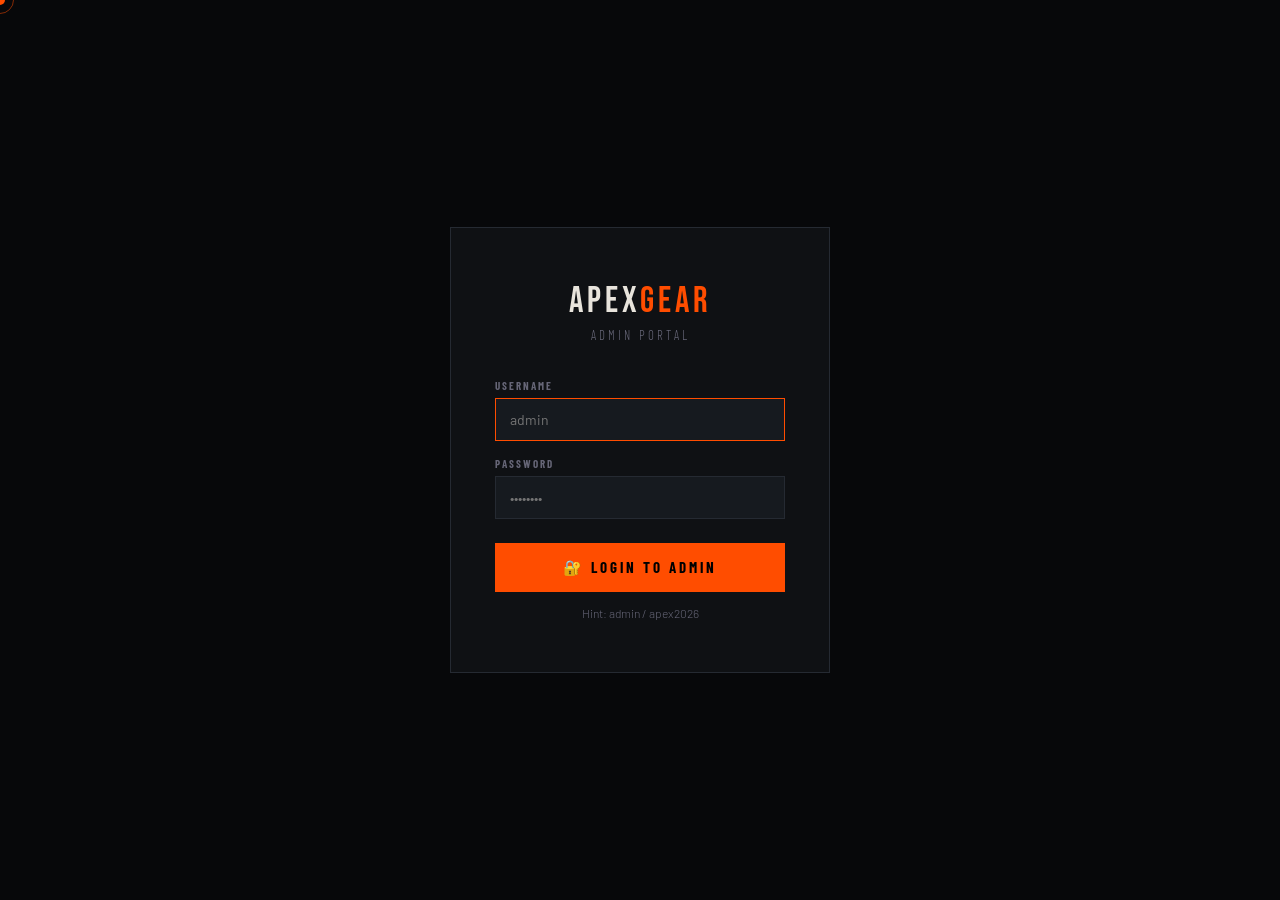
<file: frontend/apex-gear-admin (1).html>
<!DOCTYPE html>
<html lang="en">
<head>
<meta charset="UTF-8">
<meta name="viewport" content="width=device-width, initial-scale=1.0">
<title>APEX GEAR — Admin Portal</title>
<link href="https://fonts.googleapis.com/css2?family=Bebas+Neue&family=Barlow+Condensed:wght@300;400;600;700&family=Barlow:wght@300;400;500&display=swap" rel="stylesheet">
<style>
:root {
  --bg:#07080a; --surface:#0f1114; --surface2:#161a1f; --surface3:#1c2028;
  --border:#252a32; --accent:#ff4d00; --accent2:#ffcc00; --text:#e8e4dc;
  --muted:#667; --green:#00e676; --blue:#2196f3; --purple:#9c27b0; --red:#f44336;
  --card:#111519;
}
*,*::before,*::after{box-sizing:border-box;margin:0;padding:0}
html{scroll-behavior:smooth}
body{background:var(--bg);color:var(--text);font-family:'Barlow',sans-serif;font-weight:300;overflow-x:hidden;cursor:none;display:flex;min-height:100vh}

/* CURSOR */
#cursor{width:10px;height:10px;background:var(--accent);border-radius:50%;position:fixed;top:0;left:0;pointer-events:none;z-index:99999;transform:translate(-50%,-50%);transition:transform .1s}
#cursor-ring{width:28px;height:28px;border:1.5px solid var(--accent);border-radius:50%;position:fixed;top:0;left:0;pointer-events:none;z-index:99998;transform:translate(-50%,-50%);transition:all .15s ease;opacity:.5}

/* LOGIN */
#loginScreen{position:fixed;inset:0;background:var(--bg);z-index:9999;display:flex;align-items:center;justify-content:center;flex-direction:column}
.login-box{background:var(--surface);border:1px solid var(--border);padding:52px 44px;width:380px;text-align:center}
.login-logo{font-family:'Bebas Neue',sans-serif;font-size:36px;letter-spacing:4px;margin-bottom:4px}
.login-logo span{color:var(--accent)}
.login-sub{font-family:'Barlow Condensed',sans-serif;font-size:13px;letter-spacing:3px;color:var(--muted);text-transform:uppercase;margin-bottom:36px}
.login-field{margin-bottom:16px;text-align:left}
.login-field label{display:block;font-family:'Barlow Condensed',sans-serif;font-size:11px;font-weight:700;letter-spacing:2px;text-transform:uppercase;color:var(--muted);margin-bottom:6px}
.login-field input{width:100%;background:var(--surface2);border:1px solid var(--border);color:var(--text);padding:12px 14px;font-family:'Barlow',sans-serif;font-size:14px;outline:none;transition:border-color .2s}
.login-field input:focus{border-color:var(--accent)}
.login-btn{width:100%;background:var(--accent);color:#000;border:none;padding:15px;font-family:'Barlow Condensed',sans-serif;font-size:15px;font-weight:700;letter-spacing:3px;text-transform:uppercase;cursor:none;transition:background .2s;margin-top:8px}
.login-btn:hover{background:#ff6a2a}
.login-hint{margin-top:14px;font-size:12px;color:var(--muted)}
.login-err{color:var(--red);font-size:13px;margin-top:10px;font-family:'Barlow Condensed',sans-serif;letter-spacing:1px;display:none}

/* SIDEBAR */
.sidebar{width:240px;background:var(--surface);border-right:1px solid var(--border);display:flex;flex-direction:column;position:fixed;top:0;left:0;bottom:0;z-index:100}
.sidebar-logo{padding:24px 20px;border-bottom:1px solid var(--border);display:flex;align-items:center;gap:10px}
.sidebar-logo-text{font-family:'Bebas Neue',sans-serif;font-size:22px;letter-spacing:3px}
.sidebar-logo-text span{color:var(--accent)}
.sidebar-tag{font-family:'Barlow Condensed',sans-serif;font-size:10px;letter-spacing:2px;text-transform:uppercase;color:var(--muted);margin-top:2px}
.sidebar-nav{flex:1;overflow-y:auto;padding:16px 0}
.nav-section-title{font-family:'Barlow Condensed',sans-serif;font-size:10px;font-weight:700;letter-spacing:3px;text-transform:uppercase;color:var(--muted);padding:10px 20px 6px}
.nav-item{display:flex;align-items:center;gap:12px;padding:11px 20px;cursor:none;transition:background .2s,color .2s;color:var(--muted);font-family:'Barlow Condensed',sans-serif;font-size:14px;font-weight:600;letter-spacing:1px;text-transform:uppercase;border:none;background:none;width:100%;text-align:left}
.nav-item:hover{background:var(--surface2);color:var(--text)}
.nav-item.active{background:var(--accent);color:#000}
.nav-item .nav-icon{font-size:16px;width:20px;text-align:center}
.nav-item .badge{background:var(--accent);color:#000;font-size:9px;font-weight:700;border-radius:10px;padding:1px 6px;margin-left:auto;font-family:Barlow Condensed}
.nav-item.active .badge{background:#000;color:var(--accent)}
.sidebar-footer{padding:16px 20px;border-top:1px solid var(--border)}
.admin-user{display:flex;align-items:center;gap:10px}
.admin-avatar{width:34px;height:34px;background:var(--accent);border-radius:50%;display:flex;align-items:center;justify-content:center;font-size:14px;font-weight:700;font-family:'Bebas Neue',sans-serif;color:#000}
.admin-name{font-family:'Barlow Condensed',sans-serif;font-size:13px;font-weight:600;letter-spacing:1px}
.admin-role{font-size:11px;color:var(--muted)}

/* MAIN */
.main{margin-left:240px;flex:1;display:flex;flex-direction:column;min-height:100vh}
.topbar-admin{background:var(--surface);border-bottom:1px solid var(--border);padding:0 32px;height:60px;display:flex;align-items:center;justify-content:space-between;position:sticky;top:0;z-index:50}
.topbar-title{font-family:'Bebas Neue',sans-serif;font-size:24px;letter-spacing:2px}
.topbar-actions{display:flex;gap:12px;align-items:center}
.tb-btn{background:var(--surface2);border:1px solid var(--border);color:var(--text);padding:8px 16px;font-family:'Barlow Condensed',sans-serif;font-size:12px;font-weight:600;letter-spacing:1px;text-transform:uppercase;cursor:none;transition:all .2s;display:flex;align-items:center;gap:6px}
.tb-btn:hover{border-color:var(--accent);color:var(--accent)}
.tb-btn.accent{background:var(--accent);color:#000;border-color:var(--accent)}
.tb-btn.accent:hover{background:#ff6a2a}
.live-dot{width:8px;height:8px;background:var(--green);border-radius:50%;animation:pulse 2s infinite}
@keyframes pulse{0%,100%{opacity:1}50%{opacity:.4}}

/* PANELS */
.panel{display:none;padding:28px 32px;flex:1}
.panel.active{display:block}

/* STAT CARDS */
.stat-grid{display:grid;grid-template-columns:repeat(4,1fr);gap:16px;margin-bottom:28px}
.stat-card{background:var(--card);border:1px solid var(--border);padding:20px 22px;position:relative;overflow:hidden}
.stat-card::before{content:'';position:absolute;top:0;left:0;right:0;height:2px}
.stat-card.orange::before{background:var(--accent)}
.stat-card.green::before{background:var(--green)}
.stat-card.blue::before{background:var(--blue)}
.stat-card.purple::before{background:var(--purple)}
.stat-label{font-family:'Barlow Condensed',sans-serif;font-size:11px;font-weight:700;letter-spacing:2px;text-transform:uppercase;color:var(--muted);margin-bottom:8px}
.stat-value{font-family:'Bebas Neue',sans-serif;font-size:40px;letter-spacing:1px;line-height:1}
.stat-value.orange{color:var(--accent)}
.stat-value.green{color:var(--green)}
.stat-value.blue{color:var(--blue)}
.stat-value.purple{color:var(--purple)}
.stat-change{font-size:12px;margin-top:6px;font-family:'Barlow Condensed',sans-serif;letter-spacing:1px}
.stat-change.up{color:var(--green)}
.stat-change.down{color:var(--red)}

/* TABLE */
.table-card{background:var(--card);border:1px solid var(--border);margin-bottom:24px}
.table-card-header{padding:16px 20px;border-bottom:1px solid var(--border);display:flex;align-items:center;justify-content:space-between}
.table-card-title{font-family:'Bebas Neue',sans-serif;font-size:20px;letter-spacing:2px}
.admin-table{width:100%;border-collapse:collapse}
.admin-table th{background:var(--surface2);font-family:'Barlow Condensed',sans-serif;font-size:11px;font-weight:700;letter-spacing:2px;text-transform:uppercase;color:var(--muted);padding:10px 16px;text-align:left;border-bottom:1px solid var(--border)}
.admin-table td{padding:12px 16px;border-bottom:1px solid var(--border);font-size:13px}
.admin-table tr:last-child td{border-bottom:none}
.admin-table tr:hover td{background:var(--surface2)}
.admin-table .emoji-cell{font-size:24px;width:44px}
.admin-table .price-cell{font-family:'Bebas Neue',sans-serif;font-size:18px;color:var(--accent);letter-spacing:1px}
.badge-pill{display:inline-block;padding:3px 10px;font-family:'Barlow Condensed',sans-serif;font-size:11px;font-weight:700;letter-spacing:1px;text-transform:uppercase;border-radius:2px}
.badge-sale{background:rgba(255,77,0,.15);color:var(--accent);border:1px solid rgba(255,77,0,.3)}
.badge-new{background:rgba(255,204,0,.15);color:var(--accent2);border:1px solid rgba(255,204,0,.3)}
.badge-hot{background:rgba(0,230,118,.15);color:var(--green);border:1px solid rgba(0,230,118,.3)}
.badge-none{background:var(--surface2);color:var(--muted);border:1px solid var(--border)}
.status-pill{padding:3px 10px;font-family:'Barlow Condensed',sans-serif;font-size:11px;font-weight:700;letter-spacing:1px;text-transform:uppercase}
.status-processing{background:rgba(33,150,243,.15);color:var(--blue);border:1px solid rgba(33,150,243,.3)}
.status-shipped{background:rgba(0,230,118,.15);color:var(--green);border:1px solid rgba(0,230,118,.3)}
.status-delivered{background:rgba(156,39,176,.15);color:var(--purple);border:1px solid rgba(156,39,176,.3)}
.status-cancelled{background:rgba(244,67,54,.15);color:var(--red);border:1px solid rgba(244,67,54,.3)}
.stock-low{color:var(--red);font-family:'Barlow Condensed',sans-serif;font-weight:700}
.stock-ok{color:var(--green);font-family:'Barlow Condensed',sans-serif;font-weight:700}

/* ACTION BUTTONS */
.action-btn{background:none;border:1px solid var(--border);color:var(--muted);padding:4px 10px;font-family:'Barlow Condensed',sans-serif;font-size:11px;font-weight:600;letter-spacing:1px;cursor:none;transition:all .2s;margin-right:4px}
.action-btn:hover{border-color:var(--accent);color:var(--accent)}
.action-btn.danger:hover{border-color:var(--red);color:var(--red)}
.action-btn.success:hover{border-color:var(--green);color:var(--green)}

/* MODAL */
.modal-overlay{position:fixed;inset:0;background:rgba(0,0,0,.75);z-index:500;display:none;align-items:center;justify-content:center;backdrop-filter:blur(4px)}
.modal-overlay.open{display:flex}
.modal{background:var(--surface);border:1px solid var(--border);width:540px;max-width:95vw;max-height:90vh;overflow-y:auto}
.modal-header{padding:20px 24px;border-bottom:1px solid var(--border);display:flex;align-items:center;justify-content:space-between}
.modal-title{font-family:'Bebas Neue',sans-serif;font-size:24px;letter-spacing:2px}
.modal-close{background:none;border:none;color:var(--muted);font-size:20px;cursor:none;transition:color .2s}
.modal-close:hover{color:var(--accent)}
.modal-body{padding:24px}
.modal-footer{padding:16px 24px;border-top:1px solid var(--border);display:flex;gap:10px;justify-content:flex-end}

/* FORM */
.form-group{margin-bottom:18px}
.form-group label{display:block;font-family:'Barlow Condensed',sans-serif;font-size:11px;font-weight:700;letter-spacing:2px;text-transform:uppercase;color:var(--muted);margin-bottom:6px}
.form-group input,.form-group select,.form-group textarea{width:100%;background:var(--surface2);border:1px solid var(--border);color:var(--text);padding:10px 13px;font-family:'Barlow',sans-serif;font-size:13px;outline:none;transition:border-color .2s}
.form-group input:focus,.form-group select:focus,.form-group textarea:focus{border-color:var(--accent)}
.form-group select{appearance:none;cursor:none}
.form-group textarea{min-height:80px;resize:vertical}
.form-row{display:grid;grid-template-columns:1fr 1fr;gap:14px}

/* CHART AREA */
.chart-row{display:grid;grid-template-columns:1fr 1fr;gap:16px;margin-bottom:24px}
.chart-card{background:var(--card);border:1px solid var(--border);padding:20px}
.chart-title{font-family:'Bebas Neue',sans-serif;font-size:18px;letter-spacing:2px;margin-bottom:16px}
.bar-chart{display:flex;flex-direction:column;gap:8px}
.bar-row{display:flex;align-items:center;gap:10px}
.bar-label{font-family:'Barlow Condensed',sans-serif;font-size:12px;font-weight:600;letter-spacing:1px;text-transform:uppercase;width:80px;color:var(--muted);flex-shrink:0}
.bar-track{flex:1;background:var(--surface2);height:8px;border-radius:0;overflow:hidden}
.bar-fill{height:100%;background:var(--accent);border-radius:0;transition:width .6s ease}
.bar-val{font-family:'Barlow Condensed',sans-serif;font-size:12px;font-weight:700;color:var(--text);width:60px;text-align:right;flex-shrink:0}

/* SEARCH/FILTER BAR */
.filter-bar-admin{display:flex;gap:10px;margin-bottom:20px;align-items:center;flex-wrap:wrap}
.admin-search{background:var(--surface2);border:1px solid var(--border);color:var(--text);padding:9px 14px;font-family:'Barlow',sans-serif;font-size:13px;outline:none;min-width:220px}
.admin-search:focus{border-color:var(--accent)}
.admin-filter-select{background:var(--surface2);border:1px solid var(--border);color:var(--text);padding:9px 14px;font-family:'Barlow Condensed',sans-serif;font-size:12px;font-weight:600;letter-spacing:1px;outline:none;cursor:none;appearance:none}
.admin-filter-select:focus{border-color:var(--accent)}

/* TOAST */
.admin-toast{position:fixed;bottom:24px;right:24px;background:var(--surface);border:1px solid var(--green);padding:12px 18px;z-index:99999;font-family:'Barlow Condensed',sans-serif;font-size:14px;font-weight:600;letter-spacing:1px;display:flex;align-items:center;gap:8px;transform:translateY(60px);opacity:0;transition:all .3s ease}
.admin-toast.show{transform:translateY(0);opacity:1}
.admin-toast.error{border-color:var(--red)}

/* DASHBOARD ACTIVITY */
.activity-list{display:flex;flex-direction:column;gap:0}
.activity-item{display:flex;gap:14px;padding:12px 20px;border-bottom:1px solid var(--border);align-items:flex-start}
.activity-item:last-child{border-bottom:none}
.activity-icon{width:32px;height:32px;border-radius:50%;display:flex;align-items:center;justify-content:center;font-size:14px;flex-shrink:0;background:var(--surface2)}
.activity-text{flex:1;font-size:13px;color:var(--muted);line-height:1.5}
.activity-text strong{color:var(--text)}
.activity-time{font-family:'Barlow Condensed',sans-serif;font-size:11px;color:var(--muted);letter-spacing:1px;white-space:nowrap}

/* NOTIFICATIONS */
.notif-badge{background:var(--red);color:#fff;border-radius:50%;width:18px;height:18px;font-size:10px;font-weight:700;display:inline-flex;align-items:center;justify-content:center;margin-left:auto;font-family:Barlow Condensed}

/* RESPONSIVE */
@media(max-width:900px){
  .sidebar{width:60px}
  .sidebar-logo-text,.sidebar-tag,.nav-item span:not(.nav-icon),.sidebar-footer .admin-name,.sidebar-footer .admin-role{display:none}
  .main{margin-left:60px}
  .stat-grid{grid-template-columns:1fr 1fr}
  .chart-row{grid-template-columns:1fr}
  .form-row{grid-template-columns:1fr}
}
</style>
</head>
<body>
<div id="cursor"></div>
<div id="cursor-ring"></div>

<!-- ADMIN TOAST -->
<div class="admin-toast" id="adminToast"><span id="adminToastMsg"></span></div>

<!-- ═══ LOGIN SCREEN ═══ -->
<div id="loginScreen">
  <div class="login-box">
    <div class="login-logo">APEX<span>GEAR</span></div>
    <div class="login-sub">Admin Portal</div>
    <div class="login-field">
      <label>Username</label>
      <input type="text" id="loginUser" placeholder="admin" onkeydown="if(event.key==='Enter')doLogin()">
    </div>
    <div class="login-field">
      <label>Password</label>
      <input type="password" id="loginPass" placeholder="••••••••" onkeydown="if(event.key==='Enter')doLogin()">
    </div>
    <button class="login-btn" onclick="doLogin()">🔐 Login to Admin</button>
    <div class="login-hint">Hint: admin / apex2026</div>
    <div class="login-err" id="loginErr">❌ Invalid credentials. Try again.</div>
  </div>
</div>

<!-- ═══ SIDEBAR ═══ -->
<div class="sidebar">
  <div class="sidebar-logo">
    <span style="font-size:22px">⛰</span>
    <div>
      <div class="sidebar-logo-text">APEX<span>GEAR</span></div>
      <div class="sidebar-tag">Admin Portal</div>
    </div>
  </div>
  <nav class="sidebar-nav">
    <div class="nav-section-title">Main</div>
    <button class="nav-item active" onclick="showPanel('dashboard',this)"><span class="nav-icon">📊</span> Dashboard</button>
    <button class="nav-item" onclick="showPanel('orders',this)"><span class="nav-icon">📦</span> Orders <span class="badge" id="ordBadge">0</span></button>
    <button class="nav-item" onclick="showPanel('products',this)"><span class="nav-icon">🏷️</span> Products</button>
    <button class="nav-item" onclick="showPanel('inventory',this)"><span class="nav-icon">📋</span> Inventory</button>
    <div class="nav-section-title" style="margin-top:12px">Store</div>
    <button class="nav-item" onclick="showPanel('promo',this)"><span class="nav-icon">🎟️</span> Promo Codes</button>
    <button class="nav-item" onclick="showPanel('analytics',this)"><span class="nav-icon">📈</span> Analytics</button>
    <div class="nav-section-title" style="margin-top:12px">System</div>
    <button class="nav-item" onclick="showPanel('settings',this)"><span class="nav-icon">⚙️</span> Settings</button>
    <button class="nav-item" onclick="openStorefront()"><span class="nav-icon">🌐</span> View Store</button>
  </nav>
  <div class="sidebar-footer">
    <div class="admin-user">
      <div class="admin-avatar">A</div>
      <div>
        <div class="admin-name">Admin User</div>
        <div class="admin-role">Super Admin</div>
      </div>
    </div>
  </div>
</div>

<!-- ═══ MAIN CONTENT ═══ -->
<div class="main">
  <div class="topbar-admin">
    <div style="display:flex;align-items:center;gap:12px">
      <div class="topbar-title" id="panelTitle">DASHBOARD</div>
      <div style="display:flex;align-items:center;gap:6px;font-family:Barlow Condensed,sans-serif;font-size:12px;color:var(--green);letter-spacing:1px">
        <div class="live-dot"></div> LIVE
      </div>
    </div>
    <div class="topbar-actions">
      <button class="tb-btn" onclick="refreshAll()">🔄 Refresh</button>
      <button class="tb-btn accent" onclick="showPanel('products',document.querySelector('.nav-item:nth-child(4)')); openAddProduct()"; openAddProduct()">+ Add Product</button>
      <button class="tb-btn" onclick="doLogout()" style="border-color:var(--red);color:var(--red)">Logout</button>
    </div>
  </div>

  <!-- ── DASHBOARD ── -->
  <div class="panel active" id="panel-dashboard">
    <div class="stat-grid" id="dashStats"></div>
    <div class="chart-row">
      <div class="chart-card">
        <div class="chart-title">SALES BY CATEGORY</div>
        <div class="bar-chart" id="catChart"></div>
      </div>
      <div class="chart-card">
        <div class="chart-title">RECENT ACTIVITY</div>
        <div class="activity-list" id="activityList"></div>
      </div>
    </div>
    <div class="table-card">
      <div class="table-card-header">
        <div class="table-card-title">RECENT ORDERS</div>
        <button class="action-btn" onclick="showPanel('orders',null)">View All →</button>
      </div>
      <table class="admin-table">
        <thead><tr><th>Order ID</th><th>Date</th><th>Items</th><th>Total</th><th>Status</th><th>Actions</th></tr></thead>
        <tbody id="dashOrdersTable"></tbody>
      </table>
    </div>
  </div>

  <!-- ── ORDERS ── -->
  <div class="panel" id="panel-orders">
    <div class="filter-bar-admin">
      <input class="admin-search" type="text" placeholder="Search orders..." oninput="filterOrders(this.value)">
      <select class="admin-filter-select" onchange="filterOrdersByStatus(this.value)">
        <option value="all">All Statuses</option>
        <option value="Processing">Processing</option>
        <option value="Shipped">Shipped</option>
        <option value="Delivered">Delivered</option>
        <option value="Cancelled">Cancelled</option>
      </select>
    </div>
    <div class="table-card">
      <div class="table-card-header">
        <div class="table-card-title">ALL ORDERS</div>
        <span id="ordersCountLabel" style="font-family:Barlow Condensed,sans-serif;font-size:13px;color:var(--muted);letter-spacing:1px"></span>
      </div>
      <table class="admin-table">
        <thead><tr><th>Order ID</th><th>Date</th><th>Items</th><th>Subtotal</th><th>Discount</th><th>Total</th><th>Status</th><th>Actions</th></tr></thead>
        <tbody id="ordersTable"></tbody>
      </table>
    </div>
  </div>

  <!-- ── PRODUCTS ── -->
  <div class="panel" id="panel-products">
    <div class="filter-bar-admin">
      <input class="admin-search" type="text" placeholder="Search products..." oninput="filterProducts(this.value)">
      <select class="admin-filter-select" onchange="filterProductsByCat(this.value)">
        <option value="all">All Categories</option>
        <option value="climbing">Climbing</option>
        <option value="kayaking">Kayaking</option>
        <option value="trekking">Trekking</option>
        <option value="surfing">Surfing</option>
        <option value="cycling">Cycling</option>
        <option value="skydiving">Skydiving</option>
      </select>
      <button class="tb-btn accent" onclick="openAddProduct()">+ Add Product</button>
    </div>
    <div class="table-card">
      <div class="table-card-header">
        <div class="table-card-title">ALL PRODUCTS</div>
        <span id="productsCountLabel" style="font-family:Barlow Condensed,sans-serif;font-size:13px;color:var(--muted);letter-spacing:1px"></span>
      </div>
      <table class="admin-table">
        <thead><tr><th></th><th>Name</th><th>Category</th><th>Price</th><th>Original</th><th>Badge</th><th>Stock</th><th>Reviews</th><th>Actions</th></tr></thead>
        <tbody id="productsTable"></tbody>
      </table>
    </div>
  </div>

  <!-- ── INVENTORY ── -->
  <div class="panel" id="panel-inventory">
    <div class="stat-grid" id="invStats" style="grid-template-columns:repeat(3,1fr)"></div>
    <div class="table-card">
      <div class="table-card-header">
        <div class="table-card-title">STOCK LEVELS</div>
        <button class="tb-btn" onclick="renderInventory()">🔄 Refresh</button>
      </div>
      <table class="admin-table">
        <thead><tr><th></th><th>Product</th><th>Category</th><th>Price</th><th>Stock</th><th>Status</th><th>Adjust</th></tr></thead>
        <tbody id="inventoryTable"></tbody>
      </table>
    </div>
  </div>

  <!-- ── PROMO CODES ── -->
  <div class="panel" id="panel-promo">
    <div style="display:flex;gap:16px;margin-bottom:20px">
      <button class="tb-btn accent" onclick="openAddPromo()">+ New Promo Code</button>
    </div>
    <div class="table-card">
      <div class="table-card-header"><div class="table-card-title">PROMO CODES</div></div>
      <table class="admin-table">
        <thead><tr><th>Code</th><th>Discount</th><th>Type</th><th>Uses</th><th>Status</th><th>Actions</th></tr></thead>
        <tbody id="promoTable"></tbody>
      </table>
    </div>
  </div>

  <!-- ── ANALYTICS ── -->
  <div class="panel" id="panel-analytics">
    <div class="stat-grid" id="analyticsStats"></div>
    <div class="chart-row">
      <div class="chart-card">
        <div class="chart-title">REVENUE BY CATEGORY</div>
        <div class="bar-chart" id="revenueChart"></div>
      </div>
      <div class="chart-card">
        <div class="chart-title">TOP PRODUCTS BY REVIEWS</div>
        <div class="bar-chart" id="popularChart"></div>
      </div>
    </div>
    <div class="chart-card" style="margin-bottom:24px">
      <div class="chart-title">ORDER STATUS BREAKDOWN</div>
      <div class="bar-chart" id="statusChart" style="gap:12px"></div>
    </div>
  </div>

  <!-- ── SETTINGS ── -->
  <div class="panel" id="panel-settings">
    <div style="display:grid;grid-template-columns:1fr 1fr;gap:24px">
      <div class="table-card">
        <div class="table-card-header"><div class="table-card-title">STORE SETTINGS</div></div>
        <div style="padding:24px;display:flex;flex-direction:column;gap:16px">
          <div class="form-group"><label>Store Name</label><input type="text" value="APEX GEAR"></div>
          <div class="form-group"><label>Season Tag</label><input type="text" id="settingSeasonTag" value="⛰ Season 2026 Collection"></div>
          <div class="form-group"><label>Announcement Bar</label><input type="text" id="settingTopbar" value="🔥 SEASON 2026 COLLECTION IS HERE · FREE SHIPPING ABOVE ₹3000 · CODE APEX20 FOR 20% OFF"></div>
          <div class="form-group"><label>Free Shipping Threshold (₹)</label><input type="number" value="3000"></div>
          <button class="tb-btn accent" onclick="saveSettings()">Save Changes</button>
        </div>
      </div>
      <div class="table-card">
        <div class="table-card-header"><div class="table-card-title">ADMIN ACCOUNT</div></div>
        <div style="padding:24px;display:flex;flex-direction:column;gap:16px">
          <div class="form-group"><label>Username</label><input type="text" value="admin"></div>
          <div class="form-group"><label>New Password</label><input type="password" placeholder="Leave blank to keep current"></div>
          <div class="form-group"><label>Confirm Password</label><input type="password" placeholder="Confirm new password"></div>
          <button class="tb-btn accent" onclick="adminToast('✅ Account settings saved')">Update Account</button>
        </div>
        <div style="padding:0 24px 24px">
          <div style="border-top:1px solid var(--border);padding-top:20px">
            <button class="tb-btn" style="border-color:var(--red);color:var(--red);width:100%" onclick="resetAllData()">⚠️ Reset All Store Data</button>
          </div>
        </div>
      </div>
    </div>
  </div>
</div>

<!-- ══ PRODUCT MODAL ══ -->
<div class="modal-overlay" id="productModal">
  <div class="modal">
    <div class="modal-header">
      <div class="modal-title" id="productModalTitle">ADD PRODUCT</div>
      <button class="modal-close" onclick="closeModal('productModal')">✕</button>
    </div>
    <div class="modal-body">
      <input type="hidden" id="pmId">
      <div class="form-row">
        <div class="form-group"><label>Product Name</label><input type="text" id="pmName" placeholder="APEX Pro Climbing Helmet"></div>
        <div class="form-group"><label>Emoji</label><input type="text" id="pmEmoji" placeholder="⛑️" maxlength="4"></div>
      </div>
      <div class="form-row">
        <div class="form-group"><label>Category</label>
          <select id="pmCat">
            <option value="climbing">Climbing</option>
            <option value="kayaking">Kayaking</option>
            <option value="trekking">Trekking</option>
            <option value="surfing">Surfing</option>
            <option value="cycling">Cycling</option>
            <option value="skydiving">Skydiving</option>
          </select>
        </div>
        <div class="form-group"><label>Badge</label>
          <select id="pmBadge">
            <option value="">None</option>
            <option value="new">New</option>
            <option value="sale">Sale</option>
            <option value="hot">Hot 🔥</option>
          </select>
        </div>
      </div>
      <div class="form-row">
        <div class="form-group"><label>Price (₹)</label><input type="number" id="pmPrice" placeholder="4299"></div>
        <div class="form-group"><label>Original Price (₹) — for sale</label><input type="number" id="pmOriginal" placeholder="Leave blank if no discount"></div>
      </div>
      <div class="form-row">
        <div class="form-group"><label>Stock Quantity</label><input type="number" id="pmStock" placeholder="50" min="0"></div>
        <div class="form-group"><label>Star Rating</label>
          <select id="pmStars">
            <option value="★★★★★">★★★★★ (5.0)</option>
            <option value="★★★★☆">★★★★☆ (4.0)</option>
            <option value="★★★☆☆">★★★☆☆ (3.0)</option>
          </select>
        </div>
      </div>
      <div class="form-group"><label>Sizes (comma separated)</label><input type="text" id="pmSizes" placeholder="S, M, L, XL or One Size"></div>
      <div class="form-group"><label>Description</label><textarea id="pmDesc" placeholder="Product description..."></textarea></div>
    </div>
    <div class="modal-footer">
      <button class="tb-btn" onclick="closeModal('productModal')">Cancel</button>
      <button class="tb-btn accent" onclick="saveProduct()">💾 Save Product</button>
    </div>
  </div>
</div>

<!-- ══ ORDER DETAIL MODAL ══ -->
<div class="modal-overlay" id="orderModal">
  <div class="modal" style="width:600px">
    <div class="modal-header">
      <div class="modal-title" id="orderModalTitle">ORDER DETAILS</div>
      <button class="modal-close" onclick="closeModal('orderModal')">✕</button>
    </div>
    <div class="modal-body" id="orderModalBody"></div>
    <div class="modal-footer">
      <button class="tb-btn" onclick="closeModal('orderModal')">Close</button>
      <button class="tb-btn accent" id="orderModalUpdateBtn">Update Status</button>
    </div>
  </div>
</div>

<!-- ══ PROMO MODAL ══ -->
<div class="modal-overlay" id="promoModal">
  <div class="modal" style="width:400px">
    <div class="modal-header"><div class="modal-title">NEW PROMO CODE</div><button class="modal-close" onclick="closeModal('promoModal')">✕</button></div>
    <div class="modal-body">
      <div class="form-group"><label>Promo Code</label><input type="text" id="promoCode" placeholder="APEX20" style="text-transform:uppercase"></div>
      <div class="form-row">
        <div class="form-group"><label>Discount %</label><input type="number" id="promoDisc" placeholder="20" min="1" max="100"></div>
        <div class="form-group"><label>Type</label><select id="promoType"><option value="percentage">Percentage (%)</option><option value="flat">Flat (₹)</option></select></div>
      </div>
      <div class="form-group"><label>Max Uses</label><input type="number" id="promoMaxUses" placeholder="100"></div>
    </div>
    <div class="modal-footer">
      <button class="tb-btn" onclick="closeModal('promoModal')">Cancel</button>
      <button class="tb-btn accent" onclick="savePromo()">Create Code</button>
    </div>
  </div>
</div>

<script>
// ── CURSOR ──
const cursor=document.getElementById('cursor'),ring=document.getElementById('cursor-ring');
document.addEventListener('mousemove',e=>{cursor.style.left=e.clientX+'px';cursor.style.top=e.clientY+'px';setTimeout(()=>{ring.style.left=e.clientX+'px';ring.style.top=e.clientY+'px';},60);});

// ── LOGIN ──
function doLogin(){
  const u=document.getElementById('loginUser').value.trim();
  const p=document.getElementById('loginPass').value.trim();
  if(u==='admin'&&p==='apex2026'){
    document.getElementById('loginScreen').style.display='none';
    initAdmin();
  } else {
    document.getElementById('loginErr').style.display='block';
    setTimeout(()=>document.getElementById('loginErr').style.display='none',3000);
  }
}
function doLogout(){document.getElementById('loginScreen').style.display='flex';document.getElementById('loginUser').value='';document.getElementById('loginPass').value='';}

// ── BACKEND CONFIG ───────────────────────────────────────────
const API_BASE = 'https://adventure-sports-devops-1.onrender.com';

// Visual extras stored locally (emoji, badge, stars, etc. not in backend model)
const VISUAL_EXTRAS = {
  1:  { emoji:'⛑️',  badge:'sale', stars:'★★★★★', reviews:142, stock:24, original:5499, sizes:['S','M','L','XL'] },
  2:  { emoji:'🧗',  badge:'hot',  stars:'★★★★★', reviews:98,  stock:15, original:null,  sizes:['XS','S','M','L','XL'] },
  3:  { emoji:'🔗',  badge:'sale', stars:'★★★★☆', reviews:215, stock:60, original:2499,  sizes:['One Size'] },
  4:  { emoji:'🚣',  badge:'new',  stars:'★★★★★', reviews:57,  stock:8,  original:34999, sizes:['One Size'] },
  5:  { emoji:'🏓',  badge:null,   stars:'★★★★☆', reviews:81,  stock:19, original:null,  sizes:['220cm','230cm','240cm'] },
  6:  { emoji:'🤿',  badge:'sale', stars:'★★★★★', reviews:63,  stock:33, original:7999,  sizes:['XS','S','M','L','XL','XXL'] },
  7:  { emoji:'🥾',  badge:'new',  stars:'★★★★★', reviews:189, stock:41, original:null,  sizes:['UK 6','UK 7','UK 8','UK 9','UK 10','UK 11'] },
  8:  { emoji:'🎒',  badge:'sale', stars:'★★★★★', reviews:302, stock:12, original:17999, sizes:['S/M','M/L'] },
  9:  { emoji:'🚵',  badge:'hot',  stars:'★★★★☆', reviews:74,  stock:28, original:null,  sizes:['S','M','L','XL'] },
  10: { emoji:'👟',  badge:'sale', stars:'★★★★☆', reviews:91,  stock:36, original:6999,  sizes:['EU 40','EU 41','EU 42','EU 43','EU 44','EU 45'] },
  11: { emoji:'🪂',  badge:'new',  stars:'★★★★★', reviews:28,  stock:5,  original:null,  sizes:['One Size'] },
  12: { emoji:'🏄',  badge:'sale', stars:'★★★★☆', reviews:155, stock:72, original:1799,  sizes:['One Size'] },
};
const CAT_EMOJI = { climbing:'🧗', kayaking:'🚣', trekking:'🥾', surfing:'🏄', cycling:'🚵', skydiving:'🪂' };

// Map backend {id,name,category,price,description} → frontend product shape
function mapProduct(p) {
  const ex = VISUAL_EXTRAS[p.id] || {};
  return {
    id:       p.id,
    name:     p.name,
    cat:      (p.category || '').toLowerCase(),
    price:    p.price,
    desc:     p.description,
    emoji:    ex.emoji   || CAT_EMOJI[(p.category||'').toLowerCase()] || '📦',
    badge:    ex.badge   ?? null,
    stars:    ex.stars   || '★★★★☆',
    reviews:  ex.reviews || 0,
    stock:    ex.stock   || 10,
    original: ex.original|| null,
    sizes:    ex.sizes   || ['One Size'],
  };
}

// Map frontend product → backend payload {id,name,category,price,description}
function toBackendPayload(p) {
  return { id: p.id, name: p.name, category: p.cat, price: p.price, description: p.desc };
}

// ── API HELPERS ──────────────────────────────────────────────
async function apiFetch(path, options = {}) {
  try {
    const res = await fetch(API_BASE + path, {
      headers: { 'Content-Type': 'application/json', ...options.headers },
      ...options,
    });
    if (!res.ok) throw new Error(`HTTP ${res.status}`);
    const text = await res.text();
    return text ? JSON.parse(text) : null;
  } catch (err) {
    console.error('API error [' + path + ']:', err);
    adminToast('⚠️ Backend error: ' + err.message, 'error');
    return null;
  }
}

async function fetchProductsFromAPI() {
  const data = await apiFetch('/products');
  if (data && Array.isArray(data)) {
    const mapped = data.map(mapProduct);
    // Merge with any locally-saved visual extras for new products
    const localExtras = JSON.parse(localStorage.getItem('apexgear_visual_extras') || '{}');
    mapped.forEach(p => {
      const le = localExtras[p.id];
      if (le) Object.assign(p, le);
    });
    return mapped;
  }
  // Fallback to localStorage cache
  try { const s = localStorage.getItem('apexgear_products'); return s ? JSON.parse(s).map(mapProduct) : []; } catch(e) { return []; }
}

function saveVisualExtras(p) {
  // Persist frontend-only fields locally since backend doesn't store them
  const all = JSON.parse(localStorage.getItem('apexgear_visual_extras') || '{}');
  all[p.id] = { emoji: p.emoji, badge: p.badge, stars: p.stars, reviews: p.reviews, stock: p.stock, original: p.original, sizes: p.sizes };
  localStorage.setItem('apexgear_visual_extras', JSON.stringify(all));
}

function saveProductsLS(p) { try { localStorage.setItem('apexgear_products', JSON.stringify(p)); } catch(e) {} }
function loadOrders() { try { return JSON.parse(localStorage.getItem('apexgear_orders') || '[]'); } catch(e) { return []; } }
function saveOrders(o) { try { localStorage.setItem('apexgear_orders', JSON.stringify(o)); } catch(e) {} }
function loadPromos() { try { return JSON.parse(localStorage.getItem('apexgear_promos') || 'null') || [{code:'APEX20',disc:20,type:'percentage',uses:0,maxUses:1000,active:true}]; } catch(e) { return []; } }
function savePromos(p) { try { localStorage.setItem('apexgear_promos', JSON.stringify(p)); } catch(e) {} }

let products = [], orders = [], promos = [];

// ── INIT ──
async function initAdmin() {
  adminToast('⏳ Connecting to backend...');
  products = await fetchProductsFromAPI();
  saveProductsLS(products);
  orders = loadOrders();
  promos = loadPromos();
  refreshAll();
  adminToast('✅ Connected to backend — ' + products.length + ' products loaded');
  // Auto-refresh: poll backend every 10s for product changes
  setInterval(async () => {
    products = await fetchProductsFromAPI();
    saveProductsLS(products);
    orders = loadOrders();
    updateOrderBadge();
  }, 10000);
}

async function refreshAll() {
  products = await fetchProductsFromAPI();
  saveProductsLS(products);
  orders = loadOrders();
  promos = loadPromos();
  renderDashboard(); renderOrders(); renderProducts(); renderInventory(); renderPromos(); renderAnalytics();
  updateOrderBadge();
  adminToast('🔄 Refreshed from backend');
}

function updateOrderBadge(){
  const processing=orders.filter(o=>o.status==='Processing').length;
  document.getElementById('ordBadge').textContent=processing;
}

// ── PANELS ──
function showPanel(name, btn){
  document.querySelectorAll('.panel').forEach(p=>p.classList.remove('active'));
  document.querySelectorAll('.nav-item').forEach(b=>b.classList.remove('active'));
  document.getElementById('panel-'+name).classList.add('active');
  if(btn) btn.classList.add('active');
  document.getElementById('panelTitle').textContent = name.toUpperCase();
  if(name==='dashboard') renderDashboard();
  if(name==='orders') renderOrders();
  if(name==='products') renderProducts();
  if(name==='inventory') renderInventory();
  if(name==='promo') renderPromos();
  if(name==='analytics') renderAnalytics();
}

function openStorefront(){window.open('apex-gear-store.html','_blank');}

// ── DASHBOARD ──
function renderDashboard(){
  const totalRev=orders.reduce((s,o)=>s+o.total,0);
  const totalOrders=orders.length;
  const totalProducts=products.length;
  const lowStock=products.filter(p=>(p.stock||0)<10).length;
  document.getElementById('dashStats').innerHTML=`
    <div class="stat-card orange"><div class="stat-label">Total Revenue</div><div class="stat-value orange">₹${(totalRev/1000).toFixed(1)}K</div><div class="stat-change up">↑ Live data</div></div>
    <div class="stat-card green"><div class="stat-label">Total Orders</div><div class="stat-value green">${totalOrders}</div><div class="stat-change up">↑ All time</div></div>
    <div class="stat-card blue"><div class="stat-label">Products</div><div class="stat-value blue">${totalProducts}</div><div class="stat-change">${products.filter(p=>p.badge==='new').length} new this season</div></div>
    <div class="stat-card purple"><div class="stat-label">Low Stock Alert</div><div class="stat-value purple">${lowStock}</div><div class="stat-change ${lowStock>0?'down':''}">${lowStock>0?'⚠️ Action needed':'All stocked'}</div></div>
  `;

  // Category chart
  const cats=['climbing','kayaking','trekking','surfing','cycling','skydiving'];
  const catEmojis={climbing:'🧗',kayaking:'🚣',trekking:'🥾',surfing:'🏄',cycling:'🚵',skydiving:'🪂'};
  const catSales=cats.map(c=>({cat:c,count:orders.reduce((s,o)=>s+(o.items||[]).filter(i=>i.cat===c).reduce((ss,ii)=>ss+ii.qty,0),0)}));
  const maxCat=Math.max(...catSales.map(c=>c.count),1);
  document.getElementById('catChart').innerHTML=catSales.map(c=>`
    <div class="bar-row">
      <div class="bar-label">${catEmojis[c.cat]} ${c.cat}</div>
      <div class="bar-track"><div class="bar-fill" style="width:${(c.count/maxCat*100)}%"></div></div>
      <div class="bar-val">${c.count} sold</div>
    </div>`).join('');

  // Activity
  const recent=orders.slice(0,5);
  document.getElementById('activityList').innerHTML=recent.length?recent.map(o=>`
    <div class="activity-item">
      <div class="activity-icon">📦</div>
      <div class="activity-text"><strong>${o.id}</strong><br>₹${o.total.toLocaleString()} · ${o.items?.length||0} item(s)</div>
      <div class="activity-time">${statusPill(o.status)}</div>
    </div>`).join(''):`<div style="padding:20px;text-align:center;color:var(--muted);font-family:Barlow Condensed,sans-serif;letter-spacing:1px">No orders yet. Place an order from the store!</div>`;

  // Recent orders table
  document.getElementById('dashOrdersTable').innerHTML=orders.slice(0,5).map(o=>`
    <tr>
      <td style="font-family:Barlow Condensed;font-size:13px;font-weight:600;color:var(--accent)">${o.id}</td>
      <td style="font-size:12px;color:var(--muted)">${new Date(o.date).toLocaleDateString('en-IN')}</td>
      <td>${(o.items||[]).map(i=>i.emoji).join(' ')}</td>
      <td class="price-cell">₹${o.total.toLocaleString()}</td>
      <td>${statusPill(o.status)}</td>
      <td><button class="action-btn" onclick="openOrderModal('${o.id}')">View</button></td>
    </tr>`).join('')||'<tr><td colspan="6" style="text-align:center;padding:24px;color:var(--muted);font-family:Barlow Condensed">No orders yet</td></tr>';
}

// ── ORDERS ──
let ordersFilter='', ordersStatusFilter='all';
function renderOrders(){
  let filtered=orders.filter(o=>{
    const matchQ=!ordersFilter||o.id.toLowerCase().includes(ordersFilter.toLowerCase());
    const matchS=ordersStatusFilter==='all'||o.status===ordersStatusFilter;
    return matchQ&&matchS;
  });
  document.getElementById('ordersCountLabel').textContent=`${filtered.length} of ${orders.length} orders`;
  document.getElementById('ordersTable').innerHTML=filtered.map(o=>`
    <tr>
      <td style="font-family:Barlow Condensed;font-size:13px;font-weight:600;color:var(--accent)">${o.id}</td>
      <td style="font-size:12px;color:var(--muted)">${new Date(o.date).toLocaleString('en-IN',{day:'2-digit',month:'short',year:'numeric',hour:'2-digit',minute:'2-digit'})}</td>
      <td>${(o.items||[]).map(i=>`${i.emoji} ×${i.qty}`).join(', ')}</td>
      <td style="font-family:Barlow Condensed;font-size:14px">₹${o.subtotal?.toLocaleString()||0}</td>
      <td style="color:var(--green);font-family:Barlow Condensed">−₹${o.discount?.toLocaleString()||0}</td>
      <td class="price-cell">₹${o.total.toLocaleString()}</td>
      <td>${statusPill(o.status)}</td>
      <td>
        <button class="action-btn" onclick="openOrderModal('${o.id}')">View</button>
        <button class="action-btn success" onclick="updateOrderStatus('${o.id}','Shipped')">Ship</button>
        <button class="action-btn danger" onclick="updateOrderStatus('${o.id}','Cancelled')">Cancel</button>
      </td>
    </tr>`).join('')||'<tr><td colspan="8" style="text-align:center;padding:32px;color:var(--muted);font-family:Barlow Condensed">No orders found</td></tr>';
}
function filterOrders(q){ordersFilter=q;renderOrders();}
function filterOrdersByStatus(s){ordersStatusFilter=s;renderOrders();}

function openOrderModal(id){
  const o=orders.find(x=>x.id===id); if(!o) return;
  document.getElementById('orderModalTitle').textContent='ORDER — '+id;
  document.getElementById('orderModalBody').innerHTML=`
    <div style="margin-bottom:16px">
      <div style="display:flex;justify-content:space-between;margin-bottom:8px">
        <span style="font-family:Barlow Condensed;font-size:12px;letter-spacing:2px;color:var(--muted);text-transform:uppercase">Date</span>
        <span style="font-size:13px">${new Date(o.date).toLocaleString('en-IN')}</span>
      </div>
      <div style="display:flex;justify-content:space-between;margin-bottom:8px">
        <span style="font-family:Barlow Condensed;font-size:12px;letter-spacing:2px;color:var(--muted);text-transform:uppercase">Status</span>
        <div>${statusPill(o.status)}</div>
      </div>
    </div>
    <div style="border-top:1px solid var(--border);padding-top:16px;margin-bottom:16px">
      <div style="font-family:Bebas Neue;font-size:18px;letter-spacing:2px;margin-bottom:12px">ITEMS</div>
      ${(o.items||[]).map(i=>`
        <div style="display:flex;align-items:center;gap:12px;padding:10px 0;border-bottom:1px solid var(--border)">
          <span style="font-size:24px">${i.emoji}</span>
          <div style="flex:1"><div style="font-family:Barlow Condensed;font-size:14px;font-weight:600">${i.name}</div><div style="font-size:12px;color:var(--muted)">${i.size?`Size: ${i.size} · `:''}Qty: ${i.qty}</div></div>
          <div style="font-family:Bebas Neue;font-size:18px;color:var(--accent)">₹${(i.price*i.qty).toLocaleString()}</div>
        </div>`).join('')}
    </div>
    <div style="background:var(--surface2);padding:16px;display:flex;flex-direction:column;gap:8px">
      <div style="display:flex;justify-content:space-between;font-family:Barlow Condensed;font-size:13px;color:var(--muted)"><span>Subtotal</span><span>₹${o.subtotal?.toLocaleString()||o.total}</span></div>
      <div style="display:flex;justify-content:space-between;font-family:Barlow Condensed;font-size:13px;color:var(--green)"><span>Discount</span><span>−₹${o.discount?.toLocaleString()||0}</span></div>
      <div style="display:flex;justify-content:space-between;font-family:Bebas Neue;font-size:22px;letter-spacing:1px"><span>TOTAL</span><span style="color:var(--accent)">₹${o.total.toLocaleString()}</span></div>
    </div>
    <div style="margin-top:16px">
      <div style="font-family:Barlow Condensed;font-size:11px;font-weight:700;letter-spacing:2px;text-transform:uppercase;color:var(--muted);margin-bottom:8px">Update Status</div>
      <div style="display:flex;gap:8px;flex-wrap:wrap">
        ${['Processing','Shipped','Delivered','Cancelled'].map(s=>`<button class="action-btn ${s==='Cancelled'?'danger':s==='Delivered'?'success':''}" onclick="updateOrderStatus('${o.id}','${s}');closeModal('orderModal')">${s}</button>`).join('')}
      </div>
    </div>
  `;
  document.getElementById('orderModalUpdateBtn').style.display='none';
  document.getElementById('orderModal').classList.add('open');
}

function updateOrderStatus(id, status){
  const o=orders.find(x=>x.id===id); if(!o) return;
  o.status=status; saveOrders(orders); renderOrders(); renderDashboard(); updateOrderBadge();
  adminToast(`✅ Order ${id} marked as ${status}`);
}

// ── PRODUCTS ──
let productsFilter='', productsCatFilter='all';
function renderProducts(){
  let filtered=products.filter(p=>{
    const q=productsFilter.toLowerCase();
    const matchQ=!q||p.name.toLowerCase().includes(q)||p.cat.toLowerCase().includes(q);
    const matchC=productsCatFilter==='all'||p.cat===productsCatFilter;
    return matchQ&&matchC;
  });
  document.getElementById('productsCountLabel').textContent=`${filtered.length} of ${products.length} products`;
  document.getElementById('productsTable').innerHTML=filtered.map(p=>`
    <tr>
      <td class="emoji-cell">${p.emoji}</td>
      <td style="font-family:Barlow Condensed;font-size:15px;font-weight:600">${p.name}</td>
      <td style="font-family:Barlow Condensed;font-size:12px;color:var(--accent);letter-spacing:1px;text-transform:uppercase">${p.cat}</td>
      <td class="price-cell">₹${p.price.toLocaleString()}</td>
      <td style="font-family:Barlow Condensed;font-size:13px;color:var(--muted)">${p.original?'₹'+p.original.toLocaleString():'—'}</td>
      <td>${badgePill(p.badge)}</td>
      <td class="${(p.stock||0)<10?'stock-low':'stock-ok'}">${p.stock||0}</td>
      <td style="color:var(--muted);font-family:Barlow Condensed">${p.reviews||0}</td>
      <td>
        <button class="action-btn" onclick="openEditProduct(${p.id})">✏️ Edit</button>
        <button class="action-btn danger" onclick="deleteProduct(${p.id})">🗑️ Del</button>
      </td>
    </tr>`).join('')||'<tr><td colspan="9" style="text-align:center;padding:32px;color:var(--muted);font-family:Barlow Condensed">No products found</td></tr>';
}
function filterProducts(q){productsFilter=q;renderProducts();}
function filterProductsByCat(c){productsCatFilter=c;renderProducts();}

function openAddProduct(){
  document.getElementById('productModalTitle').textContent='ADD PRODUCT';
  document.getElementById('pmId').value='';
  ['pmName','pmEmoji','pmPrice','pmOriginal','pmStock','pmSizes','pmDesc'].forEach(id=>document.getElementById(id).value='');
  document.getElementById('pmCat').value='climbing';
  document.getElementById('pmBadge').value='';
  document.getElementById('pmStars').value='★★★★★';
  document.getElementById('productModal').classList.add('open');
  // switch to products panel
  showPanel('products', document.querySelector('.nav-item:nth-child(4)'));
}

function openEditProduct(id){
  const p=products.find(x=>x.id===id); if(!p) return;
  document.getElementById('productModalTitle').textContent='EDIT PRODUCT';
  document.getElementById('pmId').value=p.id;
  document.getElementById('pmName').value=p.name;
  document.getElementById('pmEmoji').value=p.emoji;
  document.getElementById('pmCat').value=p.cat;
  document.getElementById('pmBadge').value=p.badge||'';
  document.getElementById('pmPrice').value=p.price;
  document.getElementById('pmOriginal').value=p.original||'';
  document.getElementById('pmStock').value=p.stock||0;
  document.getElementById('pmStars').value=p.stars||'★★★★★';
  document.getElementById('pmSizes').value=(p.sizes||[]).join(', ');
  document.getElementById('pmDesc').value=p.desc||'';
  document.getElementById('productModal').classList.add('open');
}

async function saveProduct(){
  const id=parseInt(document.getElementById('pmId').value);
  const orig=document.getElementById('pmOriginal').value;
  const product={
    id: id || Math.floor(Date.now()/1000),
    name: document.getElementById('pmName').value.trim()||'Unnamed Product',
    emoji: document.getElementById('pmEmoji').value.trim()||'📦',
    cat: document.getElementById('pmCat').value,
    badge: document.getElementById('pmBadge').value||null,
    price: parseInt(document.getElementById('pmPrice').value)||0,
    original: orig?parseInt(orig):null,
    stock: parseInt(document.getElementById('pmStock').value)||0,
    stars: document.getElementById('pmStars').value,
    reviews: id ? (products.find(x=>x.id===id)||{}).reviews||0 : 0,
    sizes: document.getElementById('pmSizes').value.split(',').map(s=>s.trim()).filter(Boolean)||['One Size'],
    desc: document.getElementById('pmDesc').value.trim(),
  };

  closeModal('productModal');
  adminToast('⏳ Saving to backend...');

  let result;
  if(id) {
    // PUT /products/{id}
    result = await apiFetch(`/products/${id}`, {
      method: 'PUT',
      body: JSON.stringify(toBackendPayload(product)),
    });
  } else {
    // POST /products
    result = await apiFetch('/products', {
      method: 'POST',
      body: JSON.stringify(toBackendPayload(product)),
    });
    if(result) product.id = result.id || product.id;
  }

  if(result) {
    // Save visual extras (emoji, badge, stock, etc.) locally
    saveVisualExtras(product);
    // Refresh product list from backend
    products = await fetchProductsFromAPI();
    saveProductsLS(products);
    renderProducts(); renderInventory(); renderDashboard();
    adminToast(id ? '✅ Product updated on backend' : '✅ Product added to backend');
  }
}

async function deleteProduct(id) {
  if (!confirm('Delete this product from the store?')) return;
  adminToast('⏳ Deleting...');

  // Use raw fetch to handle empty 204 response correctly
  try {
    const res = await fetch(API_BASE + `/products/${id}`, { method: 'DELETE' });
    if (!res.ok) throw new Error('HTTP ' + res.status);
    
    // ✅ Success — update UI
    const all = JSON.parse(localStorage.getItem('apexgear_visual_extras') || '{}');
    delete all[id];
    localStorage.setItem('apexgear_visual_extras', JSON.stringify(all));
    products = await fetchProductsFromAPI();
    saveProductsLS(products);
    renderProducts(); renderInventory(); renderDashboard();
    adminToast('🗑️ Product deleted from backend');
  } catch(err) {
    adminToast('⚠️ Delete failed: ' + err.message, 'error');
  }
}

// ── INVENTORY ──
function renderInventory(){
  const lowStock=products.filter(p=>(p.stock||0)<10).length;
  const totalStock=products.reduce((s,p)=>s+(p.stock||0),0);
  const outOfStock=products.filter(p=>(p.stock||0)===0).length;
  document.getElementById('invStats').innerHTML=`
    <div class="stat-card green"><div class="stat-label">Total Stock Units</div><div class="stat-value green">${totalStock}</div></div>
    <div class="stat-card orange"><div class="stat-label">Low Stock (< 10)</div><div class="stat-value orange">${lowStock}</div></div>
    <div class="stat-card purple"><div class="stat-label">Out of Stock</div><div class="stat-value purple">${outOfStock}</div></div>
  `;
  document.getElementById('inventoryTable').innerHTML=products.sort((a,b)=>(a.stock||0)-(b.stock||0)).map(p=>`
    <tr>
      <td class="emoji-cell">${p.emoji}</td>
      <td style="font-family:Barlow Condensed;font-size:15px;font-weight:600">${p.name}</td>
      <td style="font-family:Barlow Condensed;font-size:12px;color:var(--accent);letter-spacing:1px;text-transform:uppercase">${p.cat}</td>
      <td class="price-cell">₹${p.price.toLocaleString()}</td>
      <td class="${(p.stock||0)<10?'stock-low':'stock-ok'}" style="font-size:18px;font-family:Bebas Neue;letter-spacing:1px">${p.stock||0}</td>
      <td>${(p.stock||0)===0?'<span class="badge-pill" style="background:rgba(244,67,54,.15);color:var(--red);border:1px solid rgba(244,67,54,.3)">OUT OF STOCK</span>':(p.stock||0)<10?'<span class="badge-pill badge-sale">LOW STOCK</span>':'<span class="badge-pill" style="background:rgba(0,230,118,.1);color:var(--green);border:1px solid rgba(0,230,118,.3)">IN STOCK</span>'}</td>
      <td>
        <button class="action-btn success" onclick="adjustStock(${p.id},10)">+10</button>
        <button class="action-btn success" onclick="adjustStock(${p.id},50)">+50</button>
        <button class="action-btn danger" onclick="adjustStock(${p.id},-10)">−10</button>
      </td>
    </tr>`).join('');
}

async function adjustStock(id, delta){
  const p=products.find(x=>x.id===id); if(!p) return;
  p.stock=Math.max(0,(p.stock||0)+delta);
  adminToast('⏳ Updating stock...');
  // Save visual extras (stock lives there)
  saveVisualExtras(p);
  // Also PUT to backend so stock change is persisted
  await apiFetch(`/products/${id}`, {
    method: 'PUT',
    body: JSON.stringify(toBackendPayload(p)),
  });
  saveProductsLS(products); renderInventory(); renderDashboard();
  adminToast(`📦 ${p.name} stock updated: ${p.stock}`);
}

// ── PROMOS ──
function renderPromos(){
  document.getElementById('promoTable').innerHTML=promos.map((p,i)=>`
    <tr>
      <td style="font-family:Bebas Neue;font-size:20px;letter-spacing:2px;color:var(--accent2)">${p.code}</td>
      <td style="font-family:Bebas Neue;font-size:20px;color:var(--green)">${p.disc}${p.type==='percentage'?'%':'₹'}</td>
      <td><span class="badge-pill badge-new">${p.type==='percentage'?'% Off':'Flat'}</span></td>
      <td style="font-family:Barlow Condensed;color:var(--muted)">${p.uses||0} / ${p.maxUses||'∞'}</td>
      <td><span class="badge-pill" style="background:rgba(0,230,118,.1);color:var(--green);border:1px solid rgba(0,230,118,.3)">${p.active?'ACTIVE':'INACTIVE'}</span></td>
      <td>
        <button class="action-btn" onclick="togglePromo(${i})">${p.active?'Deactivate':'Activate'}</button>
        <button class="action-btn danger" onclick="deletePromo(${i})">Delete</button>
      </td>
    </tr>`).join('')||'<tr><td colspan="6" style="text-align:center;padding:24px;color:var(--muted);font-family:Barlow Condensed">No promo codes</td></tr>';
}

function openAddPromo(){document.getElementById('promoModal').classList.add('open');}
function savePromo(){
  const code=document.getElementById('promoCode').value.toUpperCase().trim();
  if(!code){adminToast('❌ Enter a promo code','error');return;}
  promos.push({code,disc:parseInt(document.getElementById('promoDisc').value)||10,type:document.getElementById('promoType').value,uses:0,maxUses:parseInt(document.getElementById('promoMaxUses').value)||100,active:true});
  savePromos(promos);renderPromos();closeModal('promoModal');adminToast('✅ Promo code created: '+code);
}
function togglePromo(i){promos[i].active=!promos[i].active;savePromos(promos);renderPromos();}
function deletePromo(i){promos.splice(i,1);savePromos(promos);renderPromos();adminToast('🗑️ Promo deleted');}

// ── ANALYTICS ──
function renderAnalytics(){
  const totalRev=orders.reduce((s,o)=>s+o.total,0);
  const avgOrder=orders.length?Math.round(totalRev/orders.length):0;
  const totalItems=orders.reduce((s,o)=>s+(o.items||[]).reduce((ss,i)=>ss+i.qty,0),0);
  document.getElementById('analyticsStats').innerHTML=`
    <div class="stat-card orange"><div class="stat-label">Total Revenue</div><div class="stat-value orange">₹${totalRev.toLocaleString()}</div></div>
    <div class="stat-card green"><div class="stat-label">Avg Order Value</div><div class="stat-value green">₹${avgOrder.toLocaleString()}</div></div>
    <div class="stat-card blue"><div class="stat-label">Items Sold</div><div class="stat-value blue">${totalItems}</div></div>
    <div class="stat-card purple"><div class="stat-label">Conversion Rate</div><div class="stat-value purple">${orders.length?Math.min(99,Math.round(orders.length*3.2))+'%':'—'}</div></div>
  `;

  // Revenue by category
  const cats=['climbing','kayaking','trekking','surfing','cycling','skydiving'];
  const catRevs=cats.map(c=>{const rev=orders.reduce((s,o)=>s+(o.items||[]).filter(i=>i.cat===c).reduce((ss,i)=>ss+i.price*i.qty,0),0);return{cat:c,rev};});
  const maxRev=Math.max(...catRevs.map(c=>c.rev),1);
  document.getElementById('revenueChart').innerHTML=catRevs.map(c=>`
    <div class="bar-row">
      <div class="bar-label">${c.cat}</div>
      <div class="bar-track"><div class="bar-fill" style="width:${c.rev/maxRev*100}%;background:var(--blue)"></div></div>
      <div class="bar-val">₹${c.rev>0?(c.rev/1000).toFixed(1)+'K':'0'}</div>
    </div>`).join('');

  // Top products by reviews
  const topProds=[...products].sort((a,b)=>(b.reviews||0)-(a.reviews||0)).slice(0,6);
  const maxRev2=Math.max(...topProds.map(p=>p.reviews||0),1);
  document.getElementById('popularChart').innerHTML=topProds.map(p=>`
    <div class="bar-row">
      <div class="bar-label">${p.emoji} ${p.name.split(' ').slice(0,2).join(' ')}</div>
      <div class="bar-track"><div class="bar-fill" style="width:${(p.reviews||0)/maxRev2*100}%;background:var(--purple)"></div></div>
      <div class="bar-val">${p.reviews||0} ★</div>
    </div>`).join('');

  // Status chart
  const statuses=['Processing','Shipped','Delivered','Cancelled'];
  const statusColors={Processing:'{background:rgba(33,150,243,.8)}',Shipped:'{background:rgba(0,230,118,.8)}',Delivered:'{background:rgba(156,39,176,.8)}',Cancelled:'{background:rgba(244,67,54,.8)}'};
  const maxStatus=Math.max(...statuses.map(s=>orders.filter(o=>o.status===s).length),1);
  document.getElementById('statusChart').innerHTML=statuses.map(s=>{const cnt=orders.filter(o=>o.status===s).length;return`
    <div class="bar-row">
      <div class="bar-label">${s}</div>
      <div class="bar-track"><div class="bar-fill" style="width:${cnt/maxStatus*100}%"></div></div>
      <div class="bar-val">${cnt} orders</div>
    </div>`;}).join('');
}

// ── SETTINGS ──
function saveSettings(){adminToast('✅ Settings saved successfully');}
async function resetAllData(){
  if(!confirm('⚠️ This will DELETE ALL products from the backend and reset orders/promos. Are you sure?')) return;
  adminToast('⏳ Resetting...');
  // Delete all products from backend
  for(const p of products){
    await apiFetch(`/products/${p.id}`, { method: 'DELETE' });
  }
  localStorage.removeItem('apexgear_products');
  localStorage.removeItem('apexgear_orders');
  localStorage.removeItem('apexgear_promos');
  localStorage.removeItem('apexgear_visual_extras');
  products=[]; orders=[]; promos=[{code:'APEX20',disc:20,type:'percentage',uses:0,maxUses:1000,active:true}];
  saveOrders(orders); savePromos(promos);
  renderDashboard(); renderOrders(); renderProducts(); renderInventory(); renderPromos(); renderAnalytics();
  adminToast('🔄 All data reset — backend cleared');
}

// ── HELPERS ──
function statusPill(s){
  const cls={Processing:'status-processing',Shipped:'status-shipped',Delivered:'status-delivered',Cancelled:'status-cancelled'};
  return `<span class="status-pill ${cls[s]||'status-processing'}">${s||'Processing'}</span>`;
}
function badgePill(b){
  if(!b) return '<span class="badge-pill badge-none">None</span>';
  const cls={sale:'badge-sale',new:'badge-new',hot:'badge-hot'};
  const label={sale:'SALE',new:'NEW',hot:'🔥 HOT'};
  return `<span class="badge-pill ${cls[b]}">${label[b]||b}</span>`;
}
function closeModal(id){document.getElementById(id).classList.remove('open');}
function adminToast(msg,type=''){
  const t=document.getElementById('adminToast');
  t.className='admin-toast'+(type?' '+type:'');
  document.getElementById('adminToastMsg').textContent=msg;
  t.classList.add('show');
  setTimeout(()=>t.classList.remove('show'),3000);
}

document.querySelectorAll('.modal-overlay').forEach(m=>m.addEventListener('click',e=>{if(e.target===m)m.classList.remove('open');}));
document.getElementById('loginUser').focus();
</script>
</body>
</html>
</file>
